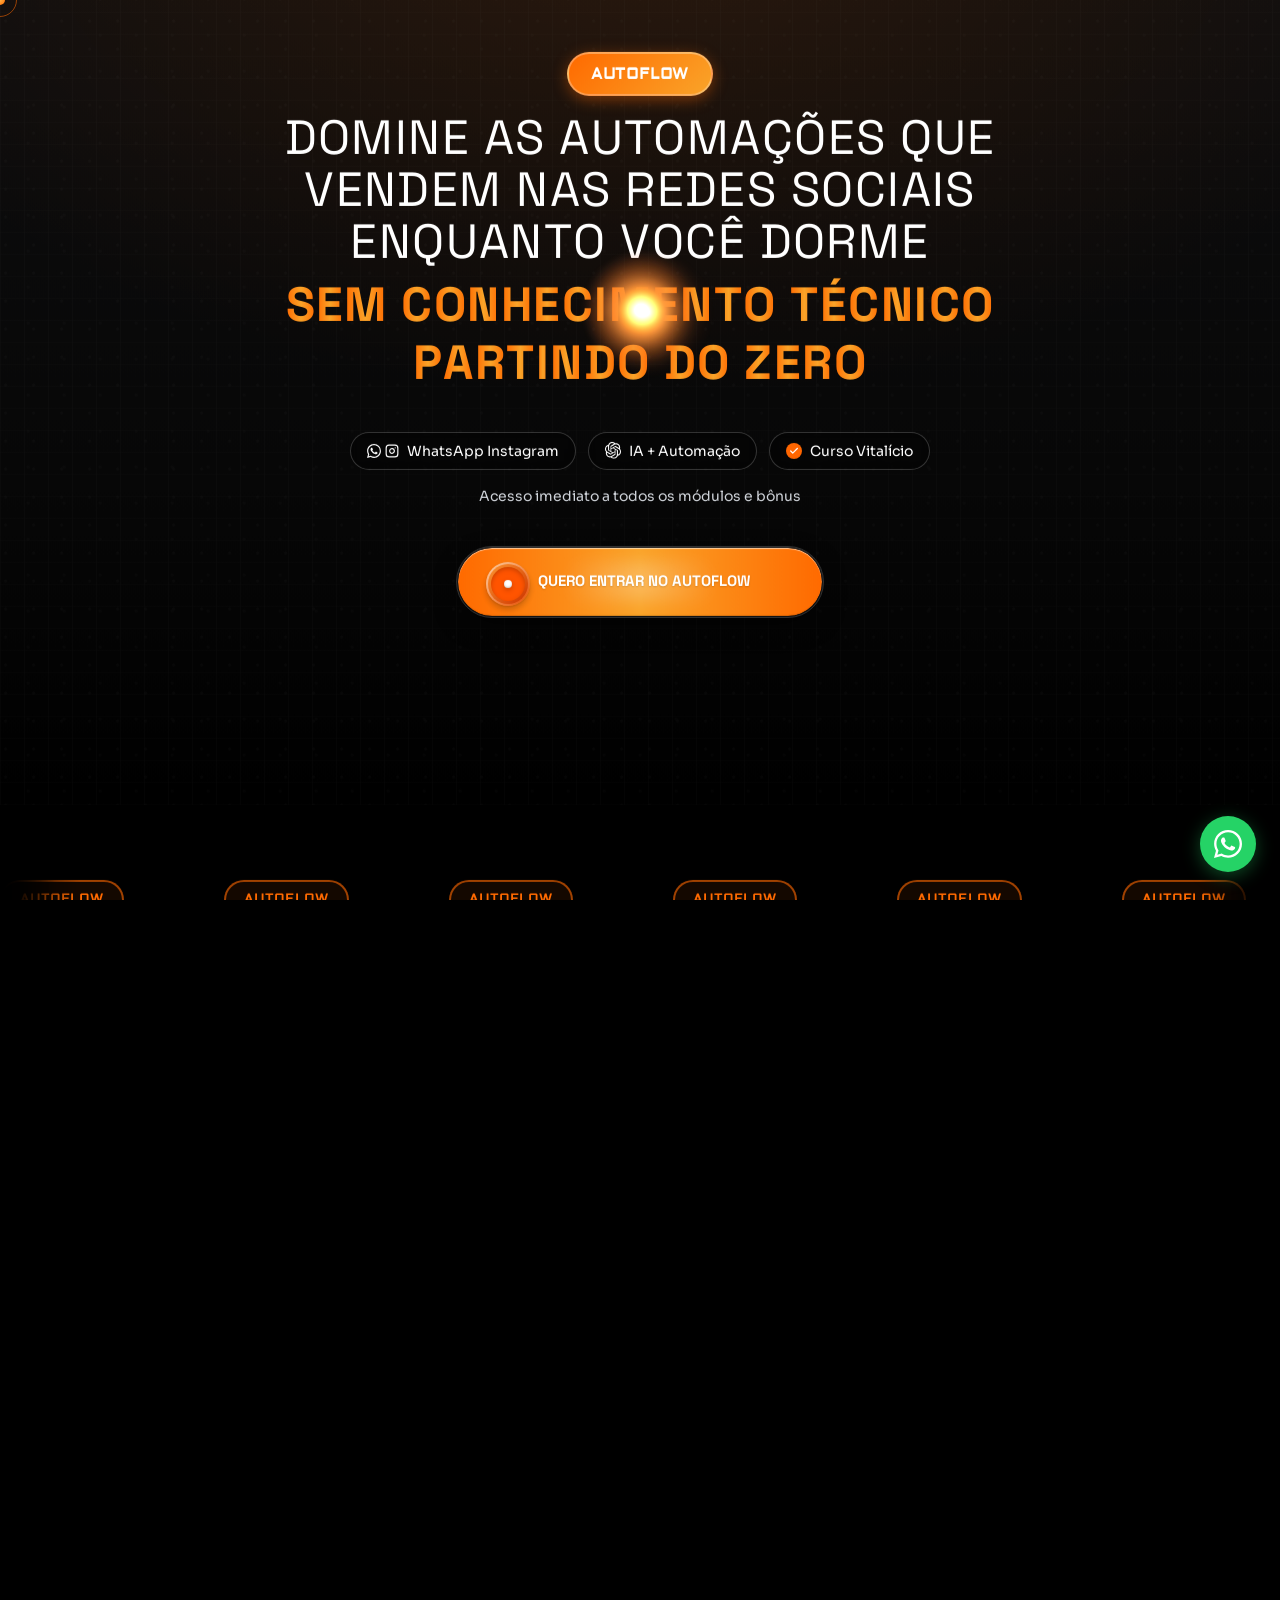
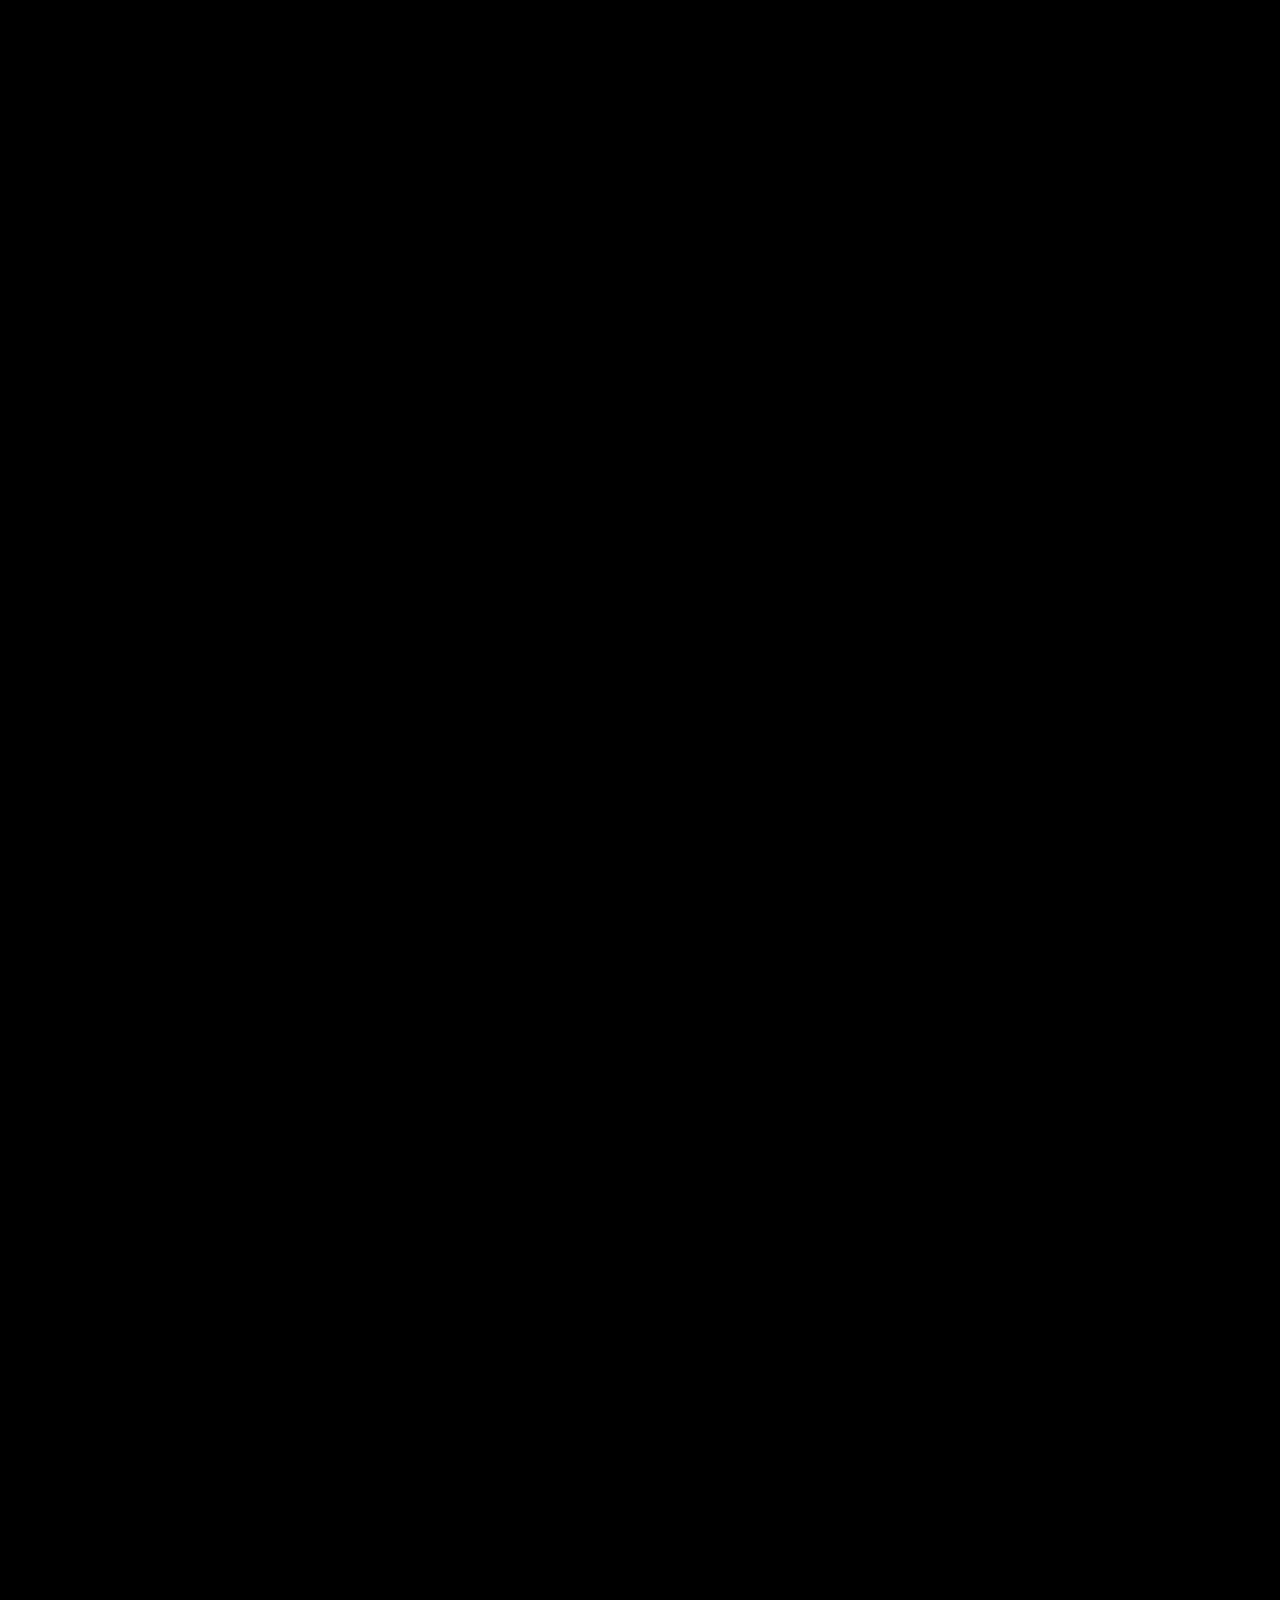
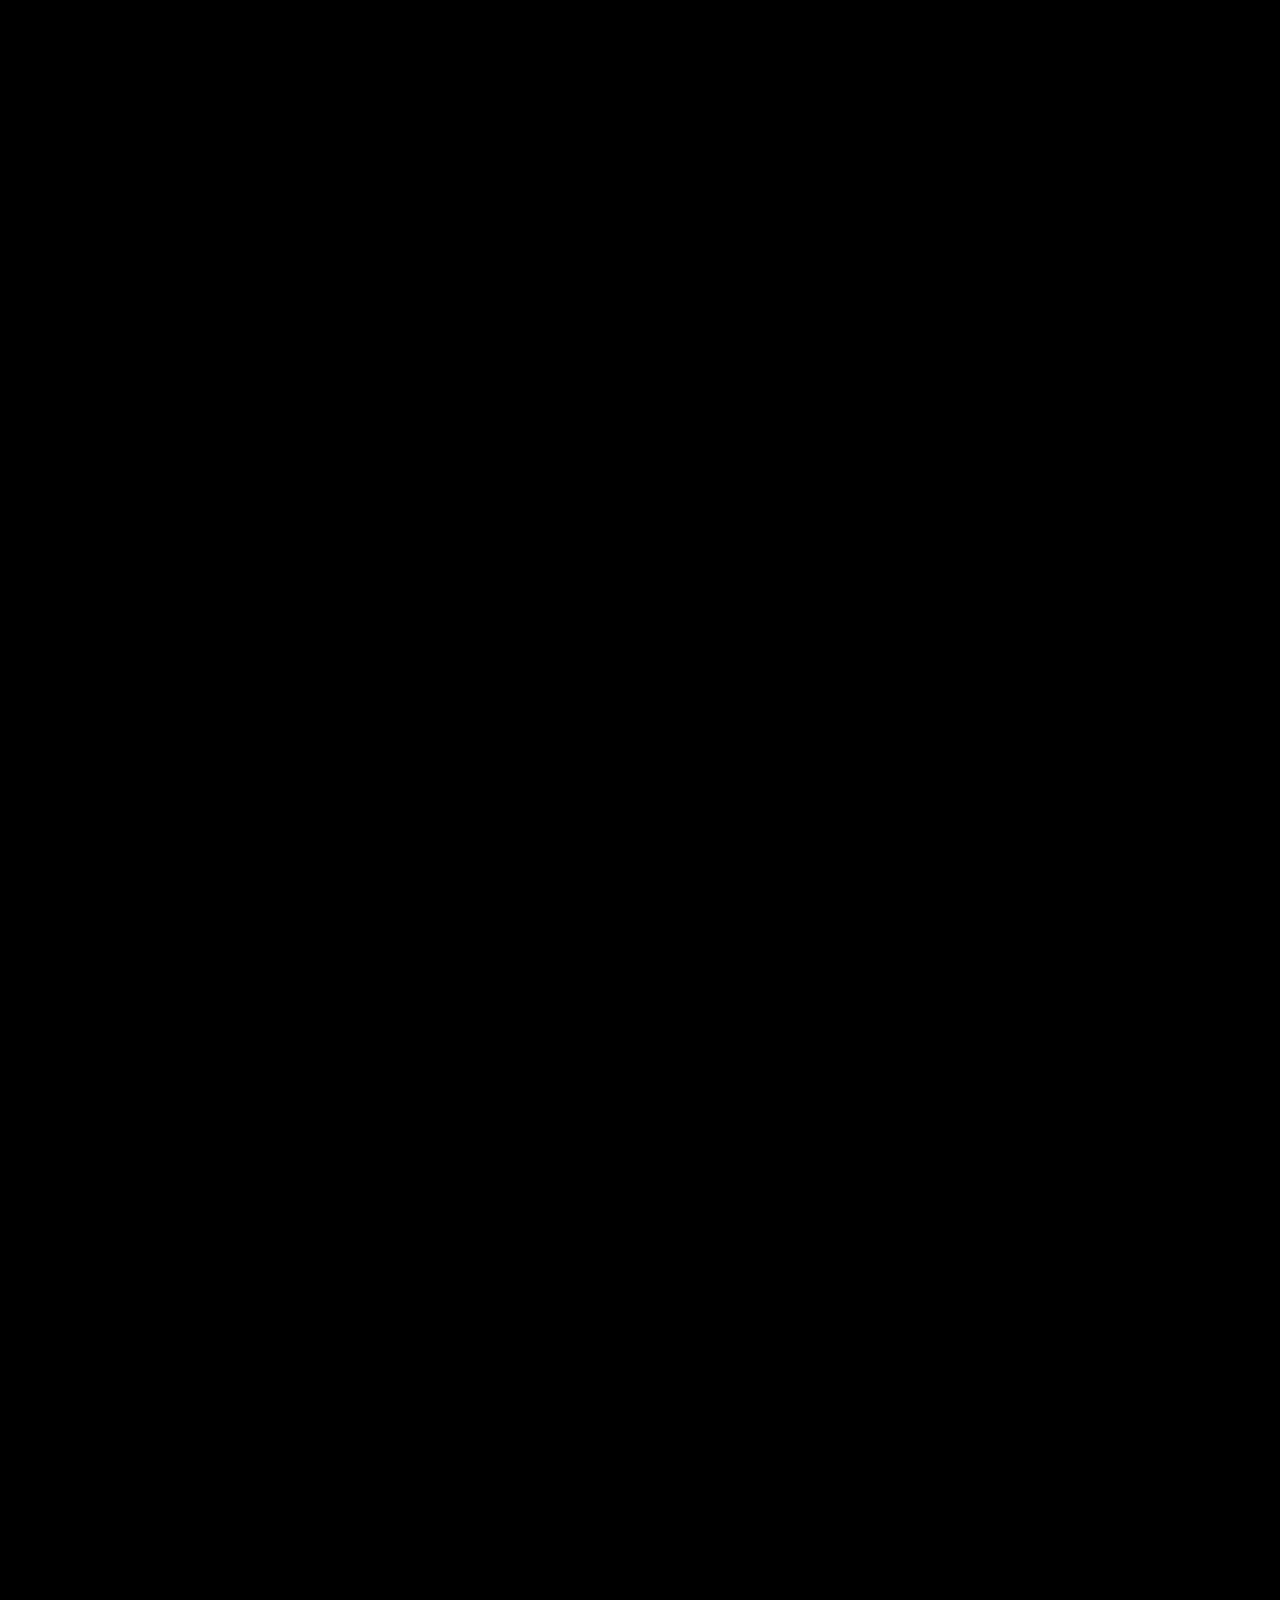
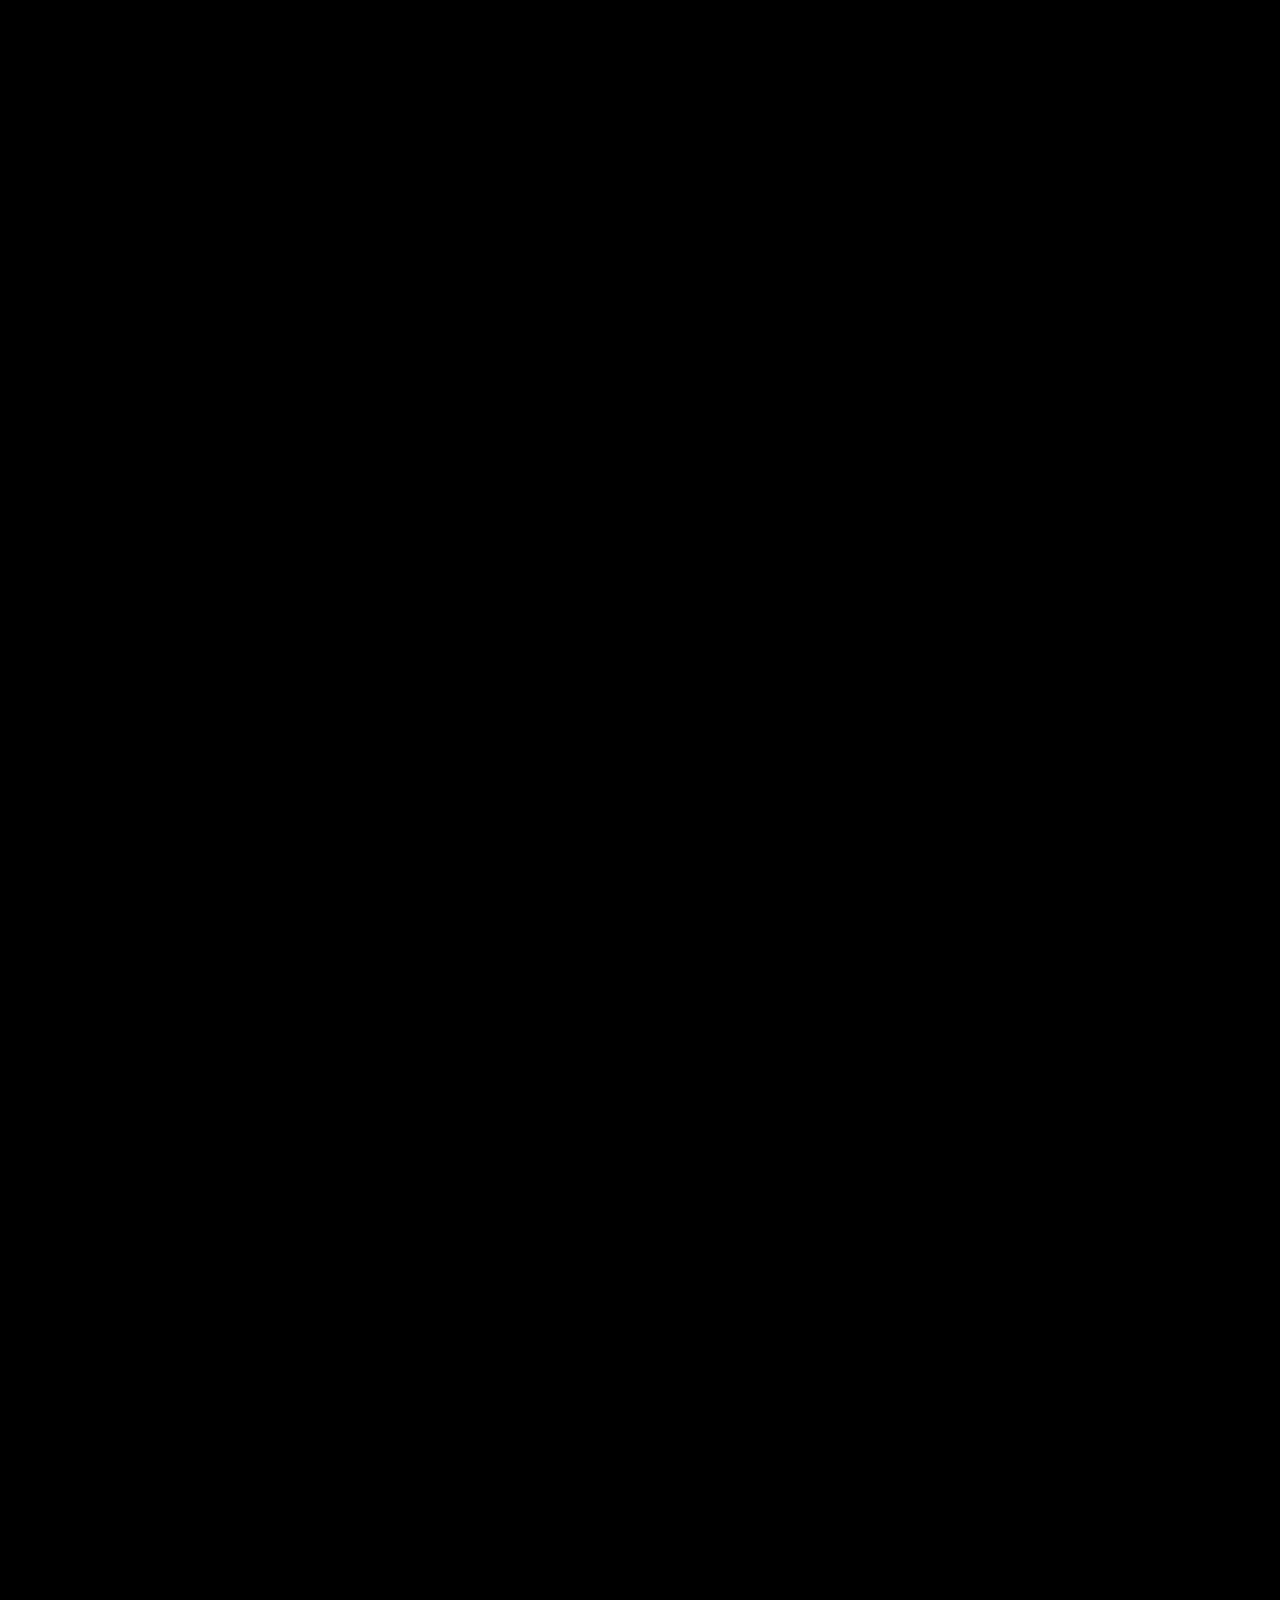
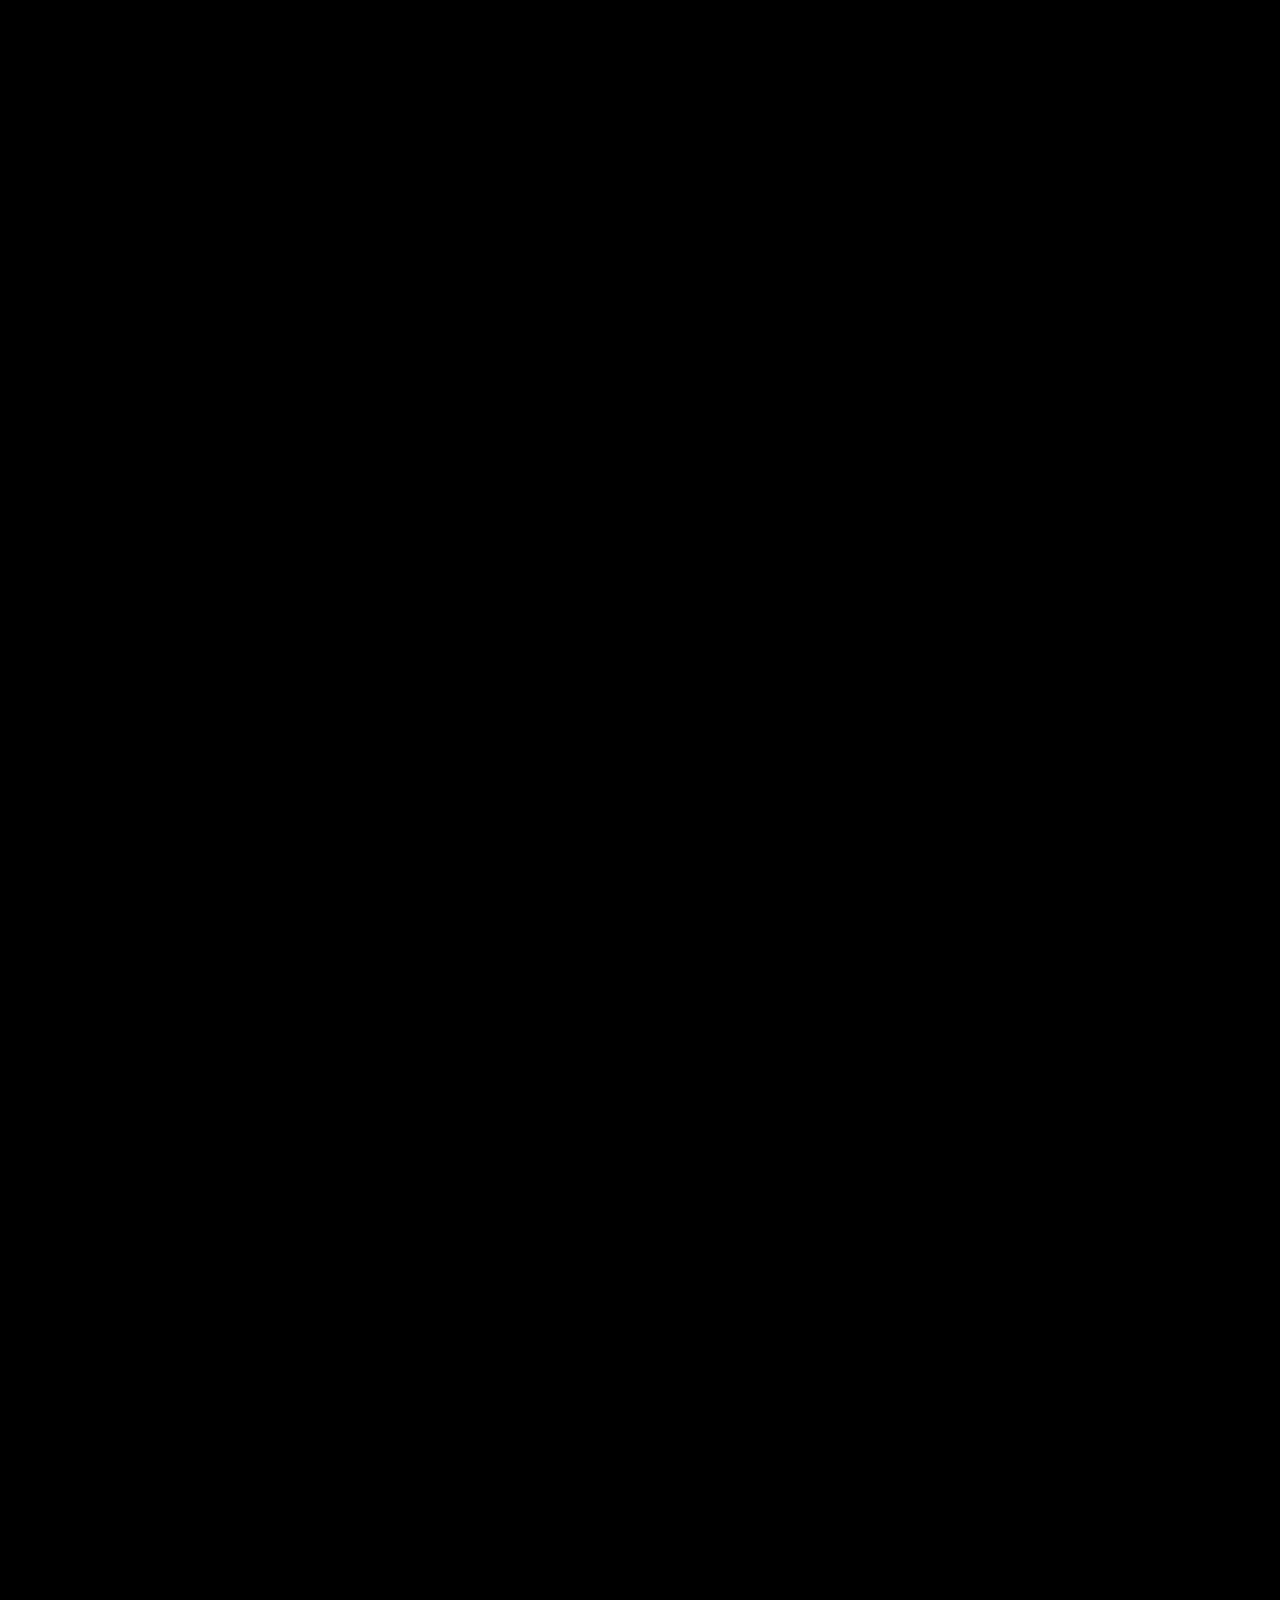
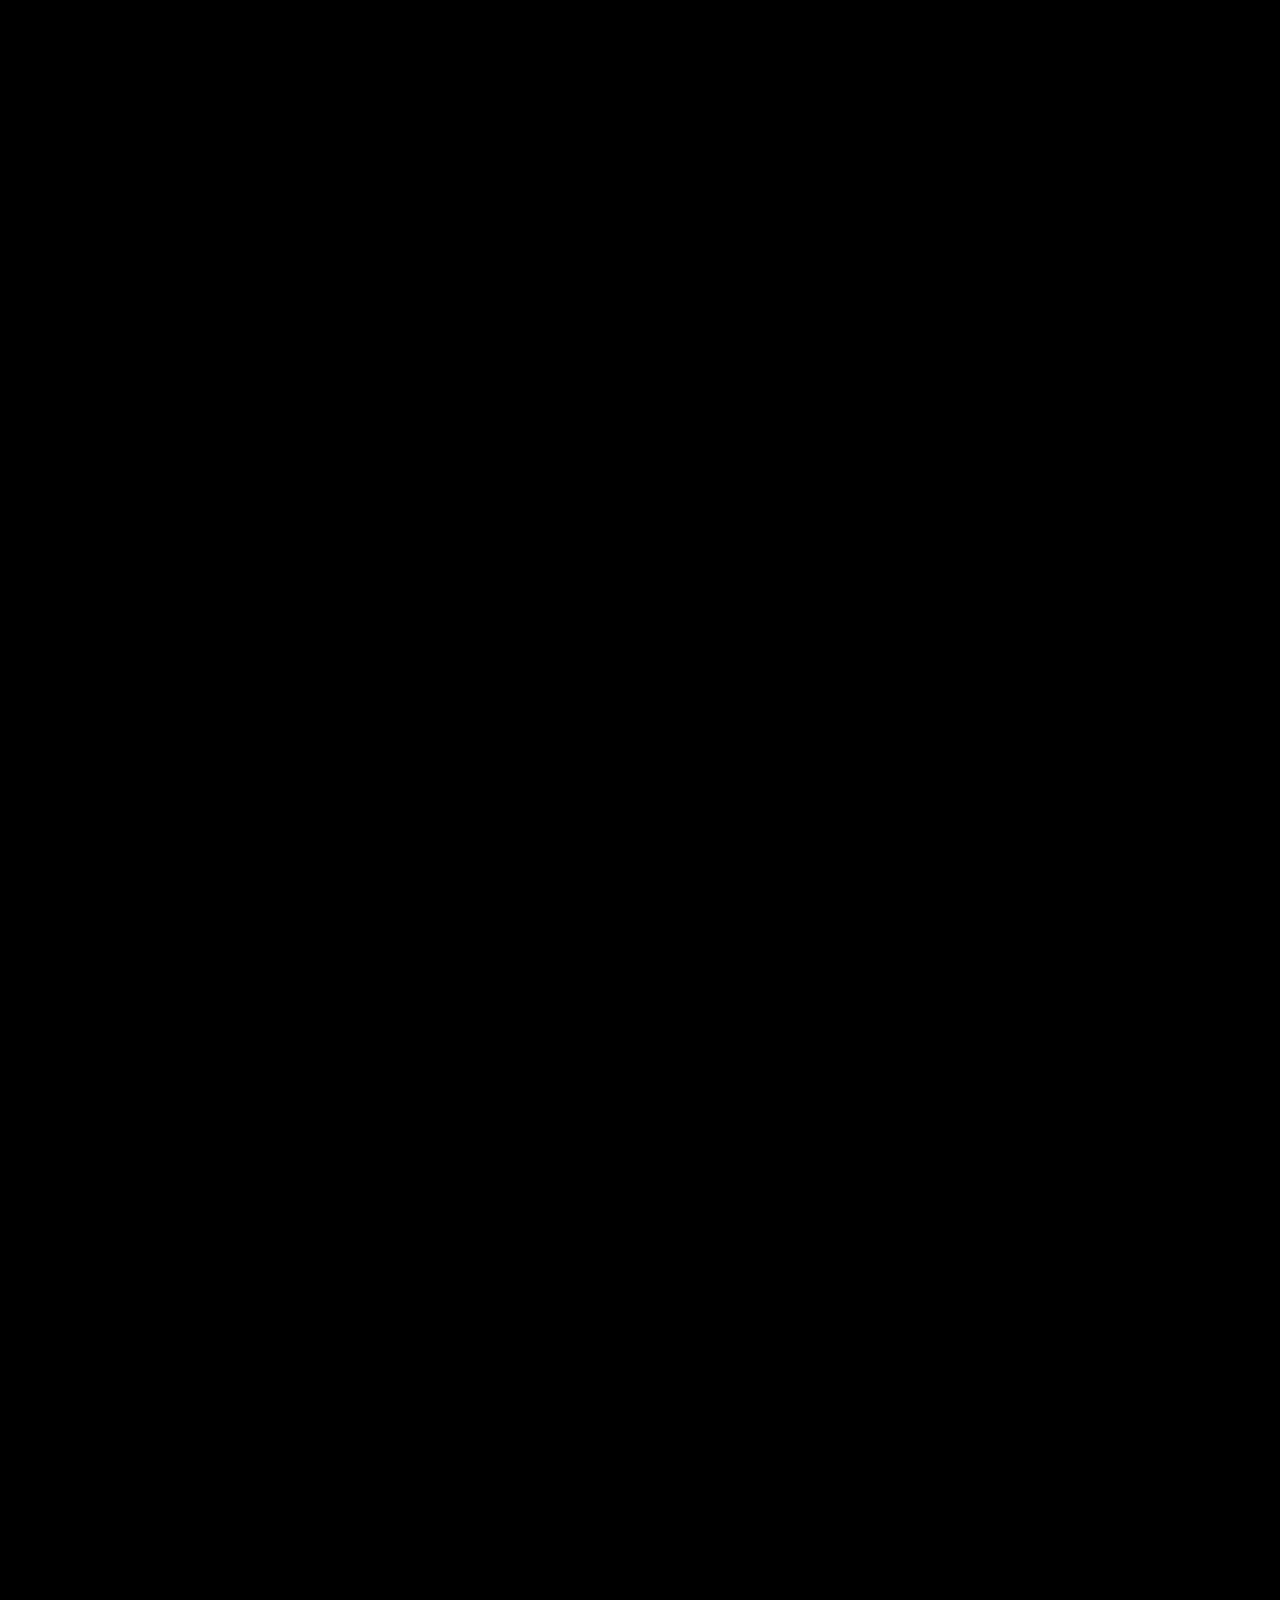
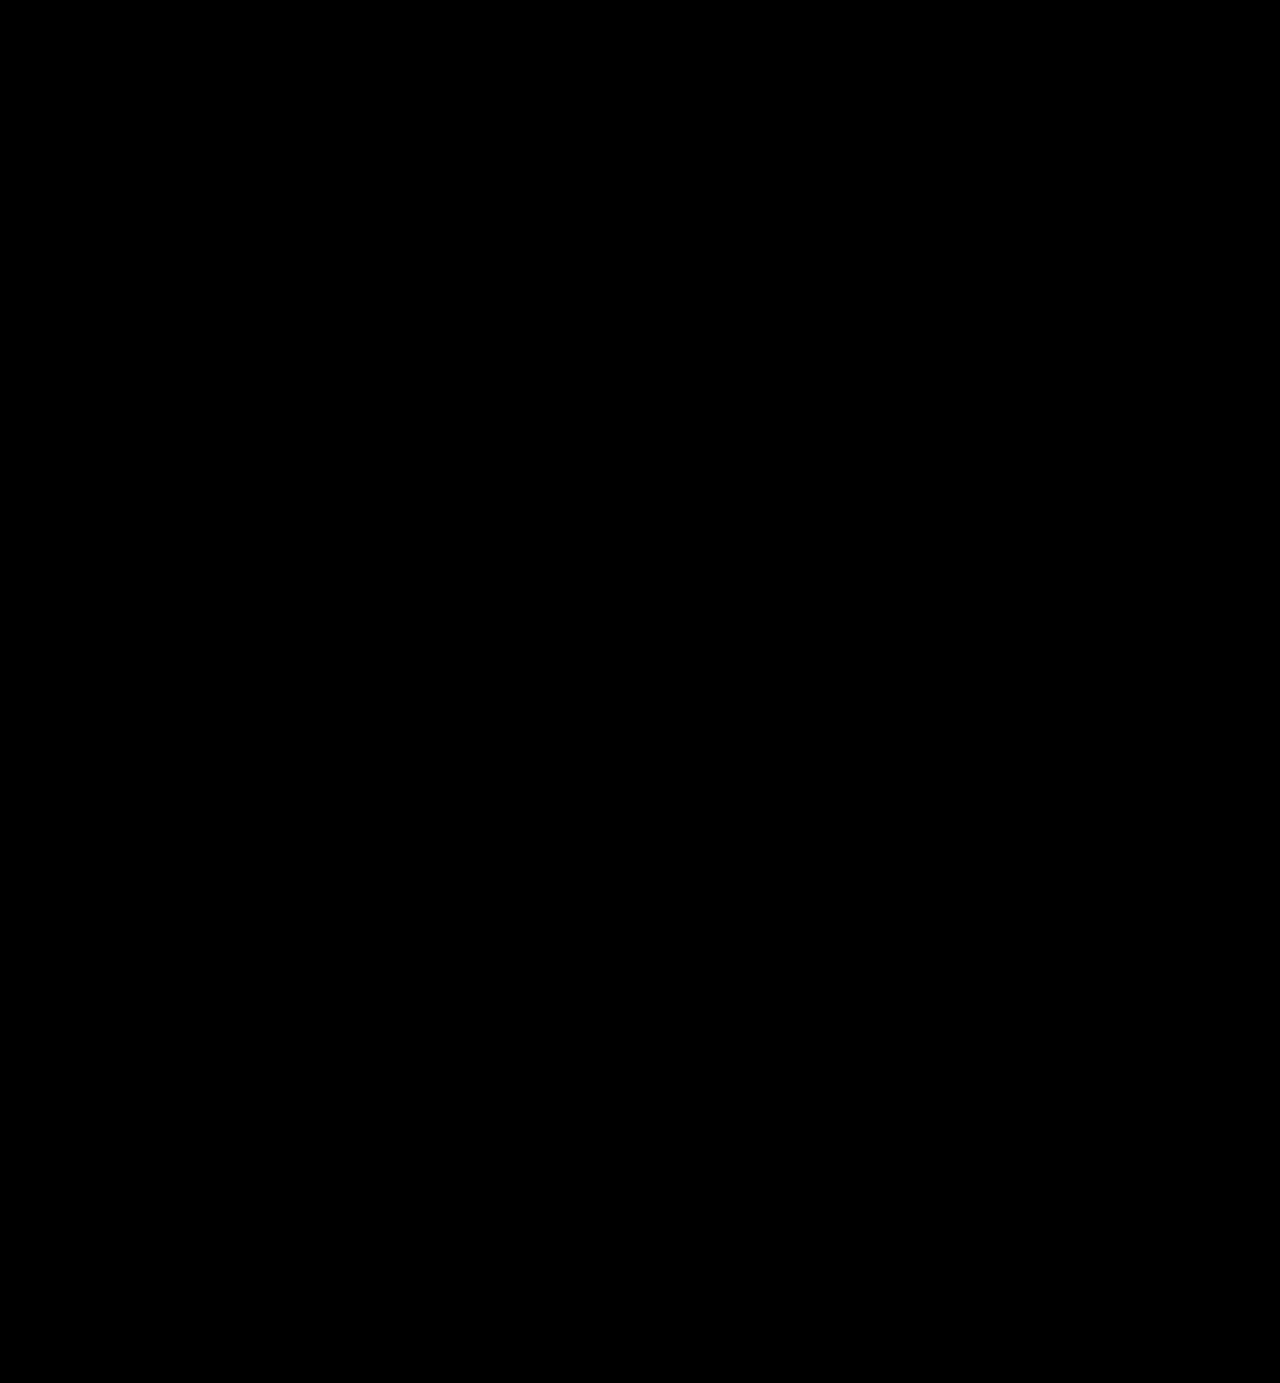
<file: index.html>
<!doctype html>
<html lang="pt-BR">
  <head>
    <base href="./" />
    <meta charset="UTF-8" />
    <meta name="viewport" content="width=device-width, initial-scale=1.0" />

    <title>AutoFlow Automação de Vendas com IA</title>
    <meta
      name="description"
      content="Domine as automações que vendem nas redes sociais enquanto você dorme. Sem conhecimento técnico, partindo do zero esse é o AutoFlow."
    />
    <meta name="theme-color" content="#000000" />
    <meta name="autoflow-release" content="20260620-02" />
    <link rel="icon" type="image/png" href="assets/images/logos/favicon.png?v=20260620-02" />

    <!-- Social -->
    <meta property="og:image" content="assets/placeholders/og-image.svg" />
    <meta property="twitter:image" content="assets/placeholders/og-image.svg" />

    <!-- Preload de fontes prioritárias -->
    <link
      rel="preload"
      href="assets/fonts/30a9f599069b49e4.woff2"
      as="font"
      type="font/woff2"
      crossorigin
    />
    <link
      rel="preload"
      href="assets/fonts/bf444c56a814a25c.woff2"
      as="font"
      type="font/woff2"
      crossorigin
    />
    <link
      rel="preload"
      href="assets/fonts/0f40c7ca5319a30c.woff2"
      as="font"
      type="font/woff2"
      crossorigin
    />
    <link
      rel="preload"
      href="assets/fonts/98dee2bacc112c12.woff2"
      as="font"
      type="font/woff2"
      crossorigin
    />
    <link rel="preload" href="assets/images/logos/preloader.webp?v=20260620-02" as="image" />
    <!-- Estilos: base (reset/fontes) -> utilit?rios -> se??es -->
    <link rel="stylesheet" href="assets/css/preloader.css?v=20260620-02" />
    <link rel="stylesheet" href="assets/css/styles.css?v=20260620-02" />
    <link rel="stylesheet" href="assets/css/inline-utilities.css?v=20260620-02" />

    <!-- GSAP: animacoes, scroll suave e revelacoes por scroll -->
    <script src="assets/js/vendor/gsap.min.js?v=20260620-02" defer></script>
    <script src="assets/js/vendor/ScrollTrigger.min.js?v=20260620-02" defer></script>
    <script src="assets/js/vendor/ScrollSmoother.min.js?v=20260620-02" defer></script>
    <script src="assets/js/vendor/SplitText.min.js?v=20260620-02" defer></script>

    <!-- Comportamento da página -->
    <script src="assets/js/main.js?v=20260620-02" defer></script>
  </head>

  <body class="preloader-active">
    <div
      id="site-preloader"
      class="site-preloader"
      role="status"
      aria-live="polite"
      aria-label="Carregando página"
    >
      <div class="preloader-content">
        <div class="preloader-mark" aria-hidden="true">
          <img src="assets/images/logos/preloader.webp?v=20260620-02" alt="" />
          <svg class="preloader-ring" viewBox="0 0 120 120" focusable="false">
            <circle
              class="preloader-ring-track"
              cx="60"
              cy="60"
              r="54"
            ></circle>
            <circle
              class="preloader-ring-progress"
              cx="60"
              cy="60"
              r="54"
            ></circle>
          </svg>
        </div>
        <div id="preloader-percent" class="preloader-percent">0%</div>
      </div>
    </div>
    <script src="assets/js/preloader.js?v=20260620-02"></script>
    <div id="smooth-wrapper">
      <div id="smooth-content">
        <div id="root">
          <main id="main-content" class="min-h-screen relative">
            <!-- SECTION: S01 -->
            <section class="hero-section relative z-20 overflow-hidden pt-0 pb-0 lg:py-0 bg-black u-style-001" >
              <div class="block relative w-full z-20 hero-interactive-bg">
                <div class="hero-base-texture" aria-hidden="true"></div>
                <canvas id="global-snake-canvas" aria-hidden="true"  class="u-style-002"></canvas>
                <div
                  class="absolute inset-0 z-10 w-full h-full pointer-events-none"
                >
                  <div
                    class="hero-desktop-container flex items-center justify-center h-full pointer-events-auto"
                  >
                    <div
                      class="w-full max-w-[920px] mx-auto px-4 text-center relative z-10"
                    >
                      <div class="mb-4">
                        <div  class="u-style-003">
                          AUTOFLOW
                        </div>
                      </div>
                      <h1 class="w-full font-aldrich uppercase text-center mb-10 md:mb-12 lg:mb-14 tracking-wide text-white u-style-004" >
                        <span class="block text-2xl md:text-3xl lg:text-[48px] u-style-005" >DOMINE AS AUTOMAÇÕES QUE</span
                        ><span class="block text-2xl md:text-3xl lg:text-[48px] u-style-005" >VENDEM NAS REDES SOCIAIS</span
                        ><span class="block text-2xl md:text-3xl lg:text-[48px] u-style-005" >ENQUANTO VOCÊ DORME</span
                        ><span class="block text-2xl md:text-3xl lg:text-[48px] text-gradient-orange font-bold u-style-006" >SEM CONHECIMENTO TÉCNICO</span
                        ><span class="block text-2xl md:text-3xl lg:text-[48px] text-gradient-orange font-bold u-style-004" >PARTINDO DO ZERO</span
                        >
                      </h1>
                      <div class="flex flex-col items-center gap-4 mb-10 hero-pills-gap">
                        <div class="flex justify-center flex-wrap gap-3">
                          <div
                            class="pill-animated inline-flex items-center gap-2 px-4 py-2 rounded-full border border-white/20 bg-black/30 backdrop-blur-sm relative overflow-hidden text-sm"
                          >
                            <div class="flex gap-1">
                              <img
                                loading="lazy"
                                data-edit="IMG_003"
                                src="assets/images/icons/whatsapp.svg"
                                width="14"
                                height="14"
                                alt=""
                              /><img
                                loading="lazy"
                                data-edit="IMG_004"
                                src="assets/images/icons/instagram.svg"
                                width="14"
                                height="14"
                                alt=""
                              />
                            </div>
                            <span class="text-white text-sm"
                              >WhatsApp Instagram</span
                            >
                          </div>
                          <div
                            class="pill-animated inline-flex items-center gap-2 px-4 py-2 rounded-full border border-white/20 bg-black/30 backdrop-blur-sm relative overflow-hidden text-sm"
                          >
                            <img
                              loading="lazy"
                              data-edit="IMG_005"
                              src="assets/images/icons/cc64729169de5b66.svg"
                              width="16"
                              height="16"
                              alt=""
                            /><span class="text-white text-sm"
                              >IA + Automação</span
                            >
                          </div>
                          <div
                            class="pill-animated inline-flex items-center gap-2 px-4 py-2 rounded-full border border-white/20 bg-black/30 backdrop-blur-sm relative overflow-hidden text-sm"
                          >
                            <div class="p-0.5 rounded-full bg-[#f60] w-4 h-4 flex items-center justify-center u-style-007" >
                              <svg data-edit="ICON_001" class="w-2.5 h-2.5 text-white u-style-008" viewBox="0 0 24 24" fill="none" >
                                <path
                                  d="M20 6L9 17l-5-5"
                                  stroke="currentColor"
                                  stroke-width="3"
                                  stroke-linecap="round"
                                  stroke-linejoin="round"
                                ></path>
                              </svg>
                            </div>
                            <span class="text-white text-sm"
                              >Curso Vitalício</span
                            >
                          </div>
                        </div>
                        <p class="text-gray-300 text-sm">
                          Acesso imediato a todos os módulos e bônus
                        </p>
                        <div class="mt-6">
                          <a href="https://nextautomatik.com" target="_blank" rel="noopener noreferrer" class="framer-btn-container u-style-009" ><div class="framer-btn-bevel">
                              <div class="framer-btn-cap">
                                <div class="absolute top-0 left-[-150%] w-[150%] h-full bg-gradient-to-r from-transparent via-white/40 to-transparent skew-x-[-25deg] animate-shine pointer-events-none u-style-010" ></div>
                                <div class="framer-btn-border"></div>
                                <div class="framer-text-container">
                                  <p class="framer-text u-style-011" >
                                    QUERO ENTRAR NO AUTOFLOW
                                  </p>
                                </div>
                                <div class="framer-glow-wrap">
                                  <div class="framer-glow"></div>
                                </div>
                                <div class="framer-metal-button">
                                  <div class="framer-metal-bevel">
                                    <div class="framer-metal-cap">
                                      <div class="framer-metal-dot"></div>
                                      <div class="framer-arrow-icon">
                                        <svg
                                          data-edit="ICON_033"
                                          xmlns="http://www.w3.org/2000/svg"
                                          width="20"
                                          height="20"
                                          viewBox="0 0 24 24"
                                          fill="none"
                                          stroke="currentColor"
                                          stroke-width="3"
                                          stroke-linecap="round"
                                          stroke-linejoin="round"
                                          class="lucide lucide-arrow-up-right"
                                          aria-hidden="true"
                                        >
                                          <path d="M7 7h10v10"></path>
                                          <path d="M7 17 17 7"></path>
                                        </svg>
                                      </div>
                                    </div>
                                  </div>
                                </div>
                              </div></div
                          ></a>
                        </div>
                      </div>
                    </div>
                  </div>
                </div>
              </div>
            </section>
            <!-- SECTION: S02 -->
            <section
              class="logos-ticker-section w-full overflow-hidden py-5 lg:py-[50px] bg-transparent"
            >
              <div class="hidden md:block logo-ticker-desktop">
                <div class="logo-ticker-track-desktop">
                  <div class="logo-ticker-row-desktop">
                    <div
                      class="logo-ticker-item flex items-center justify-center flex-shrink-0 desktop-item-large"
                    >
                      <div  class="u-style-012">
                        AUTOFLOW
                      </div>
                    </div>
                    <div
                      class="logo-ticker-item flex items-center justify-center flex-shrink-0 desktop-item-large"
                    >
                      <div  class="u-style-012">
                        AUTOFLOW
                      </div>
                    </div>
                    <div
                      class="logo-ticker-item flex items-center justify-center flex-shrink-0 desktop-item-large"
                    >
                      <div  class="u-style-012">
                        AUTOFLOW
                      </div>
                    </div>
                    <div
                      class="logo-ticker-item flex items-center justify-center flex-shrink-0 desktop-item-large"
                    >
                      <div  class="u-style-012">
                        AUTOFLOW
                      </div>
                    </div>
                    <div
                      class="logo-ticker-item flex items-center justify-center flex-shrink-0 desktop-item-large"
                    >
                      <div  class="u-style-012">
                        AUTOFLOW
                      </div>
                    </div>
                    <div
                      class="logo-ticker-item flex items-center justify-center flex-shrink-0 desktop-item-large"
                    >
                      <div  class="u-style-012">
                        AUTOFLOW
                      </div>
                    </div>
                    <div
                      class="logo-ticker-item flex items-center justify-center flex-shrink-0 desktop-item-large"
                    >
                      <div  class="u-style-012">
                        AUTOFLOW
                      </div>
                    </div>
                    <div
                      class="logo-ticker-item flex items-center justify-center flex-shrink-0 desktop-item-large"
                    >
                      <div  class="u-style-012">
                        AUTOFLOW
                      </div>
                    </div>
                    <div
                      class="logo-ticker-item flex items-center justify-center flex-shrink-0 desktop-item-large"
                    >
                      <div  class="u-style-012">
                        AUTOFLOW
                      </div>
                    </div>
                    <div
                      class="logo-ticker-item flex items-center justify-center flex-shrink-0 desktop-item-large"
                    >
                      <div  class="u-style-012">
                        AUTOFLOW
                      </div>
                    </div>
                    <div
                      class="logo-ticker-item flex items-center justify-center flex-shrink-0 desktop-item-large"
                    >
                      <div  class="u-style-012">
                        AUTOFLOW
                      </div>
                    </div>
                    <div
                      class="logo-ticker-item flex items-center justify-center flex-shrink-0 desktop-item-large"
                    >
                      <div  class="u-style-012">
                        AUTOFLOW
                      </div>
                    </div>
                    <div
                      class="logo-ticker-item flex items-center justify-center flex-shrink-0 desktop-item-large"
                    >
                      <div  class="u-style-012">
                        AUTOFLOW
                      </div>
                    </div>
                    <div
                      class="logo-ticker-item flex items-center justify-center flex-shrink-0 desktop-item-large"
                    >
                      <div  class="u-style-012">
                        AUTOFLOW
                      </div>
                    </div>
                    <div
                      class="logo-ticker-item flex items-center justify-center flex-shrink-0 desktop-item-large"
                    >
                      <div  class="u-style-012">
                        AUTOFLOW
                      </div>
                    </div>
                    <div
                      class="logo-ticker-item flex items-center justify-center flex-shrink-0 desktop-item-large"
                    >
                      <div  class="u-style-012">
                        AUTOFLOW
                      </div>
                    </div>
                  </div>
                  <div class="logo-ticker-row-desktop" aria-hidden="true">
                    <div
                      class="logo-ticker-item flex items-center justify-center flex-shrink-0 desktop-item-large"
                    >
                      <div  class="u-style-012">
                        AUTOFLOW
                      </div>
                    </div>
                    <div
                      class="logo-ticker-item flex items-center justify-center flex-shrink-0 desktop-item-large"
                    >
                      <div  class="u-style-012">
                        AUTOFLOW
                      </div>
                    </div>
                    <div
                      class="logo-ticker-item flex items-center justify-center flex-shrink-0 desktop-item-large"
                    >
                      <div  class="u-style-012">
                        AUTOFLOW
                      </div>
                    </div>
                    <div
                      class="logo-ticker-item flex items-center justify-center flex-shrink-0 desktop-item-large"
                    >
                      <div  class="u-style-012">
                        AUTOFLOW
                      </div>
                    </div>
                    <div
                      class="logo-ticker-item flex items-center justify-center flex-shrink-0 desktop-item-large"
                    >
                      <div  class="u-style-012">
                        AUTOFLOW
                      </div>
                    </div>
                    <div
                      class="logo-ticker-item flex items-center justify-center flex-shrink-0 desktop-item-large"
                    >
                      <div  class="u-style-012">
                        AUTOFLOW
                      </div>
                    </div>
                    <div
                      class="logo-ticker-item flex items-center justify-center flex-shrink-0 desktop-item-large"
                    >
                      <div  class="u-style-012">
                        AUTOFLOW
                      </div>
                    </div>
                    <div
                      class="logo-ticker-item flex items-center justify-center flex-shrink-0 desktop-item-large"
                    >
                      <div  class="u-style-012">
                        AUTOFLOW
                      </div>
                    </div>
                    <div
                      class="logo-ticker-item flex items-center justify-center flex-shrink-0 desktop-item-large"
                    >
                      <div  class="u-style-012">
                        AUTOFLOW
                      </div>
                    </div>
                    <div
                      class="logo-ticker-item flex items-center justify-center flex-shrink-0 desktop-item-large"
                    >
                      <div  class="u-style-012">
                        AUTOFLOW
                      </div>
                    </div>
                    <div
                      class="logo-ticker-item flex items-center justify-center flex-shrink-0 desktop-item-large"
                    >
                      <div  class="u-style-012">
                        AUTOFLOW
                      </div>
                    </div>
                    <div
                      class="logo-ticker-item flex items-center justify-center flex-shrink-0 desktop-item-large"
                    >
                      <div  class="u-style-012">
                        AUTOFLOW
                      </div>
                    </div>
                    <div
                      class="logo-ticker-item flex items-center justify-center flex-shrink-0 desktop-item-large"
                    >
                      <div  class="u-style-012">
                        AUTOFLOW
                      </div>
                    </div>
                    <div
                      class="logo-ticker-item flex items-center justify-center flex-shrink-0 desktop-item-large"
                    >
                      <div  class="u-style-012">
                        AUTOFLOW
                      </div>
                    </div>
                    <div
                      class="logo-ticker-item flex items-center justify-center flex-shrink-0 desktop-item-large"
                    >
                      <div  class="u-style-012">
                        AUTOFLOW
                      </div>
                    </div>
                    <div
                      class="logo-ticker-item flex items-center justify-center flex-shrink-0 desktop-item-large"
                    >
                      <div  class="u-style-012">
                        AUTOFLOW
                      </div>
                    </div>
                  </div>
                </div>
                <div
                  class="absolute inset-y-0 left-0 w-20 bg-gradient-to-r from-black to-transparent pointer-events-none z-10"
                ></div>
                <div
                  class="absolute inset-y-0 right-0 w-20 bg-gradient-to-l from-black to-transparent pointer-events-none z-10"
                ></div>
              </div>
              <div class="md:hidden logo-ticker-mobile">
                <div class="logo-ticker-track-mobile">
                  <div class="logo-ticker-row-mobile">
                    <div class="logo-ticker-item flex items-center justify-center flex-shrink-0 u-style-013" >
                      <div  class="u-style-014">
                        AUTOFLOW
                      </div>
                    </div>
                    <div class="logo-ticker-item flex items-center justify-center flex-shrink-0 u-style-013" >
                      <div  class="u-style-014">
                        AUTOFLOW
                      </div>
                    </div>
                    <div class="logo-ticker-item flex items-center justify-center flex-shrink-0 u-style-013" >
                      <div  class="u-style-014">
                        AUTOFLOW
                      </div>
                    </div>
                    <div class="logo-ticker-item flex items-center justify-center flex-shrink-0 u-style-013" >
                      <div  class="u-style-014">
                        AUTOFLOW
                      </div>
                    </div>
                    <div class="logo-ticker-item flex items-center justify-center flex-shrink-0 u-style-013" >
                      <div  class="u-style-014">
                        AUTOFLOW
                      </div>
                    </div>
                    <div class="logo-ticker-item flex items-center justify-center flex-shrink-0 u-style-013" >
                      <div  class="u-style-014">
                        AUTOFLOW
                      </div>
                    </div>
                    <div class="logo-ticker-item flex items-center justify-center flex-shrink-0 u-style-013" >
                      <div  class="u-style-014">
                        AUTOFLOW
                      </div>
                    </div>
                    <div class="logo-ticker-item flex items-center justify-center flex-shrink-0 u-style-013" >
                      <div  class="u-style-014">
                        AUTOFLOW
                      </div>
                    </div>
                    <div class="logo-ticker-item flex items-center justify-center flex-shrink-0 u-style-013" >
                      <div  class="u-style-014">
                        AUTOFLOW
                      </div>
                    </div>
                    <div class="logo-ticker-item flex items-center justify-center flex-shrink-0 u-style-013" >
                      <div  class="u-style-014">
                        AUTOFLOW
                      </div>
                    </div>
                    <div class="logo-ticker-item flex items-center justify-center flex-shrink-0 u-style-013" >
                      <div  class="u-style-014">
                        AUTOFLOW
                      </div>
                    </div>
                    <div class="logo-ticker-item flex items-center justify-center flex-shrink-0 u-style-013" >
                      <div  class="u-style-014">
                        AUTOFLOW
                      </div>
                    </div>
                  </div>
                  <div class="logo-ticker-row-mobile" aria-hidden="true">
                    <div class="logo-ticker-item flex items-center justify-center flex-shrink-0 u-style-013" >
                      <div  class="u-style-014">
                        AUTOFLOW
                      </div>
                    </div>
                    <div class="logo-ticker-item flex items-center justify-center flex-shrink-0 u-style-013" >
                      <div  class="u-style-014">
                        AUTOFLOW
                      </div>
                    </div>
                    <div class="logo-ticker-item flex items-center justify-center flex-shrink-0 u-style-013" >
                      <div  class="u-style-014">
                        AUTOFLOW
                      </div>
                    </div>
                    <div class="logo-ticker-item flex items-center justify-center flex-shrink-0 u-style-013" >
                      <div  class="u-style-014">
                        AUTOFLOW
                      </div>
                    </div>
                    <div class="logo-ticker-item flex items-center justify-center flex-shrink-0 u-style-013" >
                      <div  class="u-style-014">
                        AUTOFLOW
                      </div>
                    </div>
                    <div class="logo-ticker-item flex items-center justify-center flex-shrink-0 u-style-013" >
                      <div  class="u-style-014">
                        AUTOFLOW
                      </div>
                    </div>
                    <div class="logo-ticker-item flex items-center justify-center flex-shrink-0 u-style-013" >
                      <div  class="u-style-014">
                        AUTOFLOW
                      </div>
                    </div>
                    <div class="logo-ticker-item flex items-center justify-center flex-shrink-0 u-style-013" >
                      <div  class="u-style-014">
                        AUTOFLOW
                      </div>
                    </div>
                    <div class="logo-ticker-item flex items-center justify-center flex-shrink-0 u-style-013" >
                      <div  class="u-style-014">
                        AUTOFLOW
                      </div>
                    </div>
                    <div class="logo-ticker-item flex items-center justify-center flex-shrink-0 u-style-013" >
                      <div  class="u-style-014">
                        AUTOFLOW
                      </div>
                    </div>
                    <div class="logo-ticker-item flex items-center justify-center flex-shrink-0 u-style-013" >
                      <div  class="u-style-014">
                        AUTOFLOW
                      </div>
                    </div>
                    <div class="logo-ticker-item flex items-center justify-center flex-shrink-0 u-style-013" >
                      <div  class="u-style-014">
                        AUTOFLOW
                      </div>
                    </div>
                  </div>
                </div>
                <div
                  class="absolute inset-y-0 left-0 w-12 bg-gradient-to-r from-black to-transparent pointer-events-none z-10"
                ></div>
                <div
                  class="absolute inset-y-0 right-0 w-12 bg-gradient-to-l from-black to-transparent pointer-events-none z-10"
                ></div>
              </div>
            </section>
            <!-- SECTION: S05 -->
            <section data-edit="BG_018" class="clients-section relative overflow-hidden py-10 lg:py-[80px] u-style-015" >
              <div class="mx-auto mobile-container-standard u-style-016" >
                <div
                  class="clients-card-container group relative overflow-hidden rounded-[32px] border border-[#333333] bg-[#0A0A0A]"
                >
                  <div data-edit="BG_019" class="absolute top-0 left-1/2 transform -translate-x-1/2 transition-all ease-in-out group-hover:w-[75%] w-[35%] u-style-017" ></div>
                  <div class="relative z-20 py-12 md:py-16 px-4">
                    <div class="hidden md:block text-center mb-12">
                      <h2 class="uppercase leading-snug tracking-wide mobile-title-standard u-style-018" >
                        <span class="text-white">FECHE CONTRATOS </span
                        ><span class="text-gradient-orange u-style-019" >EM MENOS DE 7 DIAS</span
                        >
                      </h2>
                      <p  class="u-style-020">
                        O método validado que já ajudou +2.000 alunos a criar
                        automações que vendem todos os dias
                      </p>
                    </div>
                    <div class="md:hidden mb-12">
                      <h2
                        class="section-title-standard text-white clients-mobile-pad"
                      >
                        FECHE CONTRATOS
                        <span class="text-gradient-orange u-style-019" >EM MENOS DE 7 DIAS</span
                        >
                      </h2>
                      <p class="section-subtitle-standard clients-mobile-pad">
                        O método validado que já ajudou +2.000 alunos a criar
                        automações que vendem todos os dias
                      </p>
                    </div>
                    <div class="testimonials-grid u-style-021" >
                      <div class="testimonial-card u-style-022" >
                        <div  class="u-style-023">
                          <img src="assets/images/depoimentos/ana-souza.webp" alt="Depoimento" loading="lazy" class="u-style-024" />
                          <div>
                            <p class="u-style-025">
                              Ana Souza
                            </p>
                            <p class="u-style-026">
                              Social Media
                            </p>
                          </div>
                        </div>
                        <p class="u-style-027">
                          Nunca imaginei que configurar automação fosse tão
                          simples. Em uma semana fechei 3 contratos e parei de
                          ficar grudada no celular esperando resposta.
                        </p>
                      </div>
                      <div class="testimonial-card u-style-022" >
                        <div  class="u-style-023">
                          <img src="assets/images/depoimentos/carlos-lima.webp" alt="Depoimento" loading="lazy" class="u-style-024" />
                          <div>
                            <p class="u-style-025">
                              Carlos Lima
                            </p>
                            <p class="u-style-026">
                              Gestor de Tráfego
                            </p>
                          </div>
                        </div>
                        <p class="u-style-027">
                          O AutoFlow mudou minha operação por completo. Hoje
                          meus leads chegam pré-qualificados e eu só entro para
                          assinar o contrato.
                        </p>
                      </div>
                      <div class="testimonial-card u-style-022" >
                        <div  class="u-style-023">
                          <img src="assets/images/depoimentos/juliana-rocha.webp" alt="Depoimento" loading="lazy" class="u-style-024" />
                          <div>
                            <p class="u-style-025">
                              Juliana Rocha
                            </p>
                            <p class="u-style-026">
                              Infoprodutora
                            </p>
                          </div>
                        </div>
                        <p class="u-style-027">
                          Tinha medo de não entender a parte técnica, mas o
                          passo a passo do Rodrigo é incrivelmente claro. Em 30
                          dias aumentei meu faturamento em mais de 40%.
                        </p>
                      </div>
                      <div class="testimonial-card u-style-022" >
                        <div  class="u-style-023">
                          <img src="assets/images/depoimentos/roberto-martins.webp" alt="Depoimento" loading="lazy" class="u-style-024" />
                          <div>
                            <p class="u-style-025">
                              Roberto Martins
                            </p>
                            <p class="u-style-026">
                              Empreendedor
                            </p>
                          </div>
                        </div>
                        <p class="u-style-027">
                          Configurei tudo em um final de semana. Na
                          segunda-feira já tinha 5 leads qualificados me
                          aguardando. Isso é vender no automático de verdade.
                        </p>
                      </div>
                    </div>
                  </div>
                </div>
              </div>
            </section>

            <section data-edit="BG_009" id="independence-section" class="overflow-hidden before-after-tools-section py-10 lg:py-[50px] relative u-style-028" >
              <div class="mx-auto mobile-container-standard u-style-029" >
                <div
                  class="hidden md:flex text-center mb-12 relative flex-col items-center"
                >
                  <h2 class="mobile-title-standard u-style-030" >
                    SE VOCÊ ACHA QUE VENDER <br class="hidden md:block" />
                    <span class="text-gradient-orange u-style-019" >NAS REDES SOCIAIS</span
                    >
                    É
                    <span class="text-gradient-orange u-style-019" >DIFÍCIL</span
                    >
                  </h2>
                  <p class="mobile-subtitle-standard u-style-031" >
                    é porque ainda não conhece automação.
                  </p>
                  <div class="md:hidden w-full max-w-[90%] mx-auto mt-6 mb-8 text-center rounded-[12px] border border-[#333333] bg-[#111] p-4 relative overflow-hidden u-style-032" >
                    <p  class="u-style-033">
                      Você não precisa ficar <br />
                      on-line o dia todo para
                    </p>
                    <div
                      class="bg-[#1a1a1a] rounded-[12px] p-2 border border-[#333]"
                    >
                      <p
                        class="text-gradient-orange font-bold uppercase text-lg"
                      >
                        vender nas redes sociais
                      </p>
                    </div>
                  </div>
                </div>
                <div class="md:hidden mb-8">
                  <h2 class="section-title-standard text-white">
                    SE VOCÊ ACHA QUE VENDER
                    <span class="text-gradient-orange font-bold"
                      >NAS REDES SOCIAIS</span
                    >
                    É
                    <span class="text-gradient-orange font-bold">DIFÍCIL</span>
                  </h2>
                  <p class="section-subtitle-standard">
                    é porque ainda não conhece automação.
                  </p>
                </div>
                <div class="md:px-0">
                  <div class="tools-cards-grid mt-4 u-style-034" >
                    <div class="tools-card flex flex-col">
                      <div class="text-center mb-4 md:mb-6">
                        <span class="premium-badge">VOCÊ VAI CONQUISTAR!</span>
                      </div>
                      <div class="flex flex-row items-center justify-start gap-4 mb-2 md:mb-8 px-[6px] md:px-2 tool-header-row u-style-035" >
                        <h3  class="u-style-036">
                          Vender usando automação é mais simples do que você
                          imagina
                        </h3>
                      </div>
                      <ul class="space-y-4 md:space-y-6">
                        <li class="flex items-start">
                          <div  class="u-style-037"></div>
                          <div class="u-style-038">
                            <div class="text-gradient-orange u-style-039" >
                              Automação funciona para qualquer nicho
                            </div>
                            <div  class="u-style-040">
                              Já usamos o método em e-commerce, serviços,
                              infoprodutos e muito mais
                            </div>
                          </div>
                        </li>
                        <li class="flex items-start">
                          <div  class="u-style-037"></div>
                          <div class="u-style-038">
                            <div class="text-gradient-orange u-style-039" >
                              Configure uma vez, venda sempre
                            </div>
                            <div  class="u-style-040">
                              Seu fluxo trabalha 24h por dia enquanto você
                              descansa ou faz outras coisas
                            </div>
                          </div>
                        </li>
                        <li class="flex items-start">
                          <div  class="u-style-037"></div>
                          <div class="u-style-038">
                            <div class="text-gradient-orange u-style-039" >
                              Resposta imediata = mais conversão
                            </div>
                            <div  class="u-style-040">
                              Quem responde primeiro, vende mais. Sua automação
                              nunca deixa um lead esperando
                            </div>
                          </div>
                        </li>
                        <li class="flex items-start">
                          <div  class="u-style-037"></div>
                          <div class="u-style-038">
                            <div class="text-gradient-orange u-style-039" >
                              Sem precisar de programação
                            </div>
                            <div  class="u-style-040">
                              Se você sabe mexer no celular, consegue montar e
                              rodar seu primeiro fluxo hoje
                            </div>
                          </div>
                        </li>
                        <li class="flex items-start">
                          <div  class="u-style-037"></div>
                          <div class="u-style-038">
                            <div class="text-gradient-orange u-style-039" >
                              Escale sem aumentar custos
                            </div>
                            <div  class="u-style-040">
                              Uma automação bem feita substitui 3 atendentes e
                              custa menos de R/mês
                            </div>
                          </div>
                        </li>
                      </ul>
                    </div>
                  </div>
                  <div  class="u-style-041">
                    <a href="https://nextautomatik.com" target="_blank" rel="noopener noreferrer" class="framer-btn-container u-style-009" ><div class="framer-btn-bevel">
                        <div class="framer-btn-cap">
                          <div class="absolute top-0 left-[-150%] w-[150%] h-full bg-gradient-to-r from-transparent via-white/40 to-transparent skew-x-[-25deg] animate-shine pointer-events-none u-style-010" ></div>
                          <div class="framer-btn-border"></div>
                          <div class="framer-text-container">
                            <p class="framer-text u-style-011" >
                              QUERO COMEÇAR AGORA
                            </p>
                          </div>
                          <div class="framer-glow-wrap">
                            <div class="framer-glow"></div>
                          </div>
                          <div class="framer-metal-button">
                            <div class="framer-metal-bevel">
                              <div class="framer-metal-cap">
                                <div class="framer-metal-dot"></div>
                                <div class="framer-arrow-icon">
                                  <svg
                                    xmlns="http://www.w3.org/2000/svg"
                                    width="20"
                                    height="20"
                                    viewBox="0 0 24 24"
                                    fill="none"
                                    stroke="currentColor"
                                    stroke-width="3"
                                    stroke-linecap="round"
                                    stroke-linejoin="round"
                                    class="lucide lucide-arrow-up-right"
                                    aria-hidden="true"
                                  >
                                    <path d="M7 7h10v10"></path>
                                    <path d="M7 17 17 7"></path>
                                  </svg>
                                </div>
                              </div>
                            </div>
                          </div>
                        </div></div
                    ></a>
                  </div>
                </div>
              </div>
            </section>
            <!-- SECTION: S09 -->
            <section
              class="steps-section py-16 md:py-24 bg-black relative overflow-hidden"
            >
              <div
                class="absolute top-0 left-0 w-full h-full overflow-hidden pointer-events-none"
              >
                <div
                  class="absolute top-[10%] left-[20%] w-[50%] h-[50%] bg-[#f60] opacity-[0.04] blur-[150px] rounded-full"
                ></div>
              </div>
              <div
                class="container mx-auto px-0 md:px-6 max-w-[1200px] relative z-10"
              >
                <div
                  class="hidden md:block text-center mb-8 md:mb-16 max-w-4xl mx-auto"
                >
                  <h2
                    class="text-white font-aldrich text-3xl md:text-5xl uppercase leading-tight mb-2"
                  >
                    EXISTE UM MÉTODO QUE QUEM APRENDE,
                    <span class="text-gradient-orange font-bold"
                      >VAI VENDER TODO DIA EM 2026</span
                    >
                  </h2>
                  <p
                    class="text-gray-300 font-inter text-[14px] md:text-lg leading-relaxed max-w-3xl mx-auto"
                  >
                    O AutoFlow é o método validado que te ensina, passo a passo,
                    a montar automações que vendem nas redes sociais no piloto
                    automático. Do zero à máquina de vendas que trabalha por
                    você 24 horas por dia.
                  </p>
                </div>
                <div class="md:hidden mb-8">
                  <div class="pt-4 px-[6px] text-center">
                    <h2 class="section-title-standard text-white">
                      EXISTE UM
                      <span class="text-gradient-orange font-bold">MÉTODO</span>
                      QUE QUEM <br />APRENDE,
                      <span class="text-gradient-orange font-bold"
                        >VAI VENDER TODO <br /><span
                          class="text-gradient-orange font-bold"
                          >DIA EM 2026</span
                        ></span
                      >
                    </h2>
                    <p class="section-subtitle-standard">
                      O AutoFlow é o método validado que te ensina, passo a
                      passo, a montar automações que vendem nas redes sociais no
                      piloto automático. Do zero à máquina de vendas que
                      trabalha por você 24 horas por dia.
                    </p>
                  </div>
                </div>
                <div class="px-5 md:px-0">
                  <div class="grid grid-cols-1 md:grid-cols-3 gap-6 md:gap-8">
                    <div class="group relative rounded-[12px] overflow-hidden border border-[#333333] hover:border-[#f60] transition-colors duration-500 h-[450px] md:h-[550px] u-style-042" >
                      <img
                        src="assets/images/metodo/configure-sua-automacao.webp"
                        alt="Configure Sua Automação"
                        class="absolute inset-0 w-full h-full object-cover object-center"
                        loading="lazy"
                      />
                      <div class="absolute top-0 left-0">
                        <div
                          class="bg-gradient-to-br from-[#FF8F3F] to-[#FF5500] w-14 h-14 md:w-16 md:h-16 flex items-center justify-center rounded-br-2xl shadow-lg z-30"
                        >
                          <span
                            class="text-white font-aldrich text-3xl md:text-4xl font-bold"
                            >1</span
                          >
                        </div>
                      </div>
                      <div class="absolute inset-0 flex items-center justify-center pointer-events-none u-style-043" >
                        <svg
                          xmlns="http://www.w3.org/2000/svg"
                          width="220"
                          height="220"
                          viewBox="0 0 24 24"
                          fill="none"
                          stroke="#FF6A00"
                          stroke-width="0.8"
                          stroke-linecap="round"
                          stroke-linejoin="round"
                        >
                          <circle cx="12" cy="12" r="3"></circle>
                          <path
                            d="M19.07 4.93a10 10 0 0 1 0 14.14M4.93 4.93a10 10 0 0 0 0 14.14"
                          ></path>
                          <path
                            d="M15.54 8.46a5 5 0 0 1 0 7.07M8.46 8.46a5 5 0 0 0 0 7.07"
                          ></path>
                        </svg>
                      </div>
                      <div
                        class="absolute bottom-0 left-0 w-full h-[70%] bg-gradient-to-t from-black via-black/80 to-transparent pointer-events-none"
                      ></div>
                      <div
                        class="absolute bottom-0 left-0 w-full p-6 md:p-8 z-20 flex flex-col items-center justify-end h-full text-center"
                      >
                        <div
                          class="w-full max-w-[200px] h-[1px] bg-white/20 mb-5"
                        ></div>
                        <h3
                          class="text-gradient-orange font-aldrich text-xl md:text-2xl font-bold uppercase mb-3 leading-none whitespace-nowrap overflow-hidden text-ellipsis w-full"
                        >
                          Configure Sua Automação
                        </h3>
                        <p
                          class="text-gray-200 font-inter text-xs md:text-sm leading-relaxed opacity-90 w-full px-1"
                        >
                          Monte seu primeiro fluxo usando ManyChat, Zapier e IA.
                          Sem código. Em menos de 1 hora você já tem sua máquina
                          rodando.
                        </p>
                      </div>
                    </div>
                    <div class="group relative rounded-[12px] overflow-hidden border border-[#333333] hover:border-[#f60] transition-colors duration-500 h-[450px] md:h-[550px] u-style-042" >
                      <img
                        src="assets/images/metodo/programe-publique.webp"
                        alt="Programe e Publique"
                        class="absolute inset-0 w-full h-full object-cover object-center"
                        loading="lazy"
                      />
                      <div class="absolute top-0 left-0">
                        <div
                          class="bg-gradient-to-br from-[#FF8F3F] to-[#FF5500] w-14 h-14 md:w-16 md:h-16 flex items-center justify-center rounded-br-2xl shadow-lg z-30"
                        >
                          <span
                            class="text-white font-aldrich text-3xl md:text-4xl font-bold"
                            >2</span
                          >
                        </div>
                      </div>
                      <div class="absolute inset-0 flex items-center justify-center pointer-events-none u-style-043" >
                        <svg
                          xmlns="http://www.w3.org/2000/svg"
                          width="220"
                          height="220"
                          viewBox="0 0 24 24"
                          fill="none"
                          stroke="#FF6A00"
                          stroke-width="0.8"
                          stroke-linecap="round"
                          stroke-linejoin="round"
                        >
                          <rect
                            x="3"
                            y="4"
                            width="18"
                            height="18"
                            rx="2"
                            ry="2"
                          ></rect>
                          <line x1="16" y1="2" x2="16" y2="6"></line>
                          <line x1="8" y1="2" x2="8" y2="6"></line>
                          <line x1="3" y1="10" x2="21" y2="10"></line>
                          <path
                            d="M8 14h.01M12 14h.01M16 14h.01M8 18h.01M12 18h.01M16 18h.01"
                          ></path>
                        </svg>
                      </div>
                      <div
                        class="absolute bottom-0 left-0 w-full h-[70%] bg-gradient-to-t from-black via-black/80 to-transparent pointer-events-none"
                      ></div>
                      <div
                        class="absolute bottom-0 left-0 w-full p-6 md:p-8 z-20 flex flex-col items-center justify-end h-full text-center"
                      >
                        <div
                          class="w-full max-w-[200px] h-[1px] bg-white/20 mb-5"
                        ></div>
                        <h3
                          class="text-gradient-orange font-aldrich text-xl md:text-2xl font-bold uppercase mb-3 leading-none whitespace-nowrap overflow-hidden text-ellipsis w-full"
                        >
                          Programe e Publique
                        </h3>
                        <p
                          class="text-gray-200 font-inter text-xs md:text-sm leading-relaxed opacity-90 w-full px-1"
                        >
                          Crie e agende conteúdo em lote usando IA + automação.
                          Publique uma semana inteira de posts em 30 minutos.
                        </p>
                      </div>
                    </div>
                    <div class="group relative rounded-[12px] overflow-hidden border border-[#333333] hover:border-[#f60] transition-colors duration-500 h-[450px] md:h-[550px] u-style-042" >
                      <img
                        src="assets/images/metodo/feche-vendas-automatico.webp"
                        alt="Feche Vendas no Automático"
                        class="absolute inset-0 w-full h-full object-cover object-center"
                        loading="lazy"
                      />
                      <div class="absolute top-0 left-0">
                        <div
                          class="bg-gradient-to-br from-[#FF8F3F] to-[#FF5500] w-14 h-14 md:w-16 md:h-16 flex items-center justify-center rounded-br-2xl shadow-lg z-30"
                        >
                          <span
                            class="text-white font-aldrich text-3xl md:text-4xl font-bold"
                            >3</span
                          >
                        </div>
                      </div>
                      <div class="absolute inset-0 flex items-center justify-center pointer-events-none u-style-043" >
                        <svg
                          xmlns="http://www.w3.org/2000/svg"
                          width="220"
                          height="220"
                          viewBox="0 0 24 24"
                          fill="none"
                          stroke="#FF6A00"
                          stroke-width="0.8"
                          stroke-linecap="round"
                          stroke-linejoin="round"
                        >
                          <polyline
                            points="22 7 13.5 15.5 8.5 10.5 2 17"
                          ></polyline>
                          <polyline points="16 7 22 7 22 13"></polyline>
                        </svg>
                      </div>
                      <div
                        class="absolute bottom-0 left-0 w-full h-[70%] bg-gradient-to-t from-black via-black/80 to-transparent pointer-events-none"
                      ></div>
                      <div
                        class="absolute bottom-0 left-0 w-full p-6 md:p-8 z-20 flex flex-col items-center justify-end h-full text-center"
                      >
                        <div
                          class="w-full max-w-[200px] h-[1px] bg-white/20 mb-5"
                        ></div>
                        <h3
                          class="text-gradient-orange font-aldrich text-xl md:text-2xl font-bold uppercase mb-3 leading-none whitespace-nowrap overflow-hidden text-ellipsis w-full"
                        >
                          Feche Vendas no Automático
                        </h3>
                        <p
                          class="text-gray-200 font-inter text-xs md:text-sm leading-relaxed opacity-90 w-full px-1"
                        >
                          Configure respostas automáticas que qualificam leads,
                          enviam propostas e fecham vendas sem você precisar
                          estar online.
                        </p>
                      </div>
                    </div>
                  </div>
                </div>
              </div>
            </section>
            <!-- SECTION: S06 -->
            <section class="modules-section py-10 lg:py-[50px]">
              <div class="modules-container mobile-container-standard md:px-6">
                <div class="hidden md:block">
                  <h2 class="modules-title mobile-title-standard">
                    <span class="modules-title-line"
                      >MÓDULOS E
                      <span class="text-gradient-orange font-bold"
                        >AULAS</span
                      ></span
                    ><span class="modules-title-line"
                      >QUE VOCÊ
                      <span class="text-gradient-orange font-bold"
                        >TERÁ ACESSO</span
                      ></span
                    >
                  </h2>
                </div>
                <div class="md:hidden mb-8">
                  <h2 class="section-title-standard text-white">
                    MÓDULOS E AULAS QUE <br /><span
                      class="text-gradient-orange font-bold"
                      >VOCÊ TERÁ ACESSO</span
                    >
                  </h2>
                </div>
                <div class="md:px-0">
                  <div class="modules-cards-area">
                    <div class="modules-cards-grid">
                      <div class="modules-card">
                        <div class="modules-card-bar"></div>
                        <button type="button" class="modules-card-header u-style-009" >
                          <div class="modules-card-info u-style-044" >
                            <div class="modules-card-number">MÓDULO 01</div>
                            <h3 class="modules-card-title">
                              FUNDAMENTOS DAS AUTOMAÇÕES
                            </h3>
                          </div>
                          <svg
                            data-edit="ICON_008"
                            xmlns="http://www.w3.org/2000/svg"
                            width="24"
                            height="24"
                            viewBox="0 0 24 24"
                            fill="none"
                            stroke="currentColor"
                            stroke-width="2"
                            stroke-linecap="round"
                            stroke-linejoin="round"
                            class="lucide lucide-chevron-down modules-accordion-toggle"
                            aria-hidden="true"
                          >
                            <path d="m6 9 6 6 6-6"></path>
                          </svg>
                        </button>
                        <div class="modules-lessons-panel">
                          <ul class="modules-lessons-list">
                            <li class="modules-lesson-item">
                              <span
                                class="modules-lesson-number text-gradient-orange font-bold"
                                >AULA 01</span
                              ><span class="modules-lesson-title"
                                >O que é automação e por que ela muda tudo</span
                              >
                            </li>
                            <li class="modules-lesson-item">
                              <span
                                class="modules-lesson-number text-gradient-orange font-bold"
                                >AULA 02</span
                              ><span class="modules-lesson-title"
                                >Ferramentas essenciais: ManyChat, Zapier e
                                Make</span
                              >
                            </li>
                            <li class="modules-lesson-item">
                              <span
                                class="modules-lesson-number text-gradient-orange font-bold"
                                >AULA 03</span
                              ><span class="modules-lesson-title"
                                >Sua primeira automação em 30 minutos</span
                              >
                            </li>
                            <li class="modules-lesson-item">
                              <span
                                class="modules-lesson-number text-gradient-orange font-bold"
                                >AULA 04</span
                              ><span class="modules-lesson-title"
                                >Conectando Instagram, WhatsApp e e-mail</span
                              >
                            </li>
                            <li class="modules-lesson-item">
                              <span
                                class="modules-lesson-number text-gradient-orange font-bold"
                                >AULA 05</span
                              ><span class="modules-lesson-title"
                                >Criando seu primeiro fluxo de vendas
                                completo</span
                              >
                            </li>
                          </ul>
                        </div>
                      </div>
                      <div class="modules-card">
                        <div class="modules-card-bar"></div>
                        <button type="button" class="modules-card-header u-style-009" >
                          <div class="modules-card-info u-style-044" >
                            <div class="modules-card-number">MÓDULO 02</div>
                            <h3 class="modules-card-title">
                              IA APLICADA ÀS VENDAS
                            </h3>
                          </div>
                          <svg
                            data-edit="ICON_009"
                            xmlns="http://www.w3.org/2000/svg"
                            width="24"
                            height="24"
                            viewBox="0 0 24 24"
                            fill="none"
                            stroke="currentColor"
                            stroke-width="2"
                            stroke-linecap="round"
                            stroke-linejoin="round"
                            class="lucide lucide-chevron-down modules-accordion-toggle"
                            aria-hidden="true"
                          >
                            <path d="m6 9 6 6 6-6"></path>
                          </svg>
                        </button>
                        <div class="modules-lessons-panel">
                          <ul class="modules-lessons-list">
                            <li class="modules-lesson-item">
                              <span
                                class="modules-lesson-number text-gradient-orange font-bold"
                                >AULA 01</span
                              ><span class="modules-lesson-title"
                                >IA para criar copy que converte</span
                              >
                            </li>
                            <li class="modules-lesson-item">
                              <span
                                class="modules-lesson-number text-gradient-orange font-bold"
                                >AULA 02</span
                              ><span class="modules-lesson-title"
                                >Gerando até 30 posts em 10 minutos com IA</span
                              >
                            </li>
                            <li class="modules-lesson-item">
                              <span
                                class="modules-lesson-number text-gradient-orange font-bold"
                                >AULA 03</span
                              ><span class="modules-lesson-title"
                                >Chatbot de vendas com GPT do zero</span
                              >
                            </li>
                            <li class="modules-lesson-item">
                              <span
                                class="modules-lesson-number text-gradient-orange font-bold"
                                >AULA 04</span
                              ><span class="modules-lesson-title"
                                >Respostas automáticas que vendem no DM</span
                              >
                            </li>
                            <li class="modules-lesson-item">
                              <span
                                class="modules-lesson-number text-gradient-orange font-bold"
                                >AULA 05</span
                              ><span class="modules-lesson-title"
                                >Funil de DM: de seguidor a cliente em 5
                                mensagens</span
                              >
                            </li>
                          </ul>
                        </div>
                      </div>
                      <div class="modules-card">
                        <div class="modules-card-bar"></div>
                        <button type="button" class="modules-card-header u-style-009" >
                          <div class="modules-card-info u-style-044" >
                            <div class="modules-card-number">MÓDULO 03</div>
                            <h3 class="modules-card-title">
                              AUTOMAÇÃO NA PRÁTICA
                            </h3>
                          </div>
                          <svg
                            data-edit="ICON_010"
                            xmlns="http://www.w3.org/2000/svg"
                            width="24"
                            height="24"
                            viewBox="0 0 24 24"
                            fill="none"
                            stroke="currentColor"
                            stroke-width="2"
                            stroke-linecap="round"
                            stroke-linejoin="round"
                            class="lucide lucide-chevron-down modules-accordion-toggle"
                            aria-hidden="true"
                          >
                            <path d="m6 9 6 6 6-6"></path>
                          </svg>
                        </button>
                        <div class="modules-lessons-panel">
                          <ul class="modules-lessons-list">
                            <li class="modules-lesson-item">
                              <span
                                class="modules-lesson-number text-gradient-orange font-bold"
                                >AULA 01</span
                              ><span class="modules-lesson-title"
                                >Automação de agendamento e publicação</span
                              >
                            </li>
                            <li class="modules-lesson-item">
                              <span
                                class="modules-lesson-number text-gradient-orange font-bold"
                                >AULA 02</span
                              ><span class="modules-lesson-title"
                                >Case prático: do zero a R/mês em
                                automação</span
                              >
                            </li>
                            <li class="modules-lesson-item">
                              <span
                                class="modules-lesson-number text-gradient-orange font-bold"
                                >AULA 03</span
                              ><span class="modules-lesson-title"
                                >Integração com WhatsApp Business e
                                Instagram</span
                              >
                            </li>
                            <li class="modules-lesson-item">
                              <span
                                class="modules-lesson-number text-gradient-orange font-bold"
                                >AULA 04</span
                              ><span class="modules-lesson-title"
                                >Automação de respostas e qualificação de
                                leads</span
                              >
                            </li>
                            <li class="modules-lesson-item">
                              <span
                                class="modules-lesson-number text-gradient-orange font-bold"
                                >AULA 05</span
                              ><span class="modules-lesson-title"
                                >Métricas, otimização e escalada de
                                resultados</span
                              >
                            </li>
                          </ul>
                        </div>
                      </div>
                    </div>
                  </div>
                </div>
              </div>
            </section>
            <!-- SECTION: S07 -->
            <section data-edit="BG_020" class="new-banner-section py-5 lg:py-[50px] u-style-045" >
              <div  class="u-style-046">
                <p  class="u-style-047">
                  Ainda não acabou
                </p>
              </div>
            </section>
            <!-- SECTION: S11 -->
            <section data-edit="BG_021" id="bonus-section" class="bonus-section section pt-[10px] pb-10 md:py-10 lg:py-[50px] u-style-015" >
              <div class="container mobile-container-standard u-style-048" >
                <h2 class="hidden md:block bonus-title-desktop">
                  <span class="bonus-title-line"
                    >ADQUIRINDO O NOSSO CURSO HOJE,<br />VOCÊ LEVA
                    <span class="text-gradient-orange font-bold u-style-049" >3 SUPER BÔNUS</span
                    ></span
                  >
                </h2>
                <div class="hidden md:block bonus-subtitle-desktop u-style-050" >
                  Que vão escalar suas vendas ainda mais
                </div>
                <div class="md:hidden mb-8">
                  <h2 class="text-white bonus-mobile-pad text-center u-style-051" >
                    ADQUIRINDO O NOSSO <br />CURSO HOJE, VOCÊ LEVA <br /><span
                      class="mobile-green-highlight text-gradient-orange font-bold"
                      >3 SUPER BÔNUS</span
                    >
                  </h2>
                  <p class="section-subtitle-standard bonus-mobile-pad u-style-052" >
                    Que vão escalar suas vendas ainda mais
                  </p>
                </div>
                <div class="bonus-cards-container u-style-053" >
                  <div
                    class="group bonus-card bonus-card-refined w-full max-w-[1000px] mx-auto p-8 rounded-[12px] cursor-pointer transition-all duration-300 ease-out mb-[clamp(32px,5vw,40px)]"
                  >
                    <div class="hidden md:flex items-center u-style-054">
                      <div class="bonus-image-area flex-shrink-0 u-style-055" >
                        <img data-edit="IMG_206" src="assets/images/bonus/acesso-vitalicio.webp" alt="Bônus 01 - ACESSO VITALÍCIO" loading="lazy" decoding="async" class="bonus-image u-style-056" />
                      </div>
                      <div class="bonus-content-area flex-1 u-style-057" >
                        <div class="bonus-pill u-style-058">
                          <span  class="u-style-059"><span class="u-style-060">BÔNUS 01</span></span
                          >
                        </div>
                        <h3 class="bonus-title-card u-style-061" >
                          ACESSO VITALÍCIO AO MÉTODO
                        </h3>
                        <p class="bonus-description u-style-062" >
                          Tenha acesso vitalício ao treinamento e as
                          atualizações sem custo adicional.
                        </p>
                      </div>
                    </div>
                    <div class="md:hidden">
                      <div class="bonus-pill-mobile absolute left-1/2 transform -translate-x-1/2 z-20 u-style-063" >
                        <span  class="u-style-064">BÔNUS 01</span
                        >
                      </div>
                      <div class="bonus-image-area mb-8 u-style-065" >
                        <img data-edit="IMG_209" src="assets/images/bonus/acesso-vitalicio.webp" alt="Bônus 01 - ACESSO VITALÍCIO" loading="lazy" decoding="async" class="bonus-image u-style-066" />
                      </div>
                      <div class="bonus-content-area u-style-067" >
                        <h3 class="bonus-title-card u-style-068" >
                          ACESSO VITALÍCIO AO MÉTODO
                        </h3>
                        <p class="bonus-description u-style-069" >
                          Tenha acesso vitalício ao treinamento e as
                          atualizações sem custo adicional.
                        </p>
                      </div>
                    </div>
                  </div>
                  <div
                    class="group bonus-card bonus-card-refined w-full max-w-[1000px] mx-auto p-8 rounded-[12px] cursor-pointer transition-all duration-300 ease-out mb-[clamp(32px,5vw,40px)]"
                  >
                    <div class="hidden md:flex items-center u-style-054">
                      <div class="bonus-image-area flex-shrink-0 u-style-055" >
                        <img data-edit="IMG_210" src="assets/images/bonus/biblioteca-fluxos-prontos.webp" alt="Bônus 02 - BIBLIOTECA DE FLUXOS PRONTOS" loading="lazy" decoding="async" class="bonus-image u-style-056" />
                      </div>
                      <div class="bonus-content-area flex-1 u-style-057" >
                        <div class="bonus-pill u-style-058">
                          <span  class="u-style-059"><span class="u-style-060">BÔNUS 02</span></span
                          >
                        </div>
                        <h3 class="bonus-title-card u-style-061" >
                          BIBLIOTECA DE AUTOMAÇÕES PRONTAS
                        </h3>
                        <p class="bonus-description u-style-062" >
                          +50 fluxos de automação prontos para WhatsApp e
                          Instagram copie, cole e comece a vender em minutos.
                        </p>
                      </div>
                    </div>
                    <div class="md:hidden">
                      <div class="bonus-pill-mobile absolute left-1/2 transform -translate-x-1/2 z-20 u-style-063" >
                        <span  class="u-style-064">BÔNUS 02</span
                        >
                      </div>
                      <div class="bonus-image-area mb-8 u-style-065" >
                        <img data-edit="IMG_213" src="assets/images/bonus/biblioteca-fluxos-prontos.webp" alt="Bônus 02 - BIBLIOTECA DE FLUXOS PRONTOS" loading="lazy" decoding="async" class="bonus-image u-style-066" />
                      </div>
                      <div class="bonus-content-area u-style-067" >
                        <h3 class="bonus-title-card u-style-068" >
                          BIBLIOTECA DE AUTOMAÇÕES PRONTAS
                        </h3>
                        <p class="bonus-description u-style-069" >
                          +50 fluxos de automação prontos para WhatsApp e
                          Instagram copie, cole e comece a vender em minutos.
                        </p>
                      </div>
                    </div>
                  </div>
                  <div
                    class="group bonus-card bonus-card-refined w-full max-w-[1000px] mx-auto p-8 rounded-[12px] cursor-pointer transition-all duration-300 ease-out mb-[clamp(32px,5vw,40px)]"
                  >
                    <div class="hidden md:flex items-center u-style-054">
                      <div class="bonus-image-area flex-shrink-0 u-style-055" >
                        <img data-edit="IMG_214" src="assets/images/bonus/bot-vendas-dm.webp" alt="Bônus 03 - BOT DE VENDAS NO DM" loading="lazy" decoding="async" class="bonus-image u-style-056" />
                      </div>
                      <div class="bonus-content-area flex-1 u-style-057" >
                        <div class="bonus-pill u-style-058">
                          <span  class="u-style-059"><span class="u-style-060">BÔNUS 03</span></span
                          >
                        </div>
                        <h3 class="bonus-title-card u-style-061" >
                          BOT DE VENDAS NO DM
                        </h3>
                        <p class="bonus-description u-style-062" >
                          Template completo de bot de atendimento e fechamento
                          automatizado que converte leads enquanto você dorme.
                        </p>
                      </div>
                    </div>
                    <div class="md:hidden">
                      <div class="bonus-pill-mobile absolute left-1/2 transform -translate-x-1/2 z-20 u-style-063" >
                        <span  class="u-style-064">BÔNUS 03</span
                        >
                      </div>
                      <div class="bonus-image-area mb-8 u-style-065" >
                        <img data-edit="IMG_217" src="assets/images/bonus/bot-vendas-dm.webp" alt="Bônus 03 - BOT DE VENDAS NO DM" loading="lazy" decoding="async" class="bonus-image u-style-066" />
                      </div>
                      <div class="bonus-content-area u-style-067" >
                        <h3 class="bonus-title-card u-style-068" >
                          BOT DE VENDAS NO DM
                        </h3>
                        <p class="bonus-description u-style-069" >
                          Template completo de bot de atendimento e fechamento
                          automatizado que converte leads enquanto você dorme.
                        </p>
                      </div>
                    </div>
                  </div>
                  <div
                    class="group bonus-card bonus-card-refined w-full max-w-[1000px] mx-auto p-8 rounded-[12px] cursor-pointer transition-all duration-300 ease-out mb-[clamp(32px,5vw,40px)]"
                  >
                    <div class="hidden md:flex items-center u-style-054">
                      <div class="bonus-image-area flex-shrink-0 u-style-055" >
                        <img data-edit="IMG_218" src="assets/images/bonus/certificado-autoflow.webp" alt="Bônus 04 - CERTIFICADO AUTOFLOW" loading="lazy" decoding="async" class="bonus-image u-style-056" />
                      </div>
                      <div class="bonus-content-area flex-1 u-style-057" >
                        <div class="bonus-pill u-style-058">
                          <span  class="u-style-059"><span class="u-style-060">BÔNUS 04</span></span
                          >
                        </div>
                        <h3 class="bonus-title-card u-style-061" >
                          CERTIFICADO AUTOFLOW
                        </h3>
                        <p class="bonus-description u-style-062" >
                          Ao concluir o AutoFlow, você recebe seu certificado
                          oficial de especialista em automação de vendas com IA,
                          reconhecimento que comprova seu domínio sobre a
                          ferramenta que está transformando negócios digitais.
                        </p>
                      </div>
                    </div>
                    <div class="md:hidden">
                      <div class="bonus-pill-mobile absolute left-1/2 transform -translate-x-1/2 z-20 u-style-063" >
                        <span  class="u-style-064">BÔNUS 04</span
                        >
                      </div>
                      <div class="bonus-image-area mb-8 u-style-065" >
                        <img data-edit="IMG_219" src="assets/images/bonus/certificado-autoflow.webp" alt="Bônus 04 - CERTIFICADO AUTOFLOW" loading="lazy" decoding="async" class="bonus-image u-style-066" />
                      </div>
                      <div class="bonus-content-area u-style-067" >
                        <h3 class="bonus-title-card u-style-068" >
                          CERTIFICADO AUTOFLOW
                        </h3>
                        <p class="bonus-description u-style-069" >
                          Ao concluir o AutoFlow, você recebe seu certificado
                          oficial de especialista em automação de vendas com IA,
                          reconhecimento que comprova seu domínio sobre a
                          ferramenta que está transformando negócios digitais.
                        </p>
                      </div>
                    </div>
                  </div>
                </div>
              </div>
            </section>
            <!-- SECTION: S12 -->
            <section data-edit="BG_022" class="certificado-section relative overflow-hidden py-5 lg:py-[50px] u-style-070" >
              <div class="mx-auto mobile-container-standard u-style-071" >
                <div class="lg:hidden">
                  <div class="certificate-container-mobile u-style-072" >
                    <img data-edit="IMG_243" src="assets/images/a8edd64ba06892f4.avif" alt="Certificado de Conclusão de Curso" loading="lazy" decoding="async" width="100%" height="auto" class="certificate-image-mobile u-style-073" />
                  </div>
                  <div class="mobile-text-section u-style-074" >
                    <a href="https://nextautomatik.com" class="seta-centralizada-mobile u-style-075" ><svg data-edit="ICON_014" width="28" height="28" viewBox="0 0 24 24" fill="none" xmlns="http://www.w3.org/2000/svg"  class="u-style-076">
                        <path
                          d="M12 5V19M12 19L19 12M12 19L5 12"
                          stroke="#FFFFFF"
                          stroke-width="2.5"
                          stroke-linecap="round"
                          stroke-linejoin="round"
                        ></path></svg
                    ></a>
                  </div>
                </div>
              </div>
            </section>
            <div class="section-divider-orange" aria-hidden="true"></div>
            <!-- SECTION: S13 -->
            <section data-edit="BG_023" id="promo-card-section" class="promo-card-section mobile-container-standard u-style-077" >
              <div class="promo-card-container">
                <div class="plans-grid">
                  <div class="card-vitalicio">
                    <div data-edit="BG_024" class="absolute z-[100] font-space-grotesk tracking-wider text-white font-bold text-[14px] px-5 py-2 animate-float u-style-078" >
                      70% OFF
                    </div>
                    <div class="plan-title-section u-style-079">
                      <h3 class="plan-subtitle-vitalicio">PLANO</h3>
                      <h3 class="plan-name-vitalicio">VITALÍCIO</h3>
                    </div>
                    <div class="plan-content-vitalicio">
                      <div
                        class="investment-block mb-4 p-4 rounded-2xl bg-transparent border border-[#888888]/30 text-center relative overflow-hidden"
                      >
                        <div
                          class="absolute top-0 left-0 w-full h-[1px] bg-gradient-to-r from-transparent via-[#888888]/30 to-transparent"
                        ></div>
                        <div class="mx-auto flex justify-center w-full">
                          <p id="recupere-text" class="text-[13px] md:text-[15px] u-style-080" >
                            Recupere
                            <span
                              class="text-[#00D930] font-extrabold uppercase tracking-wide"
                              >todo o seu investimento</span
                            >
                            <br />
                            logo no primeiro projeto.
                          </p>
                        </div>
                        <div
                          class="absolute bottom-0 left-0 w-full h-[1px] bg-gradient-to-r from-transparent via-[#888888]/30 to-transparent"
                        ></div>
                      </div>
                      <div class="plan-items-vitalicio">
                        <div class="plan-item-vitalicio">
                          <span class="text-[16px]">✓</span
                          ><span class="plan-item-text-vitalicio"
                            >Acesso vitalício</span
                          >
                        </div>
                        <div class="plan-item-vitalicio">
                          <span class="text-[16px]">✓</span
                          ><span class="plan-item-text-vitalicio"
                            >Acesso a todos os fluxos de automação</span
                          >
                        </div>
                        <div class="plan-item-vitalicio">
                          <span class="text-[16px]">✓</span
                          ><span class="plan-item-text-vitalicio"
                            >Método para criar chatbots de vendas</span
                          >
                        </div>
                        <div class="plan-item-vitalicio">
                          <span class="text-[16px]">✓</span
                          ><span class="plan-item-text-vitalicio"
                            >IA aplicada às vendas nas redes sociais</span
                          >
                        </div>
                        <div class="plan-item-vitalicio">
                          <span class="text-[16px]">✓</span
                          ><span class="plan-item-text-vitalicio"
                            >Estratégia de automação e escala</span
                          >
                        </div>
                        <div class="plan-item-vitalicio">
                          <span class="text-[16px]">✓</span
                          ><span class="plan-item-text-vitalicio"
                            >Prospecção automática de clientes</span
                          >
                        </div>
                        <div class="plan-item-vitalicio">
                          <span class="text-[16px]">✓</span
                          ><span class="plan-item-text-vitalicio"
                            >Pack de +500 Fontes</span
                          >
                        </div>
                        <div class="plan-item-vitalicio">
                          <span class="text-[16px]">✓</span
                          ><span class="plan-item-text-vitalicio"
                            >Pack de Capas de impacto</span
                          >
                        </div>
                        <div class="plan-item-vitalicio">
                          <span class="text-[16px]">✓</span
                          ><span class="plan-item-text-vitalicio"
                            >Meus agentes de IA</span
                          >
                        </div>
                        <div class="plan-item-vitalicio">
                          <span class="text-[16px]">✓</span
                          ><span class="plan-item-text-vitalicio"
                            >Comunidade exclusiva de alunos</span
                          >
                        </div>
                        <div class="plan-item-vitalicio">
                          <span class="text-[16px]">✓</span
                          ><span class="plan-item-text-vitalicio"
                            >Atualizações constantes</span
                          >
                        </div>
                        <div class="plan-item-vitalicio">
                          <span class="text-[16px]">✓</span
                          ><span class="plan-item-text-vitalicio"
                            >Todos os Bônus</span
                          >
                        </div>
                      </div>
                    </div>
                    <div class="price-block-vitalicio">
                      <div class="price-strike-vitalicio">De R$497</div>
                      <div class="price-note-vitalicio">Por apenas 12x de</div>
                      <div class="price-main-vitalicio">
                        <span class="currency-vitalicio">R$</span>6,93
                      </div>
                      <div class="price-footnote-vitalicio">
                        ou R$67,00 à vista
                      </div>
                    </div>
                    <div class="plan-button-area-vitalicio">
                      <a href="https://nextautomatik.com" target="_blank" rel="noopener noreferrer" class="framer-btn-container u-style-009" ><div class="framer-btn-bevel">
                          <div class="framer-btn-cap">
                            <div class="absolute top-0 left-[-150%] w-[150%] h-full bg-gradient-to-r from-transparent via-white/40 to-transparent skew-x-[-25deg] animate-shine pointer-events-none u-style-010" ></div>
                            <div class="framer-btn-border"></div>
                            <div class="framer-text-container">
                              <p class="framer-text u-style-011" >
                                QUERO ENTRAR NO AUTOFLOW
                              </p>
                            </div>
                            <div class="framer-glow-wrap">
                              <div class="framer-glow"></div>
                            </div>
                            <div class="framer-metal-button">
                              <div class="framer-metal-bevel">
                                <div class="framer-metal-cap">
                                  <div class="framer-metal-dot"></div>
                                  <div class="framer-arrow-icon">
                                    <svg
                                      data-edit="ICON_015"
                                      xmlns="http://www.w3.org/2000/svg"
                                      width="20"
                                      height="20"
                                      viewBox="0 0 24 24"
                                      fill="none"
                                      stroke="currentColor"
                                      stroke-width="3"
                                      stroke-linecap="round"
                                      stroke-linejoin="round"
                                      class="lucide lucide-arrow-up-right"
                                      aria-hidden="true"
                                    >
                                      <path d="M7 7h10v10"></path>
                                      <path d="M7 17 17 7"></path>
                                    </svg>
                                  </div>
                                </div>
                              </div>
                            </div>
                          </div></div
                      ></a>
                    </div>
                    <div
                      class="kiwify-logo-vitalicio flex flex-col items-center mt-8"
                    >
                      <div class="flex items-center justify-center mb-4">
                        <img
                          data-edit="IMG_244"
                          src="assets/images/92a0bbca2510de44.svg"
                          alt="Formas de Pagamento"
                          loading="lazy"
                          decoding="async"
                          class="mx-auto opacity-80 w-[200px] md:w-[280px]"
                          height="auto"
                        />
                      </div>
                      <div
                        class="flex items-center gap-2 bg-[#1A1A1A] px-4 py-2 rounded-full border border-white/10"
                      >
                        <svg
                          data-edit="ICON_016"
                          xmlns="http://www.w3.org/2000/svg"
                          width="14"
                          height="14"
                          viewBox="0 0 24 24"
                          fill="none"
                          stroke="currentColor"
                          stroke-width="2"
                          stroke-linecap="round"
                          stroke-linejoin="round"
                          class="lucide lucide-users text-[#FF6A00]"
                          aria-hidden="true"
                        >
                          <path
                            d="M16 21v-2a4 4 0 0 0-4-4H6a4 4 0 0 0-4 4v2"
                          ></path>
                          <path d="M16 3.128a4 4 0 0 1 0 7.744"></path>
                          <path d="M22 21v-2a4 4 0 0 0-3-3.87"></path>
                          <circle cx="9" cy="7" r="4"></circle></svg
                        ><span class="text-[12px] text-gray-300 font-medium"
                          >Junte-se aos
                          <span class="text-white font-bold">+ de 2.000</span>
                          alunos</span
                        >
                      </div>
                    </div>
                  </div>
                </div>
              </div>
            </section>
            <!-- SECTION: S14 -->
            <section data-edit="BG_025" class="relative overflow-hidden py-5 lg:py-[50px] px-4 lg:px-12 u-style-070" >
              <div class="mx-auto mobile-container-standard u-style-071" >
                <div
                  class="hidden md:flex justify-center items-center w-full max-w-[1000px] mx-auto bg-[#0e0e10] rounded-[80px_30px] border border-[#333333] p-12 gap-12"
                >
                  <div class="flex justify-center items-center">
                    <div
                      class="relative flex items-center justify-center w-[300px] h-[300px]"
                    >
                      <img
                        data-edit="IMG_245"
                        src="assets/images/6b8e9ec333dc8102.svg"
                        alt="Garantia Incondicional de 7 Dias"
                        class="w-full h-full object-contain drop-shadow-[0_0_50px_rgba(255,102,0,0.3)]"
                        loading="eager"
                      />
                    </div>
                  </div>
                  <div class="flex flex-col justify-center">
                    <h2  class="u-style-081">
                      <span class="text-gradient-orange u-style-082" >GARANTIA TOTAL</span
                      ><span  class="u-style-083">SEM RISCOS</span
                      >
                    </h2>
                  </div>
                </div>
                <div class="md:hidden flex justify-center w-full mb-8">
                  <div
                    class="w-full bg-[#0e0e10] rounded-[40px_15px] border border-[#333333] p-8 flex flex-col items-center shadow-[0_0_40px_rgba(0,0,0,0.5)] relative overflow-hidden"
                  >
                    <div
                      class="absolute top-0 left-0 w-full h-[1px] bg-gradient-to-r from-transparent via-[#f60]/30 to-transparent"
                    ></div>
                    <div class="relative mb-4 flex justify-center items-center u-style-084" >
                      <div
                        class="absolute inset-0 bg-[#f60]/10 blur-[40px] rounded-full"
                      ></div>
                      <div
                        class="relative z-10 w-[160px] h-[160px] drop-shadow-[0_10px_20px_rgba(0,0,0,0.4)]"
                      >
                        <img
                          loading="lazy"
                          data-edit="IMG_246"
                          src="assets/images/6b8e9ec333dc8102.svg"
                          alt="Garantia Incondicional 7 Dias"
                          width="160"
                          height="160"
                          class="w-full h-full object-contain"
                        />
                      </div>
                    </div>
                    <div class="mb-0">
                      <h2
                        class="section-title-standard text-white guarantee-mobile-pad"
                      >
                        <span class="text-gradient-orange font-bold block"
                          >GARANTIA TOTAL</span
                        >SEM RISCOS
                      </h2>
                    </div>
                  </div>
                </div>
              </div>
            </section>
            <!-- SECTION: S15 -->
            <section data-edit="BG_026" class="relative overflow-hidden py-5 lg:py-[50px] u-style-085" >
              <div class="mx-auto relative z-10 mobile-container-standard u-style-071" >
                <div class="hidden lg:grid lg:grid-cols-12 gap-14 items-center">
                  <div class="lg:col-span-6">
                    <h2 class="mobile-title-standard u-style-086" >
                      <span class="u-style-082">QUEM ESTÁ POR TRÁS DO</span
                      ><span class="text-gradient-orange font-bold u-style-087" >AUTOFLOW?</span
                      >
                    </h2>
                    <div class="u-style-088">
                      <p  class="u-style-089">
                        Sou Rodrigo Matos, especialista em automação de vendas
                        com IA. Nos últimos 3 anos, ajudei mais de 2.000
                        profissionais a vender nas redes sociais sem depender de
                        atendimento manual.
                      </p>
                      <p  class="u-style-089">
                        Hoje opero 100% com fluxos que captam, qualificam e
                        fecham clientes todos os dias sem precisar estar online
                        o tempo todo.
                      </p>
                      <p  class="u-style-090">
                        Minha missão com o AutoFlow é simples: entregar o método
                        que me levou da correria do DM manual para uma máquina
                        de vendas que trabalha por mim 24 horas por dia.
                      </p>
                    </div>
                  </div>
                  <div class="lg:col-span-6 flex justify-center lg:justify-end">
                    <img src="assets/images/profissional/rodrigo-matos.webp" alt="Rodrigo Matos - Especialista em Automação com IA" loading="lazy" decoding="async" class="u-style-091" />
                  </div>
                </div>
                <div class="lg:hidden text-center">
                  <div class="mb-6">
                    <h2
                      class="section-title-standard text-white about-mobile-pad"
                    >
                      QUEM ESTÁ POR TRÁS DO
                      <span class="mobile-green-highlight font-bold"
                        >AUTOFLOW?</span
                      >
                    </h2>
                  </div>
                  <img data-edit="IMG_247" src="assets/images/profissional/rodrigo-matos.webp" alt="Rodrigo Matos - Especialista em Automação com IA" loading="lazy" decoding="async" class="u-style-092" />
                  <div class="mobile-text-section about-mobile-description u-style-093" >
                    <p  class="u-style-094">
                      Sou Rodrigo Matos, especialista em automações e fundador
                      do AutoFlow, com foco em ajudar alunos e negócios a vender
                      no automático com processos simples e eficientes.
                    </p>
                    <p  class="u-style-094">
                      Hoje vivo 100% do mercado de automações, implementando
                      fluxos que captam, qualificam e fecham clientes todos os
                      dias.
                    </p>
                    <p  class="u-style-095">
                      Minha missão? Ensinar você a dominar um método prático de
                      automações com IA para escalar vendas com previsibilidade,
                      sem depender de atendimento manual o dia inteiro.
                    </p>
                  </div>
                </div>
              </div>
            </section>
            <!-- SECTION: S16 -->
            <section class="faq-section py-5 lg:py-[50px]">
              <div class="container-custom mx-auto mobile-container-standard">
                <div class="md:hidden mb-8">
                  <h2 class="faq-main-title text-gradient-orange faq-mobile-pad text-center u-style-096" >
                    PERGUNTAS FREQUENTES
                  </h2>
                </div>
                <div class="hidden md:block text-center mb-12">
                  <h2 class="faq-main-title text-gradient-orange u-style-097" >
                    PERGUNTAS FREQUENTES
                  </h2>
                </div>
                <div class="faq-grid">
                  <div class="faq-item">
                    <button type="button" class="faq-button u-style-009" >
                      <span class="faq-question">O que é o AutoFlow?</span
                      ><svg
                        data-edit="ICON_017"
                        xmlns="http://www.w3.org/2000/svg"
                        width="24"
                        height="24"
                        viewBox="0 0 24 24"
                        fill="none"
                        stroke="currentColor"
                        stroke-width="2"
                        stroke-linecap="round"
                        stroke-linejoin="round"
                        class="lucide lucide-chevron-down faq-chevron"
                        aria-hidden="true"
                      >
                        <path d="m6 9 6 6 6-6"></path>
                      </svg>
                    </button>
                    <div class="faq-answer u-style-098">
                      <p>
                        É o método completo que ensina a criar automações nas
                        redes sociais usando IA e ferramentas no-code. Você
                        aprende a montar fluxos que respondem, qualificam e
                        vendem para clientes automaticamente, sem precisar estar
                        online.
                      </p>
                    </div>
                  </div>
                  <div class="faq-item">
                    <button type="button" class="faq-button u-style-009" >
                      <span class="faq-question"
                        >Preciso saber programar para fazer automações?</span
                      ><svg
                        data-edit="ICON_018"
                        xmlns="http://www.w3.org/2000/svg"
                        width="24"
                        height="24"
                        viewBox="0 0 24 24"
                        fill="none"
                        stroke="currentColor"
                        stroke-width="2"
                        stroke-linecap="round"
                        stroke-linejoin="round"
                        class="lucide lucide-chevron-down faq-chevron"
                        aria-hidden="true"
                      >
                        <path d="m6 9 6 6 6-6"></path>
                      </svg>
                    </button>
                    <div class="faq-answer u-style-098">
                      <p>
                        Não! Todas as ferramentas ensinadas são no-code ou
                        low-code. Se você sabe usar WhatsApp e Instagram,
                        consegue seguir o método. Não precisa de programação,
                        código ou conhecimento técnico avançado.
                      </p>
                    </div>
                  </div>
                  <div class="faq-item">
                    <button type="button" class="faq-button u-style-009" >
                      <span class="faq-question"
                        >E se eu já tenho um negócio? Serve para mim?</span
                      ><svg
                        data-edit="ICON_019"
                        xmlns="http://www.w3.org/2000/svg"
                        width="24"
                        height="24"
                        viewBox="0 0 24 24"
                        fill="none"
                        stroke="currentColor"
                        stroke-width="2"
                        stroke-linecap="round"
                        stroke-linejoin="round"
                        class="lucide lucide-chevron-down faq-chevron"
                        aria-hidden="true"
                      >
                        <path d="m6 9 6 6 6-6"></path>
                      </svg>
                    </button>
                    <div class="faq-answer u-style-098">
                      <p>
                        Sim! O método foi desenvolvido para quem já tem negócio
                        e quer escalar vendas usando automação. Independente do
                        seu nicho e-commerce, serviços, infoproduto você vai
                        encontrar aplicações práticas imediatamente.
                      </p>
                    </div>
                  </div>
                  <div class="faq-item">
                    <button type="button" class="faq-button u-style-009" >
                      <span class="faq-question"
                        >Quando verei os primeiros resultados?</span
                      ><svg
                        data-edit="ICON_020"
                        xmlns="http://www.w3.org/2000/svg"
                        width="24"
                        height="24"
                        viewBox="0 0 24 24"
                        fill="none"
                        stroke="currentColor"
                        stroke-width="2"
                        stroke-linecap="round"
                        stroke-linejoin="round"
                        class="lucide lucide-chevron-down faq-chevron"
                        aria-hidden="true"
                      >
                        <path d="m6 9 6 6 6-6"></path>
                      </svg>
                    </button>
                    <div class="faq-answer u-style-098">
                      <p>
                        Nossos alunos costumam implementar a primeira automação
                        no dia 1 e ver aumento nas mensagens e vendas já na
                        primeira semana. Os resultados mais expressivos aparecem
                        entre 15 e 30 dias de uso consistente.
                      </p>
                    </div>
                  </div>
                  <div class="faq-item">
                    <button type="button" class="faq-button u-style-009" >
                      <span class="faq-question"
                        >Quais ferramentas são usadas no método?</span
                      ><svg
                        data-edit="ICON_021"
                        xmlns="http://www.w3.org/2000/svg"
                        width="24"
                        height="24"
                        viewBox="0 0 24 24"
                        fill="none"
                        stroke="currentColor"
                        stroke-width="2"
                        stroke-linecap="round"
                        stroke-linejoin="round"
                        class="lucide lucide-chevron-down faq-chevron"
                        aria-hidden="true"
                      >
                        <path d="m6 9 6 6 6-6"></path>
                      </svg>
                    </button>
                    <div class="faq-answer u-style-098">
                      <p>
                        Ensinamos ManyChat, Zapier, Make (ex-Integromat),
                        ChatGPT, Instagram API e ferramentas de agendamento. A
                        maioria tem plano gratuito para você começar sem custo
                        extra.
                      </p>
                    </div>
                  </div>
                </div>
              </div>
            </section>
            <!-- SECTION: S17 -->
            <section
              class="final-call-section py-10 lg:py-20 bg-black relative overflow-hidden"
            >
              <div class="container mx-auto px-4 max-w-lg final-call-container">
                <div class="relative bg-[#0A0A0A] border border-[#333333] rounded-3xl p-8 lg:p-12 text-center overflow-hidden u-style-099" >
                  <div
                    class="absolute top-0 left-1/2 -translate-x-1/2 w-full h-full bg-[radial-gradient(circle_at_top,_rgba(255,106,0,0.08)_0%,_transparent_50%)] pointer-events-none"
                  ></div>
                  <h2 class="text-3xl lg:text-4xl font-bold mb-3 leading-tight uppercase u-style-100" >
                    Sua concorrência já está
                    <span class="text-gradient-orange font-bold u-style-101">
                      vendendo no automático</span
                    >
                  </h2>
                  <p class="text-gray-400 text-sm lg:text-base mb-8 u-style-102" >
                    Enquanto você não toma uma decisão:
                  </p>
                  <div
                    class="flex flex-col gap-4 mb-10 text-left mx-auto max-w-xs"
                  >
                    <div class="flex items-center gap-3">
                      <div class="flex-shrink-0 w-5 h-5 lg:w-6 lg:h-6 rounded bg-gradient-to-r from-[#FF6A00] via-[#FAA429] to-[#FF6A00] flex items-center justify-center text-black u-style-103" >
                        <svg
                          data-edit="ICON_027"
                          xmlns="http://www.w3.org/2000/svg"
                          width="24"
                          height="24"
                          viewBox="0 0 24 24"
                          fill="none"
                          stroke="currentColor"
                          stroke-width="4"
                          stroke-linecap="round"
                          stroke-linejoin="round"
                          class="lucide lucide-check w-3.5 h-3.5 lg:w-4 lg:h-4"
                          aria-hidden="true"
                        >
                          <path d="M20 6 9 17l-5-5"></path>
                        </svg>
                      </div>
                      <span class="text-gray-200 font-medium text-sm lg:text-base u-style-102" >Seu concorrente já configurou a automação</span
                      >
                    </div>
                    <div class="flex items-center gap-3">
                      <div class="flex-shrink-0 w-5 h-5 lg:w-6 lg:h-6 rounded bg-gradient-to-r from-[#FF6A00] via-[#FAA429] to-[#FF6A00] flex items-center justify-center text-black u-style-103" >
                        <svg
                          data-edit="ICON_028"
                          xmlns="http://www.w3.org/2000/svg"
                          width="24"
                          height="24"
                          viewBox="0 0 24 24"
                          fill="none"
                          stroke="currentColor"
                          stroke-width="4"
                          stroke-linecap="round"
                          stroke-linejoin="round"
                          class="lucide lucide-check w-3.5 h-3.5 lg:w-4 lg:h-4"
                          aria-hidden="true"
                        >
                          <path d="M20 6 9 17l-5-5"></path>
                        </svg>
                      </div>
                      <span class="text-gray-200 font-medium text-sm lg:text-base u-style-102" >Está vendendo 24h por dia</span
                      >
                    </div>
                    <div class="flex items-center gap-3">
                      <div class="flex-shrink-0 w-5 h-5 lg:w-6 lg:h-6 rounded bg-gradient-to-r from-[#FF6A00] via-[#FAA429] to-[#FF6A00] flex items-center justify-center text-black u-style-103" >
                        <svg
                          data-edit="ICON_029"
                          xmlns="http://www.w3.org/2000/svg"
                          width="24"
                          height="24"
                          viewBox="0 0 24 24"
                          fill="none"
                          stroke="currentColor"
                          stroke-width="4"
                          stroke-linecap="round"
                          stroke-linejoin="round"
                          class="lucide lucide-check w-3.5 h-3.5 lg:w-4 lg:h-4"
                          aria-hidden="true"
                        >
                          <path d="M20 6 9 17l-5-5"></path>
                        </svg>
                      </div>
                      <span class="text-gray-200 font-medium text-sm lg:text-base u-style-102" >Cobrando R$150 por Arte</span
                      >
                    </div>
                    <div class="flex items-center gap-3">
                      <div class="flex-shrink-0 w-5 h-5 lg:w-6 lg:h-6 rounded bg-gradient-to-r from-[#FF6A00] via-[#FAA429] to-[#FF6A00] flex items-center justify-center text-black u-style-103" >
                        <svg
                          data-edit="ICON_030"
                          xmlns="http://www.w3.org/2000/svg"
                          width="24"
                          height="24"
                          viewBox="0 0 24 24"
                          fill="none"
                          stroke="currentColor"
                          stroke-width="4"
                          stroke-linecap="round"
                          stroke-linejoin="round"
                          class="lucide lucide-check w-3.5 h-3.5 lg:w-4 lg:h-4"
                          aria-hidden="true"
                        >
                          <path d="M20 6 9 17l-5-5"></path>
                        </svg>
                      </div>
                      <span class="text-gray-200 font-medium text-sm lg:text-base u-style-102" >Com a agenda lotada de clientes</span
                      >
                    </div>
                    <div class="flex items-center gap-3">
                      <div class="flex-shrink-0 w-5 h-5 lg:w-6 lg:h-6 rounded bg-gradient-to-r from-[#FF6A00] via-[#FAA429] to-[#FF6A00] flex items-center justify-center text-black u-style-103" >
                        <svg
                          data-edit="ICON_031"
                          xmlns="http://www.w3.org/2000/svg"
                          width="24"
                          height="24"
                          viewBox="0 0 24 24"
                          fill="none"
                          stroke="currentColor"
                          stroke-width="4"
                          stroke-linecap="round"
                          stroke-linejoin="round"
                          class="lucide lucide-check w-3.5 h-3.5 lg:w-4 lg:h-4"
                          aria-hidden="true"
                        >
                          <path d="M20 6 9 17l-5-5"></path>
                        </svg>
                      </div>
                      <span class="text-gray-200 font-medium text-sm lg:text-base u-style-102" >E você ainda respondendo DM manualmente</span
                      >
                    </div>
                  </div>
                  <a href="https://nextautomatik.com" target="_self" class="group relative w-full flex items-center justify-center gap-2 bg-gradient-to-r from-[#FF6A00] via-[#FAA429] to-[#FF6A00] hover:brightness-110 text-white hover:text-black font-black py-4 px-6 rounded-xl transition-all duration-300 transform hover:scale-[1.02] hover:shadow-[0_0_25px_rgba(255,106,0,0.5)] overflow-hidden u-style-104" ><div
                      class="absolute top-0 left-[-150%] w-[150%] h-full bg-gradient-to-r from-transparent via-white/40 to-transparent skew-x-[-25deg] animate-shine pointer-events-none"
                    ></div>
                    <span
                      class="uppercase tracking-wide text-sm lg:text-lg relative z-10"
                      >QUERO VENDER NO AUTOMÁTICO</span
                    ><svg
                      data-edit="ICON_032"
                      xmlns="http://www.w3.org/2000/svg"
                      width="24"
                      height="24"
                      viewBox="0 0 24 24"
                      fill="none"
                      stroke="currentColor"
                      stroke-width="2"
                      stroke-linecap="round"
                      stroke-linejoin="round"
                      class="lucide lucide-arrow-up-right w-4 h-4 lg:w-5 lg:h-5 transition-transform group-hover:translate-x-1 group-hover:-translate-y-1 relative z-10"
                      aria-hidden="true"
                    >
                      <path d="M7 7h10v10"></path>
                      <path d="M7 17 17 7"></path></svg
                  ></a>
                </div>
              </div>
            </section>
            <!-- SECTION: S18 -->
            <footer class="footer-section py-5 lg:py-[50px]">
              <div class="container-custom px-4">
                <div  class="u-style-105">
                  Copyright 2026 - Todos os direitos reservados
                </div>
                <div  class="u-style-106">
                  <a href="html/politica-de-privacidade.html"  class="u-style-107">Política de Privacidade</a
                  ><span class="u-style-108">|</span
                  ><a href="html/termos-de-uso.html"  class="u-style-107">Termos de Uso</a
                  >
                </div>
                <div  class="u-style-106">
                  Feito por
                  <a href="https://nextautomatik.com" target="_blank" rel="noopener noreferrer"  class="u-style-107">Next Automatik</a
                  >
                </div>
              </div>
            </footer>
          </main>
        </div>
      </div>
    </div>

    <a
      id="whatsapp-float"
      href="https://wa.me/5511972060622"
      target="_blank"
      rel="noopener noreferrer"
      aria-label="Falar no WhatsApp - Ainda tem dúvidas?"
    >
      <img
        src="assets/images/icons/0c3ee1417537752e.svg"
        alt=""
        width="28"
        height="28"
        loading="eager"
        decoding="async"
      />
      <span class="wf-text">Ainda tem dúvidas?</span>
    </a>

    <div id="cursor-dot" aria-hidden="true"></div>
    <div id="cursor-ring" aria-hidden="true"></div>
  </body>
</html>
</file>
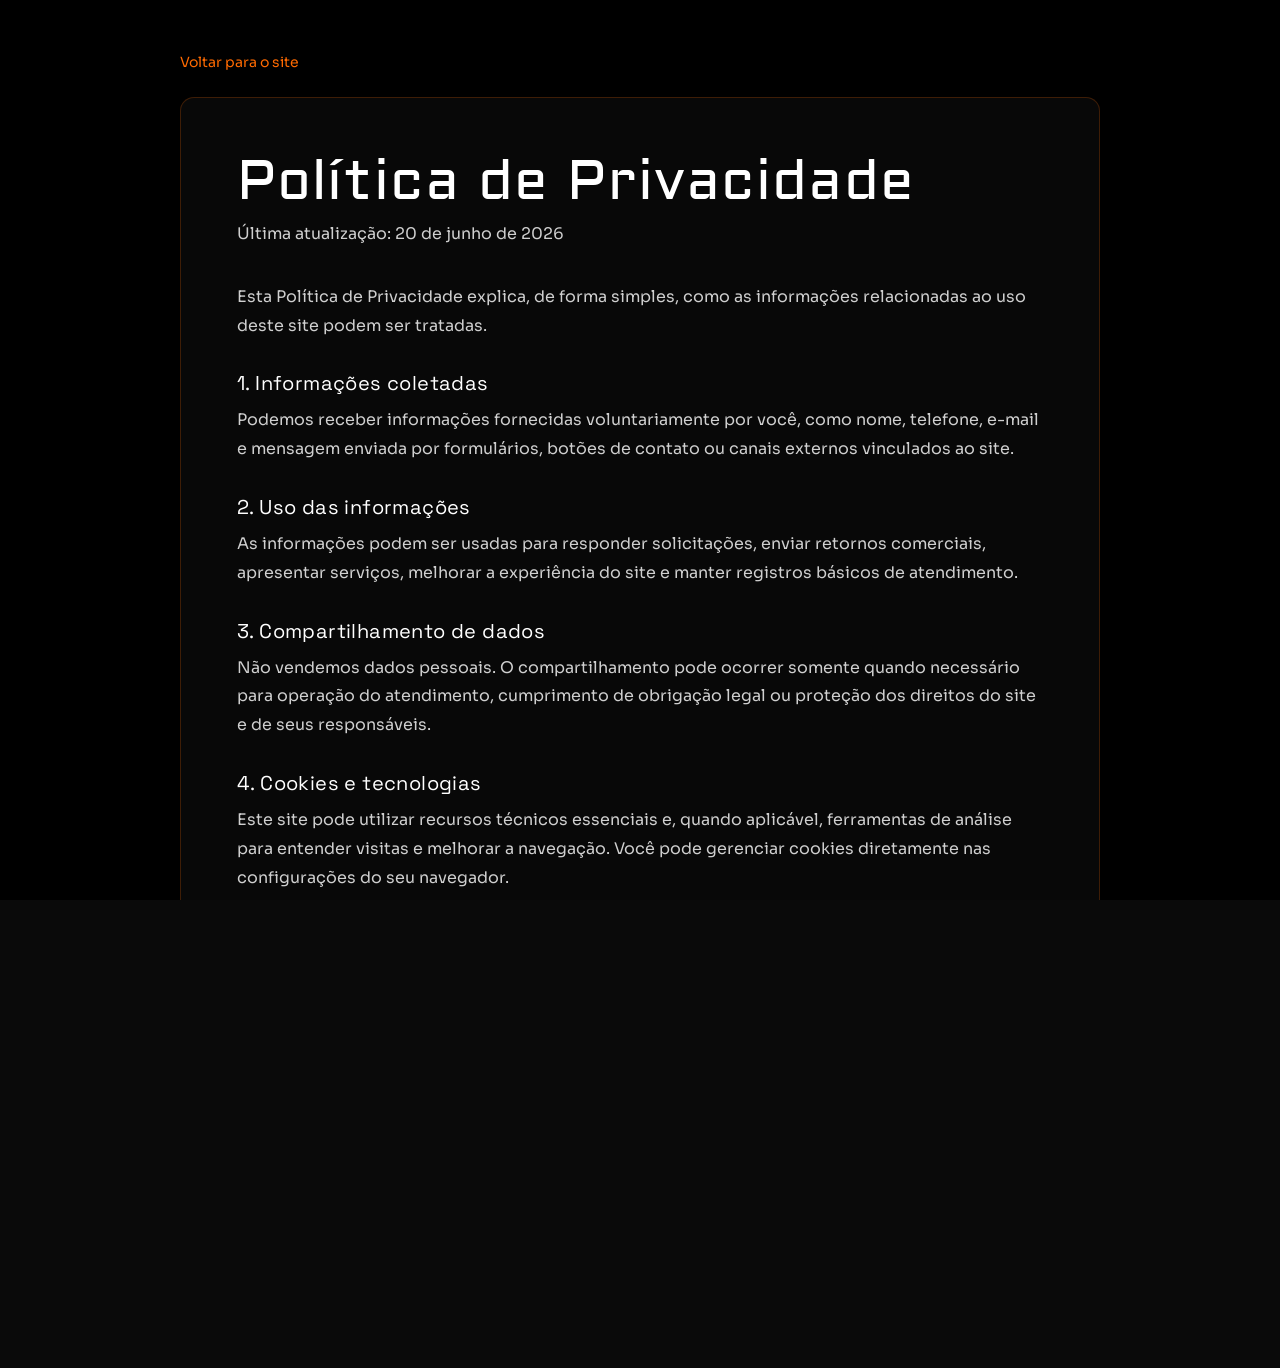
<file: politica-de-privacidade.html>
<!DOCTYPE html>
<html lang="pt-BR">
<head>
  <meta charset="UTF-8">
  <meta name="viewport" content="width=device-width, initial-scale=1.0">
  <title>Política de Privacidade | AutoFlow</title>
  <meta name="description" content="Política de Privacidade do site AutoFlow.">
  <meta name="theme-color" content="#000000">
  <link rel="icon" type="image/png" href="assets/images/logos/favicon.png?v=20260620-01">
  <link rel="stylesheet" href="assets/css/styles.css?v=20260620-01">
  <style>
    body.legal-page {
      min-height: 100vh;
      margin: 0;
      background: #000;
      color: #f5f5f5;
      font-family: var(--font-sora, Sora, Arial, sans-serif);
    }

    .legal-shell {
      width: min(920px, calc(100% - 32px));
      margin: 0 auto;
      padding: 48px 0;
    }

    .legal-back {
      display: inline-flex;
      align-items: center;
      gap: 8px;
      margin-bottom: 24px;
      color: #ff6a00;
      font-size: 14px;
      font-weight: 700;
      text-decoration: none;
    }

    .legal-card {
      border: 1px solid rgba(255, 106, 0, 0.22);
      border-radius: 14px;
      background: #080808;
      padding: clamp(24px, 5vw, 56px);
      box-shadow: 0 24px 80px rgba(0, 0, 0, 0.45);
    }

    .legal-card h1 {
      margin: 0 0 10px;
      color: #fff;
      font-family: var(--font-aldrich, Aldrich, Arial, sans-serif);
      font-size: clamp(32px, 6vw, 56px);
      line-height: 1;
    }

    .legal-date {
      margin: 0 0 34px;
      color: #ff6a00;
      font-size: 14px;
      font-weight: 700;
    }

    .legal-card h2 {
      margin: 30px 0 10px;
      color: #fff;
      font-size: 20px;
      line-height: 1.3;
    }

    .legal-card p,
    .legal-card li {
      color: #cfcfcf;
      font-size: 16px;
      line-height: 1.8;
    }

    .legal-card ul {
      margin: 10px 0 0;
      padding-left: 22px;
    }

    .legal-card a {
      color: #ff6a00;
      font-weight: 700;
      text-decoration: none;
    }
  </style>
</head>
<body class="legal-page">
  <main class="legal-shell">
    <a class="legal-back" href="index.html">Voltar para o site</a>

    <article class="legal-card">
      <h1>Política de Privacidade</h1>
      <p class="legal-date">Última atualização: 20 de junho de 2026</p>

      <p>Esta Política de Privacidade explica, de forma simples, como as informações relacionadas ao uso deste site podem ser tratadas.</p>

      <h2>1. Informações coletadas</h2>
      <p>Podemos receber informações fornecidas voluntariamente por você, como nome, telefone, e-mail e mensagem enviada por formulários, botões de contato ou canais externos vinculados ao site.</p>

      <h2>2. Uso das informações</h2>
      <p>As informações podem ser usadas para responder solicitações, enviar retornos comerciais, apresentar serviços, melhorar a experiência do site e manter registros básicos de atendimento.</p>

      <h2>3. Compartilhamento de dados</h2>
      <p>Não vendemos dados pessoais. O compartilhamento pode ocorrer somente quando necessário para operação do atendimento, cumprimento de obrigação legal ou proteção dos direitos do site e de seus responsáveis.</p>

      <h2>4. Cookies e tecnologias</h2>
      <p>Este site pode utilizar recursos técnicos essenciais e, quando aplicável, ferramentas de análise para entender visitas e melhorar a navegação. Você pode gerenciar cookies diretamente nas configurações do seu navegador.</p>

      <h2>5. Segurança e retenção</h2>
      <p>Adotamos medidas razoáveis para proteger as informações recebidas. Os dados são mantidos apenas pelo tempo necessário para as finalidades descritas ou conforme exigido por lei.</p>

      <h2>6. Direitos do titular</h2>
      <p>Você pode solicitar acesso, correção, atualização ou exclusão dos seus dados pessoais, conforme previsto pela Lei Geral de Proteção de Dados (LGPD).</p>

      <h2>7. Contato</h2>
      <p>Para dúvidas sobre esta política, entre em contato pelos canais oficiais apresentados neste site ou acesse <a href="https://nextautomatik.com" target="_blank" rel="noopener noreferrer">nextautomatik.com</a>.</p>
    </article>
  </main>
</body>
</html>
</file>
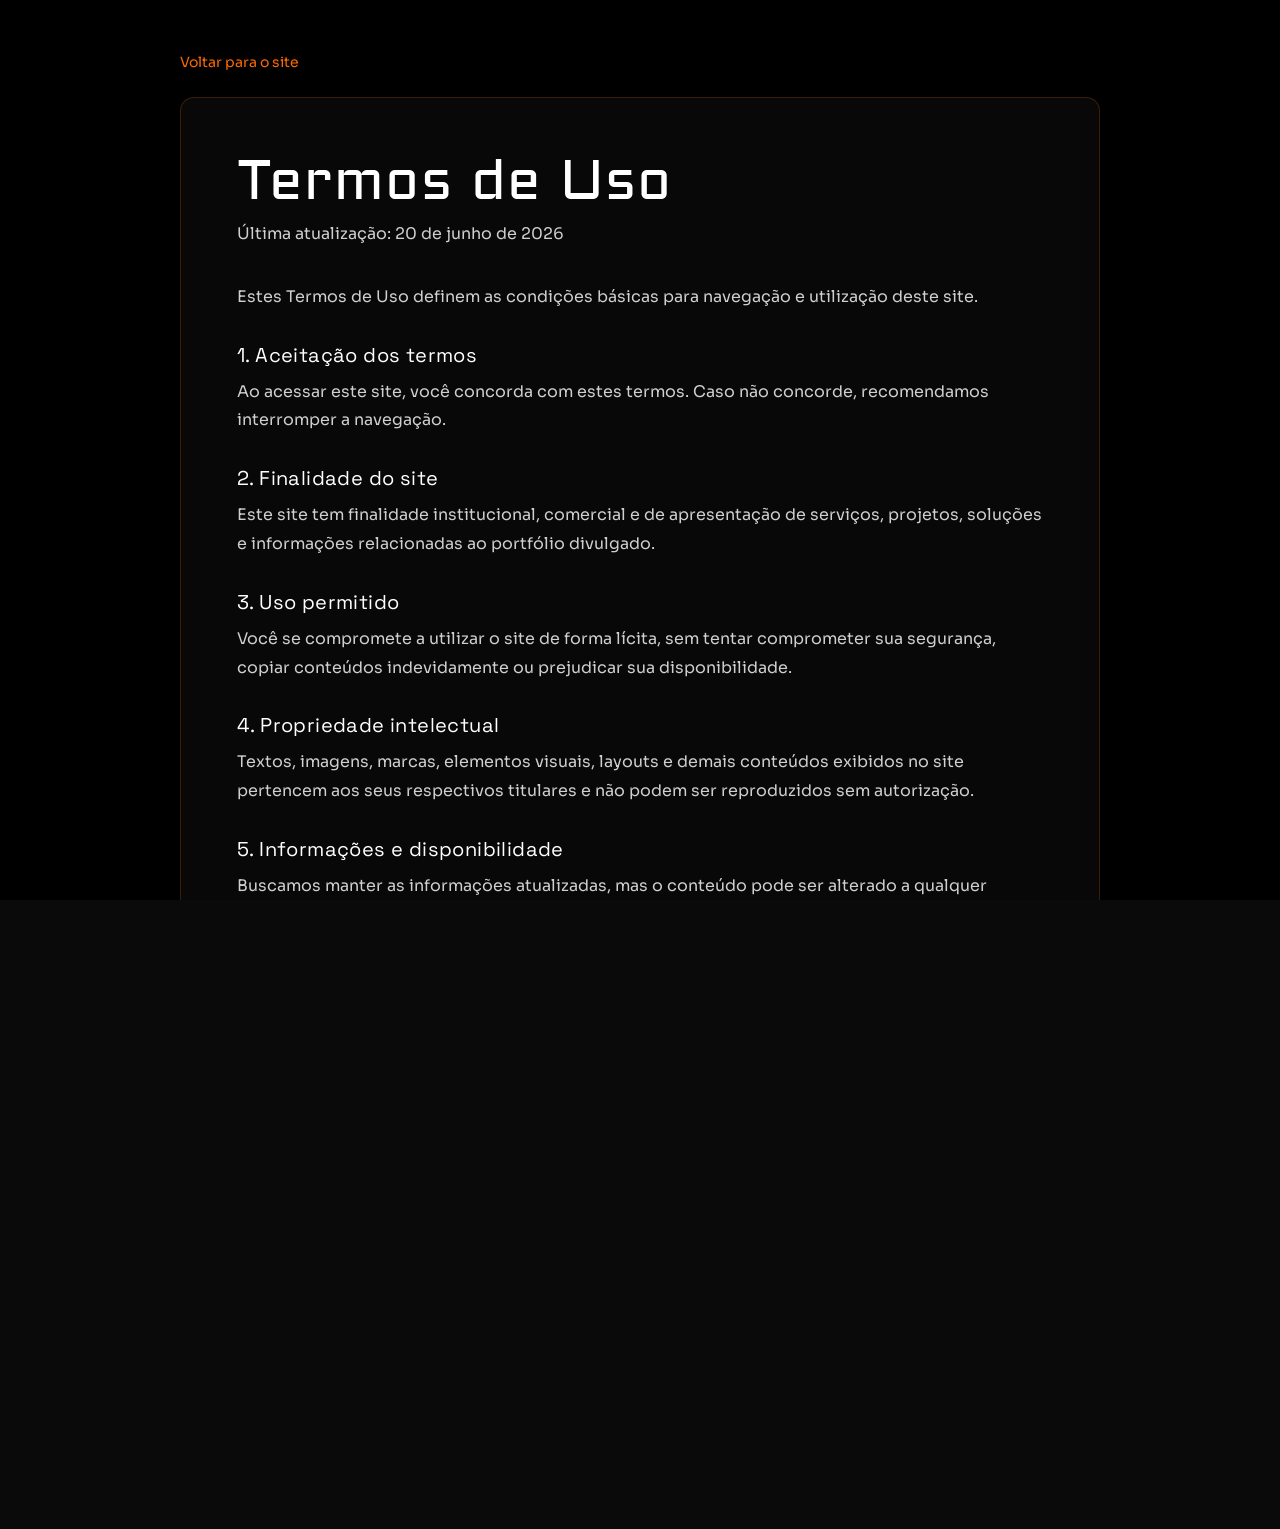
<file: termos-de-uso.html>
<!DOCTYPE html>
<html lang="pt-BR">
<head>
  <meta charset="UTF-8">
  <meta name="viewport" content="width=device-width, initial-scale=1.0">
  <title>Termos de Uso | AutoFlow</title>
  <meta name="description" content="Termos de Uso do site AutoFlow.">
  <meta name="theme-color" content="#000000">
  <link rel="icon" type="image/png" href="assets/images/logos/favicon.png?v=20260620-01">
  <link rel="stylesheet" href="assets/css/styles.css?v=20260620-01">
  <style>
    body.legal-page {
      min-height: 100vh;
      margin: 0;
      background: #000;
      color: #f5f5f5;
      font-family: var(--font-sora, Sora, Arial, sans-serif);
    }

    .legal-shell {
      width: min(920px, calc(100% - 32px));
      margin: 0 auto;
      padding: 48px 0;
    }

    .legal-back {
      display: inline-flex;
      align-items: center;
      gap: 8px;
      margin-bottom: 24px;
      color: #ff6a00;
      font-size: 14px;
      font-weight: 700;
      text-decoration: none;
    }

    .legal-card {
      border: 1px solid rgba(255, 106, 0, 0.22);
      border-radius: 14px;
      background: #080808;
      padding: clamp(24px, 5vw, 56px);
      box-shadow: 0 24px 80px rgba(0, 0, 0, 0.45);
    }

    .legal-card h1 {
      margin: 0 0 10px;
      color: #fff;
      font-family: var(--font-aldrich, Aldrich, Arial, sans-serif);
      font-size: clamp(32px, 6vw, 56px);
      line-height: 1;
    }

    .legal-date {
      margin: 0 0 34px;
      color: #ff6a00;
      font-size: 14px;
      font-weight: 700;
    }

    .legal-card h2 {
      margin: 30px 0 10px;
      color: #fff;
      font-size: 20px;
      line-height: 1.3;
    }

    .legal-card p,
    .legal-card li {
      color: #cfcfcf;
      font-size: 16px;
      line-height: 1.8;
    }

    .legal-card ul {
      margin: 10px 0 0;
      padding-left: 22px;
    }

    .legal-card a {
      color: #ff6a00;
      font-weight: 700;
      text-decoration: none;
    }
  </style>
</head>
<body class="legal-page">
  <main class="legal-shell">
    <a class="legal-back" href="index.html">Voltar para o site</a>

    <article class="legal-card">
      <h1>Termos de Uso</h1>
      <p class="legal-date">Última atualização: 20 de junho de 2026</p>

      <p>Estes Termos de Uso definem as condições básicas para navegação e utilização deste site.</p>

      <h2>1. Aceitação dos termos</h2>
      <p>Ao acessar este site, você concorda com estes termos. Caso não concorde, recomendamos interromper a navegação.</p>

      <h2>2. Finalidade do site</h2>
      <p>Este site tem finalidade institucional, comercial e de apresentação de serviços, projetos, soluções e informações relacionadas ao portfólio divulgado.</p>

      <h2>3. Uso permitido</h2>
      <p>Você se compromete a utilizar o site de forma lícita, sem tentar comprometer sua segurança, copiar conteúdos indevidamente ou prejudicar sua disponibilidade.</p>

      <h2>4. Propriedade intelectual</h2>
      <p>Textos, imagens, marcas, elementos visuais, layouts e demais conteúdos exibidos no site pertencem aos seus respectivos titulares e não podem ser reproduzidos sem autorização.</p>

      <h2>5. Informações e disponibilidade</h2>
      <p>Buscamos manter as informações atualizadas, mas o conteúdo pode ser alterado a qualquer momento. O site pode passar por ajustes, pausas ou atualizações sem aviso prévio.</p>

      <h2>6. Links externos</h2>
      <p>O site pode conter links para plataformas externas. Não nos responsabilizamos por políticas, conteúdos ou práticas de sites de terceiros.</p>

      <h2>7. Limitação de responsabilidade</h2>
      <p>O uso das informações do site é de responsabilidade do visitante. Não garantimos resultados específicos a partir da navegação ou do contato realizado por meio deste site.</p>

      <h2>8. Alterações destes termos</h2>
      <p>Estes termos podem ser atualizados periodicamente. A versão mais recente ficará sempre disponível nesta página.</p>

      <h2>9. Contato</h2>
      <p>Para dúvidas sobre estes termos, utilize os canais oficiais apresentados neste site ou acesse <a href="https://nextautomatik.com" target="_blank" rel="noopener noreferrer">nextautomatik.com</a>.</p>
    </article>
  </main>
</body>
</html>
</file>
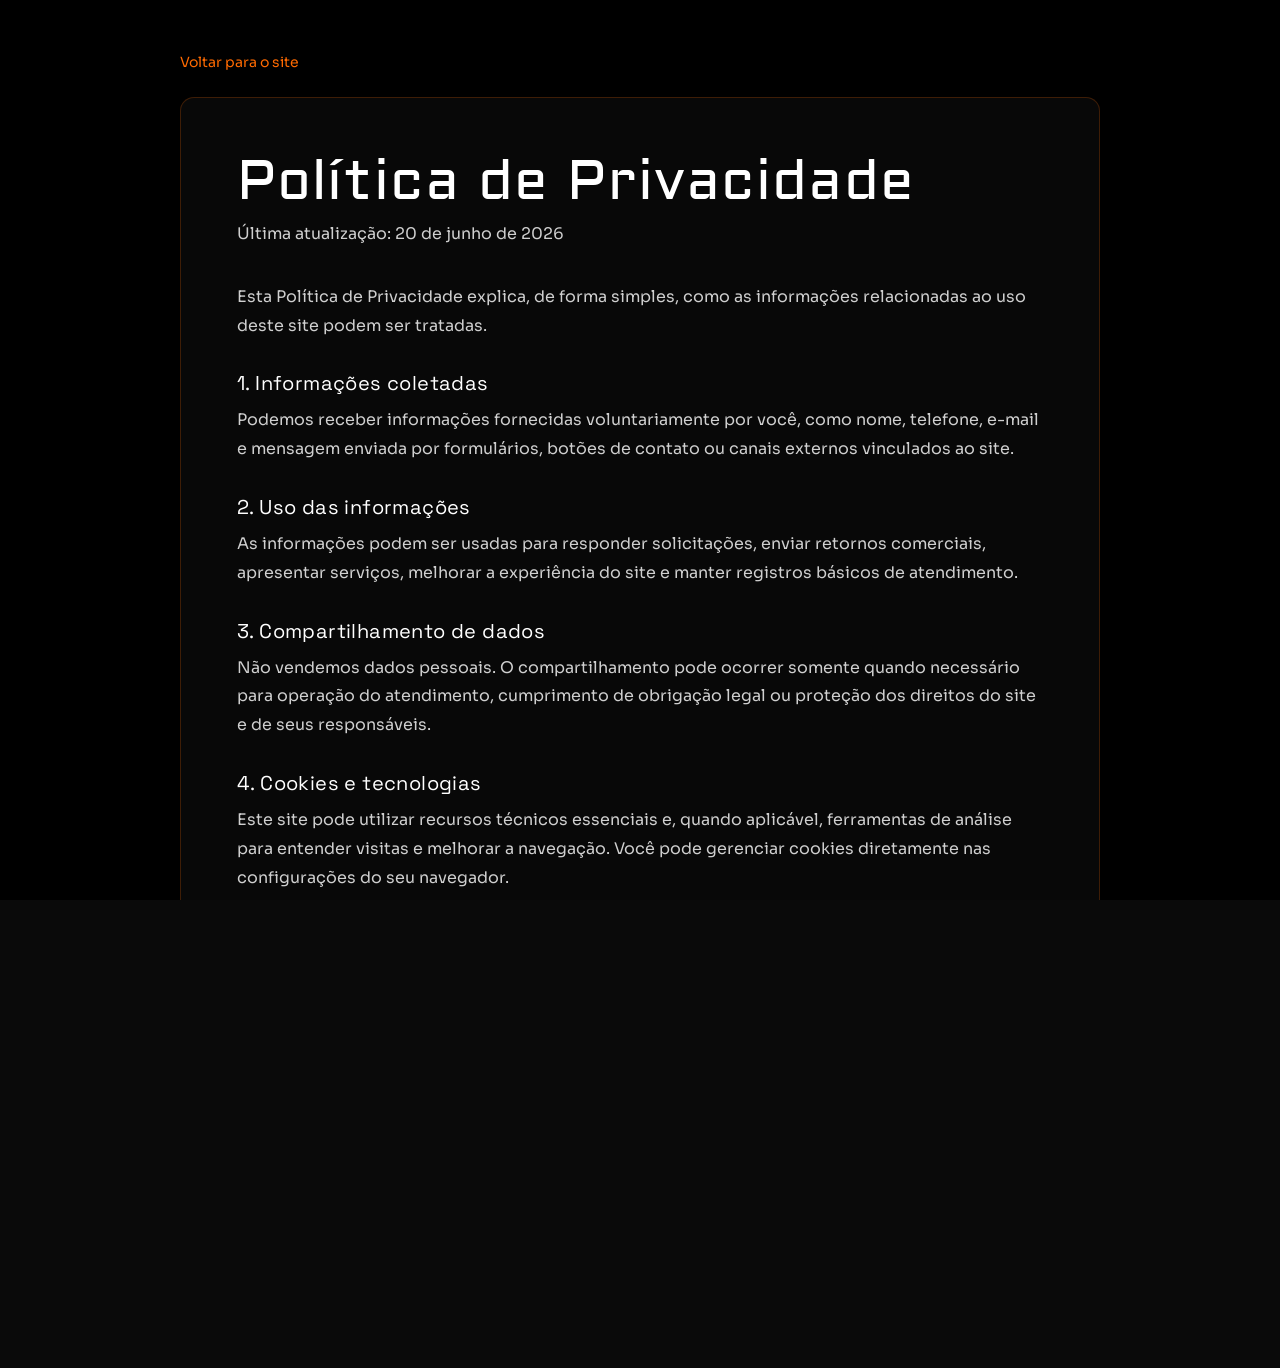
<file: html/politica-de-privacidade.html>
<!DOCTYPE html>
<html lang="pt-BR">
<head>
  <meta charset="UTF-8">
  <meta name="viewport" content="width=device-width, initial-scale=1.0">
  <title>Política de Privacidade | AutoFlow</title>
  <meta name="description" content="Política de Privacidade do site AutoFlow.">
  <meta name="theme-color" content="#000000">
  <link rel="icon" type="image/png" href="../assets/images/logos/favicon.png?v=20260620-02">
  <link rel="stylesheet" href="../assets/css/styles.css?v=20260620-02">
  <link rel="stylesheet" href="../assets/css/legal.css?v=20260620-02">
</head>
<body class="legal-page">
  <main class="legal-shell">
    <a class="legal-back" href="../index.html">Voltar para o site</a>

    <article class="legal-card">
      <h1>Política de Privacidade</h1>
      <p class="legal-date">Última atualização: 20 de junho de 2026</p>

      <p>Esta Política de Privacidade explica, de forma simples, como as informações relacionadas ao uso deste site podem ser tratadas.</p>

      <h2>1. Informações coletadas</h2>
      <p>Podemos receber informações fornecidas voluntariamente por você, como nome, telefone, e-mail e mensagem enviada por formulários, botões de contato ou canais externos vinculados ao site.</p>

      <h2>2. Uso das informações</h2>
      <p>As informações podem ser usadas para responder solicitações, enviar retornos comerciais, apresentar serviços, melhorar a experiência do site e manter registros básicos de atendimento.</p>

      <h2>3. Compartilhamento de dados</h2>
      <p>Não vendemos dados pessoais. O compartilhamento pode ocorrer somente quando necessário para operação do atendimento, cumprimento de obrigação legal ou proteção dos direitos do site e de seus responsáveis.</p>

      <h2>4. Cookies e tecnologias</h2>
      <p>Este site pode utilizar recursos técnicos essenciais e, quando aplicável, ferramentas de análise para entender visitas e melhorar a navegação. Você pode gerenciar cookies diretamente nas configurações do seu navegador.</p>

      <h2>5. Segurança e retenção</h2>
      <p>Adotamos medidas razoáveis para proteger as informações recebidas. Os dados são mantidos apenas pelo tempo necessário para as finalidades descritas ou conforme exigido por lei.</p>

      <h2>6. Direitos do titular</h2>
      <p>Você pode solicitar acesso, correção, atualização ou exclusão dos seus dados pessoais, conforme previsto pela Lei Geral de Proteção de Dados (LGPD).</p>

      <h2>7. Contato</h2>
      <p>Para dúvidas sobre esta política, entre em contato pelos canais oficiais apresentados neste site ou acesse <a href="https://nextautomatik.com" target="_blank" rel="noopener noreferrer">nextautomatik.com</a>.</p>
    </article>
  </main>
</body>
</html>
</file>
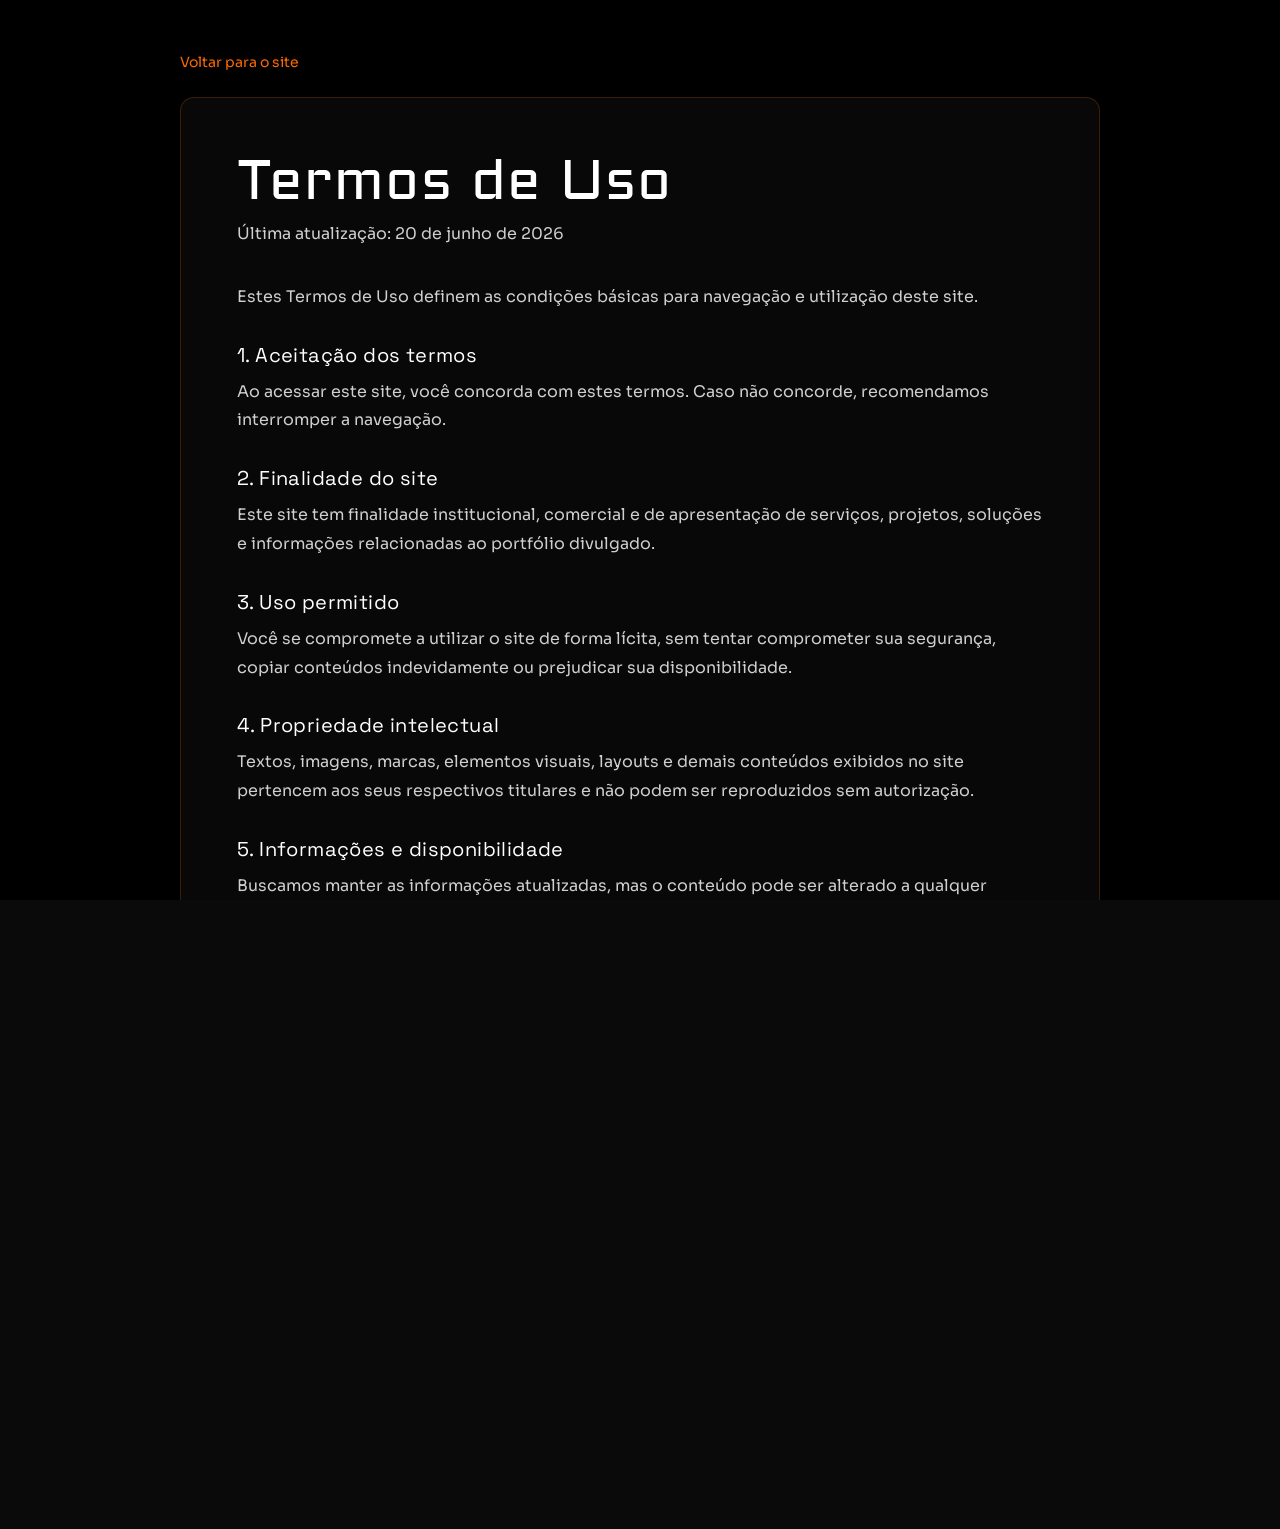
<file: html/termos-de-uso.html>
<!DOCTYPE html>
<html lang="pt-BR">
<head>
  <meta charset="UTF-8">
  <meta name="viewport" content="width=device-width, initial-scale=1.0">
  <title>Termos de Uso | AutoFlow</title>
  <meta name="description" content="Termos de Uso do site AutoFlow.">
  <meta name="theme-color" content="#000000">
  <link rel="icon" type="image/png" href="../assets/images/logos/favicon.png?v=20260620-02">
  <link rel="stylesheet" href="../assets/css/styles.css?v=20260620-02">
  <link rel="stylesheet" href="../assets/css/legal.css?v=20260620-02">
</head>
<body class="legal-page">
  <main class="legal-shell">
    <a class="legal-back" href="../index.html">Voltar para o site</a>

    <article class="legal-card">
      <h1>Termos de Uso</h1>
      <p class="legal-date">Última atualização: 20 de junho de 2026</p>

      <p>Estes Termos de Uso definem as condições básicas para navegação e utilização deste site.</p>

      <h2>1. Aceitação dos termos</h2>
      <p>Ao acessar este site, você concorda com estes termos. Caso não concorde, recomendamos interromper a navegação.</p>

      <h2>2. Finalidade do site</h2>
      <p>Este site tem finalidade institucional, comercial e de apresentação de serviços, projetos, soluções e informações relacionadas ao portfólio divulgado.</p>

      <h2>3. Uso permitido</h2>
      <p>Você se compromete a utilizar o site de forma lícita, sem tentar comprometer sua segurança, copiar conteúdos indevidamente ou prejudicar sua disponibilidade.</p>

      <h2>4. Propriedade intelectual</h2>
      <p>Textos, imagens, marcas, elementos visuais, layouts e demais conteúdos exibidos no site pertencem aos seus respectivos titulares e não podem ser reproduzidos sem autorização.</p>

      <h2>5. Informações e disponibilidade</h2>
      <p>Buscamos manter as informações atualizadas, mas o conteúdo pode ser alterado a qualquer momento. O site pode passar por ajustes, pausas ou atualizações sem aviso prévio.</p>

      <h2>6. Links externos</h2>
      <p>O site pode conter links para plataformas externas. Não nos responsabilizamos por políticas, conteúdos ou práticas de sites de terceiros.</p>

      <h2>7. Limitação de responsabilidade</h2>
      <p>O uso das informações do site é de responsabilidade do visitante. Não garantimos resultados específicos a partir da navegação ou do contato realizado por meio deste site.</p>

      <h2>8. Alterações destes termos</h2>
      <p>Estes termos podem ser atualizados periodicamente. A versão mais recente ficará sempre disponível nesta página.</p>

      <h2>9. Contato</h2>
      <p>Para dúvidas sobre estes termos, utilize os canais oficiais apresentados neste site ou acesse <a href="https://nextautomatik.com" target="_blank" rel="noopener noreferrer">nextautomatik.com</a>.</p>
    </article>
  </main>
</body>
</html>
</file>
<file: assets/css/preloader.css>
body.preloader-active {
        overflow: hidden;
        background: #000;
      }

      body.preloader-active #smooth-wrapper,
      body.preloader-active #root {
        visibility: hidden;
      }

      .site-preloader {
        position: fixed;
        inset: 0;
        z-index: 10000;
        display: flex;
        align-items: center;
        justify-content: center;
        background: #000;
        opacity: 1;
        visibility: visible;
        transition: opacity 0.45s ease, visibility 0.45s ease;
      }

      .site-preloader.is-hidden {
        opacity: 0;
        visibility: hidden;
        pointer-events: none;
      }

      .preloader-content {
        display: flex;
        flex-direction: column;
        align-items: center;
        justify-content: center;
        gap: 18px;
        transform: translateY(-2px);
      }

      .preloader-mark {
        position: relative;
        width: clamp(112px, 20vw, 164px);
        height: clamp(112px, 20vw, 164px);
        display: grid;
        place-items: center;
        filter: drop-shadow(0 0 28px rgba(255, 106, 0, 0.28));
      }

      .preloader-mark img {
        width: 66%;
        height: 66%;
        object-fit: contain;
        border-radius: 24%;
        display: block;
      }

      .preloader-ring {
        position: absolute;
        inset: 0;
        width: 100%;
        height: 100%;
        overflow: visible;
        transform: rotate(90deg);
      }

      .preloader-ring-track,
      .preloader-ring-progress {
        fill: none;
        stroke-width: 4;
        vector-effect: non-scaling-stroke;
      }

      .preloader-ring-track {
        stroke: rgba(255, 106, 0, 0.16);
      }

      .preloader-ring-progress {
        stroke: #ff6a00;
        stroke-linecap: round;
        stroke-dasharray: 339.292;
        stroke-dashoffset: 339.292;
        filter: drop-shadow(0 0 10px rgba(255, 106, 0, 0.8));
        transform-origin: center;
        will-change: stroke-dashoffset;
      }

      .site-preloader.is-loading .preloader-ring-progress {
        animation: preloaderCircleFill 1.88s linear forwards;
      }

      .preloader-percent {
        min-width: 56px;
        text-align: center;
        font-family: var(--font-title, Aldrich, sans-serif);
        font-size: 16px;
        line-height: 1;
        letter-spacing: 0;
        color: #ff6a00;
        text-shadow: 0 0 14px rgba(255, 106, 0, 0.45);
      }

      @keyframes preloaderCircleFill {
        from { stroke-dashoffset: 339.292; }
        to { stroke-dashoffset: 0; }
      }

      @media (max-width: 767px) {
        .preloader-content { gap: 16px; }
        .preloader-percent { font-size: 15px; }
      }
</file>
<file: assets/css/styles.css>
/* ===== BASE: reset, font faces, global variables ===== */
/* ============================================================
   Base — reset, fontes (@font-face) e overlay anti-FOUC.
   Carregado ANTES do utilitário para preservar a cascata.
   ============================================================ */

:root {
      background-color: #0a0a0a;
      color-scheme: dark;
    }

    html,
    body {
      background: #000;
      margin: 0;
      padding: 0;
      min-height: 100vh;
      min-height: 100dvh;
      overflow-x: hidden;
      color: #fff;
      font-family: sans-serif;
      /* Fallback até carregar */
    }

    img {
      max-width: 100%;
      height: auto;
    }

    /* Shield contra FOUC e elementos gigantes no carregamento */
    #root {
      background: transparent;
      min-height: 100vh;
      min-height: 100dvh;
    }

    @media (max-width: 768px) {
      html, body, #root, .min-h-screen {
        margin-top: 0 !important;
        padding-top: 0 !important;
      }

      #initial-overlay,
      .checkout-overlay {
        display: none !important;
      }

      /* Defensive fix: hide unexpected injected fixed bars at the very top on mobile */
      body > div[style*="position: fixed"][style*="top: 0"] {
        display: none !important;
      }
    }

    /* Critical Fonts Definition */
    @font-face {
      font-family: 'Space Grotesk';
      src: url('../fonts/30a9f599069b49e4.woff2') format('woff2');
      font-weight: 700;
      font-display: swap;
    }

    @font-face {
      font-family: 'Space Grotesk';
      src: url('../fonts/bf444c56a814a25c.woff2') format('woff2');
      font-weight: 400;
      font-display: swap;
    }

    @font-face {
      font-family: 'Sora';
      src: url('../fonts/0f40c7ca5319a30c.woff2') format('woff2');
      font-weight: 400;
      font-display: swap;
    }

    @font-face {
      font-family: 'Aldrich';
      src: url('../fonts/98dee2bacc112c12.woff2') format('woff2');
      font-weight: 400;
      font-display: swap;
    }

    /* Fundo Preto Seco e Instantâneo */
    #initial-overlay {
      position: fixed;
      top: 0;
      left: 0;
      width: 100%;
      height: 100%;
      background: #000;
      z-index: 999999;
      pointer-events: none;
    }

/* ===== UTILITIES: exported Tailwind-style utility classes ===== */
*,:before,:after{--tw-border-spacing-x: 0;--tw-border-spacing-y: 0;--tw-translate-x: 0;--tw-translate-y: 0;--tw-rotate: 0;--tw-skew-x: 0;--tw-skew-y: 0;--tw-scale-x: 1;--tw-scale-y: 1;--tw-pan-x: ;--tw-pan-y: ;--tw-pinch-zoom: ;--tw-scroll-snap-strictness: proximity;--tw-gradient-from-position: ;--tw-gradient-via-position: ;--tw-gradient-to-position: ;--tw-ordinal: ;--tw-slashed-zero: ;--tw-numeric-figure: ;--tw-numeric-spacing: ;--tw-numeric-fraction: ;--tw-ring-inset: ;--tw-ring-offset-width: 0px;--tw-ring-offset-color: #fff;--tw-ring-color: rgb(59 130 246 / .5);--tw-ring-offset-shadow: 0 0 #0000;--tw-ring-shadow: 0 0 #0000;--tw-shadow: 0 0 #0000;--tw-shadow-colored: 0 0 #0000;--tw-blur: ;--tw-brightness: ;--tw-contrast: ;--tw-grayscale: ;--tw-hue-rotate: ;--tw-invert: ;--tw-saturate: ;--tw-sepia: ;--tw-drop-shadow: ;--tw-backdrop-blur: ;--tw-backdrop-brightness: ;--tw-backdrop-contrast: ;--tw-backdrop-grayscale: ;--tw-backdrop-hue-rotate: ;--tw-backdrop-invert: ;--tw-backdrop-opacity: ;--tw-backdrop-saturate: ;--tw-backdrop-sepia: ;--tw-contain-size: ;--tw-contain-layout: ;--tw-contain-paint: ;--tw-contain-style: }::backdrop{--tw-border-spacing-x: 0;--tw-border-spacing-y: 0;--tw-translate-x: 0;--tw-translate-y: 0;--tw-rotate: 0;--tw-skew-x: 0;--tw-skew-y: 0;--tw-scale-x: 1;--tw-scale-y: 1;--tw-pan-x: ;--tw-pan-y: ;--tw-pinch-zoom: ;--tw-scroll-snap-strictness: proximity;--tw-gradient-from-position: ;--tw-gradient-via-position: ;--tw-gradient-to-position: ;--tw-ordinal: ;--tw-slashed-zero: ;--tw-numeric-figure: ;--tw-numeric-spacing: ;--tw-numeric-fraction: ;--tw-ring-inset: ;--tw-ring-offset-width: 0px;--tw-ring-offset-color: #fff;--tw-ring-color: rgb(59 130 246 / .5);--tw-ring-offset-shadow: 0 0 #0000;--tw-ring-shadow: 0 0 #0000;--tw-shadow: 0 0 #0000;--tw-shadow-colored: 0 0 #0000;--tw-blur: ;--tw-brightness: ;--tw-contrast: ;--tw-grayscale: ;--tw-hue-rotate: ;--tw-invert: ;--tw-saturate: ;--tw-sepia: ;--tw-drop-shadow: ;--tw-backdrop-blur: ;--tw-backdrop-brightness: ;--tw-backdrop-contrast: ;--tw-backdrop-grayscale: ;--tw-backdrop-hue-rotate: ;--tw-backdrop-invert: ;--tw-backdrop-opacity: ;--tw-backdrop-saturate: ;--tw-backdrop-sepia: ;--tw-contain-size: ;--tw-contain-layout: ;--tw-contain-paint: ;--tw-contain-style: }*,:before,:after{box-sizing:border-box;border-width:0;border-style:solid;border-color:#e5e7eb}:before,:after{--tw-content: ""}html,:host{line-height:1.5;-webkit-text-size-adjust:100%;-moz-tab-size:4;-o-tab-size:4;tab-size:4;font-family:ui-sans-serif,system-ui,sans-serif,"Apple Color Emoji","Segoe UI Emoji",Segoe UI Symbol,"Noto Color Emoji";font-feature-settings:normal;font-variation-settings:normal;-webkit-tap-highlight-color:transparent}body{margin:0;line-height:inherit}hr{height:0;color:inherit;border-top-width:1px}abbr:where([title]){-webkit-text-decoration:underline dotted;text-decoration:underline dotted}h1,h2,h3,h4,h5,h6{font-size:inherit;font-weight:inherit}a{color:inherit;text-decoration:inherit}b,strong{font-weight:bolder}code,kbd,samp,pre{font-family:ui-monospace,SFMono-Regular,Menlo,Monaco,Consolas,Liberation Mono,Courier New,monospace;font-feature-settings:normal;font-variation-settings:normal;font-size:1em}small{font-size:80%}sub,sup{font-size:75%;line-height:0;position:relative;vertical-align:baseline}sub{bottom:-.25em}sup{top:-.5em}table{text-indent:0;border-color:inherit;border-collapse:collapse}button,input,optgroup,select,textarea{font-family:inherit;font-feature-settings:inherit;font-variation-settings:inherit;font-size:100%;font-weight:inherit;line-height:inherit;letter-spacing:inherit;color:inherit;margin:0;padding:0}button,select{text-transform:none}button,input:where([type=button]),input:where([type=reset]),input:where([type=submit]){-webkit-appearance:button;background-color:transparent;background-image:none}:-moz-focusring{outline:auto}:-moz-ui-invalid{box-shadow:none}progress{vertical-align:baseline}::-webkit-inner-spin-button,::-webkit-outer-spin-button{height:auto}[type=search]{-webkit-appearance:textfield;outline-offset:-2px}::-webkit-search-decoration{-webkit-appearance:none}::-webkit-file-upload-button{-webkit-appearance:button;font:inherit}summary{display:list-item}blockquote,dl,dd,h1,h2,h3,h4,h5,h6,hr,figure,p,pre{margin:0}fieldset{margin:0;padding:0}legend{padding:0}ol,ul,menu{list-style:none;margin:0;padding:0}dialog{padding:0}textarea{resize:vertical}input::-moz-placeholder,textarea::-moz-placeholder{opacity:1;color:#9ca3af}input::placeholder,textarea::placeholder{opacity:1;color:#9ca3af}button,[role=button]{cursor:pointer}:disabled{cursor:default}img,svg,video,canvas,audio,iframe,embed,object{display:block;vertical-align:middle}img,video{max-width:100%;height:auto}[hidden]:where(:not([hidden=until-found])){display:none}.container{width:100%}@media (min-width: 640px){.container{max-width:640px}}@media (min-width: 768px){.container{max-width:768px}}@media (min-width: 1024px){.container{max-width:1024px}}@media (min-width: 1280px){.container{max-width:1280px}}@media (min-width: 1536px){.container{max-width:1536px}}.pointer-events-none{pointer-events:none}.pointer-events-auto{pointer-events:auto}.visible{visibility:visible}.fixed{position:fixed}.absolute{position:absolute}.relative{position:relative}.inset-0{top:0;right:0;bottom:0;left:0}.inset-y-0{top:0;bottom:0}.-left-1\.5{left:-.375rem}.bottom-0{bottom:0}.bottom-\[-10\%\]{bottom:-10%}.left-0{left:0}.left-1\/2{left:50%}.left-3{left:.75rem}.left-4{left:1rem}.left-\[-10\%\]{left:-10%}.left-\[-150\%\]{left:-150%}.left-\[10\%\]{left:10%}.left-\[20\%\]{left:20%}.right-0{right:0}.right-3{right:.75rem}.right-4{right:1rem}.right-6{right:1.5rem}.right-\[-5\%\]{right:-5%}.top-0{top:0}.top-1\/2{top:50%}.top-4{top:1rem}.top-6{top:1.5rem}.top-\[-10\%\]{top:-10%}.top-\[10\%\]{top:10%}.top-\[30\%\]{top:30%}.z-10{z-index:10}.z-20{z-index:20}.z-30{z-index:30}.z-\[100\]{z-index:100}.z-\[1\]{z-index:1}.order-1{order:1}.order-2{order:2}.-mx-\[5vw\]{margin-left:-5vw;margin-right:-5vw}.mx-auto{margin-left:auto;margin-right:auto}.mb-0{margin-bottom:0}.mb-10{margin-bottom:2.5rem}.mb-12{margin-bottom:3rem}.mb-16{margin-bottom:4rem}.mb-2{margin-bottom:.5rem}.mb-3{margin-bottom:.75rem}.mb-4{margin-bottom:1rem}.mb-5{margin-bottom:1.25rem}.mb-6{margin-bottom:1.5rem}.mb-8{margin-bottom:2rem}.mb-\[10px\]{margin-bottom:10px}.mb-\[clamp\(32px\,5vw\,40px\)\]{margin-bottom:clamp(32px,5vw,40px)}.ml-0{margin-left:0}.ml-20{margin-left:5rem}.mr-auto{margin-right:auto}.mt-1{margin-top:.25rem}.mt-2{margin-top:.5rem}.mt-3{margin-top:.75rem}.mt-4{margin-top:1rem}.mt-6{margin-top:1.5rem}.mt-8{margin-top:2rem}.mt-\[8\%\]{margin-top:8%}.block{display:block}.inline-block{display:inline-block}.flex{display:flex}.inline-flex{display:inline-flex}.\!grid{display:grid!important}.grid{display:grid}.hidden{display:none}.h-14{height:3.5rem}.h-16{height:4rem}.h-2\.5{height:.625rem}.h-3{height:.75rem}.h-3\.5{height:.875rem}.h-4{height:1rem}.h-5{height:1.25rem}.h-8{height:2rem}.h-\[0\.5px\]{height:.5px}.h-\[160px\]{height:160px}.h-\[1px\]{height:1px}.h-\[24px\]{height:24px}.h-\[300px\]{height:300px}.h-\[450px\]{height:450px}.h-\[50\%\]{height:50%}.h-\[500px\]{height:500px}.h-\[53px\]{height:53px}.h-\[60px\]{height:60px}.h-\[70\%\]{height:70%}.h-auto{height:auto}.h-full{height:100%}.min-h-screen{min-height:100vh}.w-1{width:.25rem}.w-10{width:2.5rem}.w-12{width:3rem}.w-14{width:3.5rem}.w-2\.5{width:.625rem}.w-20{width:5rem}.w-3{width:.75rem}.w-3\.5{width:.875rem}.w-4{width:1rem}.w-5{width:1.25rem}.w-8{width:2rem}.w-\[1\.5px\]{width:1.5px}.w-\[150\%\]{width:150%}.w-\[160px\]{width:160px}.w-\[1px\]{width:1px}.w-\[200px\]{width:200px}.w-\[300px\]{width:300px}.w-\[35\%\]{width:35%}.w-\[40px\]{width:40px}.w-\[50\%\]{width:50%}.w-\[500px\]{width:500px}.w-\[60px\]{width:60px}.w-\[80\%\]{width:80%}.w-auto{width:auto}.w-full{width:100%}.max-w-3xl{max-width:48rem}.max-w-4xl{max-width:56rem}.max-w-5xl{max-width:64rem}.max-w-\[1000px\]{max-width:1000px}.max-w-\[100vw\]{max-width:100vw}.max-w-\[1200px\]{max-width:1200px}.max-w-\[200px\]{max-width:200px}.max-w-\[360px\]{max-width:360px}.max-w-\[800px\]{max-width:800px}.max-w-\[90\%\]{max-width:90%}.max-w-full{max-width:100%}.max-w-lg{max-width:32rem}.max-w-xs{max-width:20rem}.flex-1{flex:1 1 0%}.flex-none{flex:none}.flex-shrink{flex-shrink:1}.flex-shrink-0{flex-shrink:0}.flex-grow{flex-grow:1}.-translate-x-1\/2{--tw-translate-x: -50%;transform:translate(var(--tw-translate-x),var(--tw-translate-y)) rotate(var(--tw-rotate)) skew(var(--tw-skew-x)) skewY(var(--tw-skew-y)) scaleX(var(--tw-scale-x)) scaleY(var(--tw-scale-y))}.-translate-y-1\/2{--tw-translate-y: -50%;transform:translate(var(--tw-translate-x),var(--tw-translate-y)) rotate(var(--tw-rotate)) skew(var(--tw-skew-x)) skewY(var(--tw-skew-y)) scaleX(var(--tw-scale-x)) scaleY(var(--tw-scale-y))}.skew-x-\[-25deg\]{--tw-skew-x: -25deg;transform:translate(var(--tw-translate-x),var(--tw-translate-y)) rotate(var(--tw-rotate)) skew(var(--tw-skew-x)) skewY(var(--tw-skew-y)) scaleX(var(--tw-scale-x)) scaleY(var(--tw-scale-y))}.transform{transform:translate(var(--tw-translate-x),var(--tw-translate-y)) rotate(var(--tw-rotate)) skew(var(--tw-skew-x)) skewY(var(--tw-skew-y)) scaleX(var(--tw-scale-x)) scaleY(var(--tw-scale-y))}.cursor-ew-resize{cursor:ew-resize}.cursor-grab{cursor:grab}.cursor-pointer{cursor:pointer}.select-none{-webkit-user-select:none;-moz-user-select:none;user-select:none}.resize{resize:both}.grid-cols-1{grid-template-columns:repeat(1,minmax(0,1fr))}.flex-row{flex-direction:row}.flex-col{flex-direction:column}.flex-wrap{flex-wrap:wrap}.items-start{align-items:flex-start}.items-end{align-items:flex-end}.items-center{align-items:center}.items-baseline{align-items:baseline}.items-stretch{align-items:stretch}.justify-start{justify-content:flex-start}.justify-end{justify-content:flex-end}.justify-center{justify-content:center}.justify-between{justify-content:space-between}.gap-1{gap:.25rem}.gap-12{gap:3rem}.gap-14{gap:3.5rem}.gap-2{gap:.5rem}.gap-3{gap:.75rem}.gap-4{gap:1rem}.gap-5{gap:1.25rem}.gap-6{gap:1.5rem}.gap-\[10px\]{gap:10px}.space-y-4>:not([hidden])~:not([hidden]){--tw-space-y-reverse: 0;margin-top:calc(1rem * calc(1 - var(--tw-space-y-reverse)));margin-bottom:calc(1rem * var(--tw-space-y-reverse))}.self-center{align-self:center}.overflow-hidden{overflow:hidden}.overflow-x-hidden{overflow-x:hidden}.text-ellipsis{text-overflow:ellipsis}.whitespace-nowrap{white-space:nowrap}.text-wrap{text-wrap:wrap}.rounded{border-radius:.25rem}.rounded-2xl{border-radius:1rem}.rounded-3xl{border-radius:1.5rem}.rounded-\[12px\]{border-radius:12px}.rounded-\[32px\]{border-radius:32px}.rounded-\[40px_15px\]{border-radius:40px 15px}.rounded-\[80px_30px\]{border-radius:80px 30px}.rounded-full{border-radius:9999px}.rounded-xl{border-radius:.75rem}.rounded-br-2xl{border-bottom-right-radius:1rem}.border{border-width:1px}.border-\[\#242424\]{--tw-border-opacity: 1;border-color:rgb(36 36 36 / var(--tw-border-opacity, 1))}.border-\[\#333333\],.border-\[\#333\]{--tw-border-opacity: 1;border-color:rgb(51 51 51 / var(--tw-border-opacity, 1))}.border-\[\#888888\]\/30{border-color:#8888884d}.border-transparent{border-color:transparent}.border-white\/10{border-color:#ffffff1a}.border-white\/20{border-color:#fff3}.bg-\[\#0A0A0A\]{--tw-bg-opacity: 1;background-color:rgb(10 10 10 / var(--tw-bg-opacity, 1))}.bg-\[\#0e0e10\]{--tw-bg-opacity: 1;background-color:rgb(14 14 16 / var(--tw-bg-opacity, 1))}.bg-\[\#111\]{--tw-bg-opacity: 1;background-color:rgb(17 17 17 / var(--tw-bg-opacity, 1))}.bg-\[\#1A1A1A\],.bg-\[\#1a1a1a\]{--tw-bg-opacity: 1;background-color:rgb(26 26 26 / var(--tw-bg-opacity, 1))}.bg-\[\#200d00\]{--tw-bg-opacity: 1;background-color:rgb(32 13 0 / var(--tw-bg-opacity, 1))}.bg-\[\#333333\]{--tw-bg-opacity: 1;background-color:rgb(51 51 51 / var(--tw-bg-opacity, 1))}.bg-\[\#666\]{--tw-bg-opacity: 1;background-color:rgb(102 102 102 / var(--tw-bg-opacity, 1))}.bg-\[\#f60\]{--tw-bg-opacity: 1;background-color:rgb(255 102 0 / var(--tw-bg-opacity, 1))}.bg-\[\#f60\]\/10{background-color:#ff66001a}.bg-black{--tw-bg-opacity: 1;background-color:rgb(0 0 0 / var(--tw-bg-opacity, 1))}.bg-black\/30{background-color:#0000004d}.bg-black\/50{background-color:#00000080}.bg-black\/60{background-color:#0009}.bg-black\/70{background-color:#000000b3}.bg-transparent{background-color:transparent}.bg-white{--tw-bg-opacity: 1;background-color:rgb(255 255 255 / var(--tw-bg-opacity, 1))}.bg-white\/20{background-color:#fff3}.bg-\[radial-gradient\(circle_at_top\,_rgba\(255\,106\,0\,0\.08\)_0\%\,_transparent_50\%\)\]{background-image:radial-gradient(circle at top,rgba(255,106,0,.08) 0%,transparent 50%)}.bg-gradient-to-br{background-image:linear-gradient(to bottom right,var(--tw-gradient-stops))}.bg-gradient-to-l{background-image:linear-gradient(to left,var(--tw-gradient-stops))}.bg-gradient-to-r{background-image:linear-gradient(to right,var(--tw-gradient-stops))}.bg-gradient-to-t{background-image:linear-gradient(to top,var(--tw-gradient-stops))}.from-\[\#FF6A00\]{--tw-gradient-from: #FF6A00 var(--tw-gradient-from-position);--tw-gradient-to: rgb(255 106 0 / 0) var(--tw-gradient-to-position);--tw-gradient-stops: var(--tw-gradient-from), var(--tw-gradient-to)}.from-\[\#FF8F3F\]{--tw-gradient-from: #FF8F3F var(--tw-gradient-from-position);--tw-gradient-to: rgb(255 143 63 / 0) var(--tw-gradient-to-position);--tw-gradient-stops: var(--tw-gradient-from), var(--tw-gradient-to)}.from-black{--tw-gradient-from: #000 var(--tw-gradient-from-position);--tw-gradient-to: rgb(0 0 0 / 0) var(--tw-gradient-to-position);--tw-gradient-stops: var(--tw-gradient-from), var(--tw-gradient-to)}.from-transparent{--tw-gradient-from: transparent var(--tw-gradient-from-position);--tw-gradient-to: rgb(0 0 0 / 0) var(--tw-gradient-to-position);--tw-gradient-stops: var(--tw-gradient-from), var(--tw-gradient-to)}.via-\[\#888888\]\/30{--tw-gradient-to: rgb(136 136 136 / 0) var(--tw-gradient-to-position);--tw-gradient-stops: var(--tw-gradient-from), rgb(136 136 136 / .3) var(--tw-gradient-via-position), var(--tw-gradient-to)}.via-\[\#FAA429\]{--tw-gradient-to: rgb(250 164 41 / 0) var(--tw-gradient-to-position);--tw-gradient-stops: var(--tw-gradient-from), #FAA429 var(--tw-gradient-via-position), var(--tw-gradient-to)}.via-\[\#f60\]\/30{--tw-gradient-to: rgb(255 102 0 / 0) var(--tw-gradient-to-position);--tw-gradient-stops: var(--tw-gradient-from), rgb(255 102 0 / .3) var(--tw-gradient-via-position), var(--tw-gradient-to)}.via-black\/80{--tw-gradient-to: rgb(0 0 0 / 0) var(--tw-gradient-to-position);--tw-gradient-stops: var(--tw-gradient-from), rgb(0 0 0 / .8) var(--tw-gradient-via-position), var(--tw-gradient-to)}.via-white\/40{--tw-gradient-to: rgb(255 255 255 / 0) var(--tw-gradient-to-position);--tw-gradient-stops: var(--tw-gradient-from), rgb(255 255 255 / .4) var(--tw-gradient-via-position), var(--tw-gradient-to)}.to-\[\#FF5500\]{--tw-gradient-to: #FF5500 var(--tw-gradient-to-position)}.to-\[\#FF6A00\]{--tw-gradient-to: #FF6A00 var(--tw-gradient-to-position)}.to-transparent{--tw-gradient-to: transparent var(--tw-gradient-to-position)}.object-contain{-o-object-fit:contain;object-fit:contain}.object-cover{-o-object-fit:cover;object-fit:cover}.p-0\.5{padding:.125rem}.p-12{padding:3rem}.p-2{padding:.5rem}.p-4{padding:1rem}.p-6{padding:1.5rem}.p-8{padding:2rem}.px-0{padding-left:0;padding-right:0}.px-1{padding-left:.25rem;padding-right:.25rem}.px-2\.5{padding-left:.625rem;padding-right:.625rem}.px-3{padding-left:.75rem;padding-right:.75rem}.px-4{padding-left:1rem;padding-right:1rem}.px-5{padding-left:1.25rem;padding-right:1.25rem}.px-6{padding-left:1.5rem;padding-right:1.5rem}.px-\[6px\]{padding-left:6px;padding-right:6px}.py-1{padding-top:.25rem;padding-bottom:.25rem}.py-10{padding-top:2.5rem;padding-bottom:2.5rem}.py-12{padding-top:3rem;padding-bottom:3rem}.py-16{padding-top:4rem;padding-bottom:4rem}.py-2{padding-top:.5rem;padding-bottom:.5rem}.py-20{padding-top:5rem;padding-bottom:5rem}.py-4{padding-top:1rem;padding-bottom:1rem}.py-5{padding-top:1.25rem;padding-bottom:1.25rem}.pb-0{padding-bottom:0}.pb-10{padding-bottom:2.5rem}.pl-1{padding-left:.25rem}.pt-0{padding-top:0}.pt-4{padding-top:1rem}.pt-8{padding-top:2rem}.pt-\[10px\]{padding-top:10px}.pt-\[5\%\]{padding-top:5%}.text-left{text-align:left}.text-center{text-align:center}.align-middle{vertical-align:middle}.font-inter{font-family:Sora,sans-serif}.font-sans{font-family:ui-sans-serif,system-ui,sans-serif,"Apple Color Emoji","Segoe UI Emoji",Segoe UI Symbol,"Noto Color Emoji"}.font-space-grotesk{font-family:Space Grotesk,sans-serif}.text-2xl{font-size:1.5rem;line-height:2rem}.text-3xl{font-size:1.875rem;line-height:2.25rem}.text-\[12px\]{font-size:12px}.text-\[13px\]{font-size:13px}.text-\[14px\]{font-size:14px}.text-\[16px\]{font-size:16px}.text-\[5\.8vw\]{font-size:5.8vw}.text-\[9px\]{font-size:9px}.text-lg{font-size:1.125rem;line-height:1.75rem}.text-sm{font-size:.875rem;line-height:1.25rem}.text-xl{font-size:1.25rem;line-height:1.75rem}.text-xs{font-size:.75rem;line-height:1rem}.font-black{font-weight:900}.font-bold{font-weight:700}.font-extrabold{font-weight:800}.font-medium{font-weight:500}.uppercase{text-transform:uppercase}.leading-none{line-height:1}.leading-relaxed{line-height:1.625}.leading-snug{line-height:1.375}.leading-tight{line-height:1.25}.tracking-wide{letter-spacing:.025em}.tracking-wider{letter-spacing:.05em}.tracking-widest{letter-spacing:.1em}.text-\[\#00D930\]{--tw-text-opacity: 1;color:rgb(0 217 48 / var(--tw-text-opacity, 1))}.text-\[\#CECECE\]{--tw-text-opacity: 1;color:rgb(206 206 206 / var(--tw-text-opacity, 1))}.text-\[\#FF6A00\]{--tw-text-opacity: 1;color:rgb(255 106 0 / var(--tw-text-opacity, 1))}.text-black{--tw-text-opacity: 1;color:rgb(0 0 0 / var(--tw-text-opacity, 1))}.text-gray-200{--tw-text-opacity: 1;color:rgb(229 231 235 / var(--tw-text-opacity, 1))}.text-gray-300{--tw-text-opacity: 1;color:rgb(209 213 219 / var(--tw-text-opacity, 1))}.text-gray-400{--tw-text-opacity: 1;color:rgb(156 163 175 / var(--tw-text-opacity, 1))}.text-white{--tw-text-opacity: 1;color:rgb(255 255 255 / var(--tw-text-opacity, 1))}.line-through{text-decoration-line:line-through}.antialiased{-webkit-font-smoothing:antialiased;-moz-osx-font-smoothing:grayscale}.opacity-10{opacity:.1}.opacity-100{opacity:1}.opacity-15{opacity:.15}.opacity-20{opacity:.2}.opacity-80{opacity:.8}.opacity-90{opacity:.9}.opacity-\[0\.04\]{opacity:.04}.mix-blend-screen{mix-blend-mode:screen}.shadow{--tw-shadow: 0 1px 3px 0 rgb(0 0 0 / .1), 0 1px 2px -1px rgb(0 0 0 / .1);--tw-shadow-colored: 0 1px 3px 0 var(--tw-shadow-color), 0 1px 2px -1px var(--tw-shadow-color);box-shadow:var(--tw-ring-offset-shadow, 0 0 #0000),var(--tw-ring-shadow, 0 0 #0000),var(--tw-shadow)}.shadow-\[0_0_10px_rgba\(0\,0\,0\,0\.5\)\]{--tw-shadow: 0 0 10px rgba(0,0,0,.5);--tw-shadow-colored: 0 0 10px var(--tw-shadow-color);box-shadow:var(--tw-ring-offset-shadow, 0 0 #0000),var(--tw-ring-shadow, 0 0 #0000),var(--tw-shadow)}.shadow-\[0_0_40px_rgba\(0\,0\,0\,0\.5\)\]{--tw-shadow: 0 0 40px rgba(0,0,0,.5);--tw-shadow-colored: 0 0 40px var(--tw-shadow-color);box-shadow:var(--tw-ring-offset-shadow, 0 0 #0000),var(--tw-ring-shadow, 0 0 #0000),var(--tw-shadow)}.shadow-lg{--tw-shadow: 0 10px 15px -3px rgb(0 0 0 / .1), 0 4px 6px -4px rgb(0 0 0 / .1);--tw-shadow-colored: 0 10px 15px -3px var(--tw-shadow-color), 0 4px 6px -4px var(--tw-shadow-color);box-shadow:var(--tw-ring-offset-shadow, 0 0 #0000),var(--tw-ring-shadow, 0 0 #0000),var(--tw-shadow)}.outline{outline-style:solid}.ring{--tw-ring-offset-shadow: var(--tw-ring-inset) 0 0 0 var(--tw-ring-offset-width) var(--tw-ring-offset-color);--tw-ring-shadow: var(--tw-ring-inset) 0 0 0 calc(3px + var(--tw-ring-offset-width)) var(--tw-ring-color);box-shadow:var(--tw-ring-offset-shadow),var(--tw-ring-shadow),var(--tw-shadow, 0 0 #0000)}.blur{--tw-blur: blur(8px);filter:var(--tw-blur) var(--tw-brightness) var(--tw-contrast) var(--tw-grayscale) var(--tw-hue-rotate) var(--tw-invert) var(--tw-saturate) var(--tw-sepia) var(--tw-drop-shadow)}.blur-\[150px\]{--tw-blur: blur(150px);filter:var(--tw-blur) var(--tw-brightness) var(--tw-contrast) var(--tw-grayscale) var(--tw-hue-rotate) var(--tw-invert) var(--tw-saturate) var(--tw-sepia) var(--tw-drop-shadow)}.blur-\[40px\]{--tw-blur: blur(40px);filter:var(--tw-blur) var(--tw-brightness) var(--tw-contrast) var(--tw-grayscale) var(--tw-hue-rotate) var(--tw-invert) var(--tw-saturate) var(--tw-sepia) var(--tw-drop-shadow)}.drop-shadow{--tw-drop-shadow: drop-shadow(0 1px 2px rgb(0 0 0 / .1)) drop-shadow(0 1px 1px rgb(0 0 0 / .06));filter:var(--tw-blur) var(--tw-brightness) var(--tw-contrast) var(--tw-grayscale) var(--tw-hue-rotate) var(--tw-invert) var(--tw-saturate) var(--tw-sepia) var(--tw-drop-shadow)}.drop-shadow-\[0_0_50px_rgba\(255\,102\,0\,0\.3\)\]{--tw-drop-shadow: drop-shadow(0 0 50px rgba(255,102,0,.3));filter:var(--tw-blur) var(--tw-brightness) var(--tw-contrast) var(--tw-grayscale) var(--tw-hue-rotate) var(--tw-invert) var(--tw-saturate) var(--tw-sepia) var(--tw-drop-shadow)}.drop-shadow-\[0_10px_20px_rgba\(0\,0\,0\,0\.4\)\]{--tw-drop-shadow: drop-shadow(0 10px 20px rgba(0,0,0,.4));filter:var(--tw-blur) var(--tw-brightness) var(--tw-contrast) var(--tw-grayscale) var(--tw-hue-rotate) var(--tw-invert) var(--tw-saturate) var(--tw-sepia) var(--tw-drop-shadow)}.grayscale{--tw-grayscale: grayscale(100%);filter:var(--tw-blur) var(--tw-brightness) var(--tw-contrast) var(--tw-grayscale) var(--tw-hue-rotate) var(--tw-invert) var(--tw-saturate) var(--tw-sepia) var(--tw-drop-shadow)}.invert{--tw-invert: invert(100%);filter:var(--tw-blur) var(--tw-brightness) var(--tw-contrast) var(--tw-grayscale) var(--tw-hue-rotate) var(--tw-invert) var(--tw-saturate) var(--tw-sepia) var(--tw-drop-shadow)}.filter{filter:var(--tw-blur) var(--tw-brightness) var(--tw-contrast) var(--tw-grayscale) var(--tw-hue-rotate) var(--tw-invert) var(--tw-saturate) var(--tw-sepia) var(--tw-drop-shadow)}.backdrop-blur-md{--tw-backdrop-blur: blur(12px);-webkit-backdrop-filter:var(--tw-backdrop-blur) var(--tw-backdrop-brightness) var(--tw-backdrop-contrast) var(--tw-backdrop-grayscale) var(--tw-backdrop-hue-rotate) var(--tw-backdrop-invert) var(--tw-backdrop-opacity) var(--tw-backdrop-saturate) var(--tw-backdrop-sepia);backdrop-filter:var(--tw-backdrop-blur) var(--tw-backdrop-brightness) var(--tw-backdrop-contrast) var(--tw-backdrop-grayscale) var(--tw-backdrop-hue-rotate) var(--tw-backdrop-invert) var(--tw-backdrop-opacity) var(--tw-backdrop-saturate) var(--tw-backdrop-sepia)}.backdrop-blur-sm{--tw-backdrop-blur: blur(4px);-webkit-backdrop-filter:var(--tw-backdrop-blur) var(--tw-backdrop-brightness) var(--tw-backdrop-contrast) var(--tw-backdrop-grayscale) var(--tw-backdrop-hue-rotate) var(--tw-backdrop-invert) var(--tw-backdrop-opacity) var(--tw-backdrop-saturate) var(--tw-backdrop-sepia);backdrop-filter:var(--tw-backdrop-blur) var(--tw-backdrop-brightness) var(--tw-backdrop-contrast) var(--tw-backdrop-grayscale) var(--tw-backdrop-hue-rotate) var(--tw-backdrop-invert) var(--tw-backdrop-opacity) var(--tw-backdrop-saturate) var(--tw-backdrop-sepia)}.backdrop-filter{-webkit-backdrop-filter:var(--tw-backdrop-blur) var(--tw-backdrop-brightness) var(--tw-backdrop-contrast) var(--tw-backdrop-grayscale) var(--tw-backdrop-hue-rotate) var(--tw-backdrop-invert) var(--tw-backdrop-opacity) var(--tw-backdrop-saturate) var(--tw-backdrop-sepia);backdrop-filter:var(--tw-backdrop-blur) var(--tw-backdrop-brightness) var(--tw-backdrop-contrast) var(--tw-backdrop-grayscale) var(--tw-backdrop-hue-rotate) var(--tw-backdrop-invert) var(--tw-backdrop-opacity) var(--tw-backdrop-saturate) var(--tw-backdrop-sepia)}.transition{transition-property:color,background-color,border-color,text-decoration-color,fill,stroke,opacity,box-shadow,transform,filter,backdrop-filter;transition-timing-function:cubic-bezier(.4,0,.2,1);transition-duration:.15s}.transition-all{transition-property:all;transition-timing-function:cubic-bezier(.4,0,.2,1);transition-duration:.15s}.transition-colors{transition-property:color,background-color,border-color,text-decoration-color,fill,stroke;transition-timing-function:cubic-bezier(.4,0,.2,1);transition-duration:.15s}.transition-opacity{transition-property:opacity;transition-timing-function:cubic-bezier(.4,0,.2,1);transition-duration:.15s}.transition-transform{transition-property:transform;transition-timing-function:cubic-bezier(.4,0,.2,1);transition-duration:.15s}.duration-200{transition-duration:.2s}.duration-300{transition-duration:.3s}.duration-500{transition-duration:.5s}.duration-700{transition-duration:.7s}.ease-in-out{transition-timing-function:cubic-bezier(.4,0,.2,1)}.ease-out{transition-timing-function:cubic-bezier(0,0,.2,1)}::-webkit-scrollbar{width:10px}::-webkit-scrollbar-track{background:#0a0a0a}::-webkit-scrollbar-thumb{background:linear-gradient(to bottom,#ff6a00,#ff9e40);border-radius:5px}::-webkit-scrollbar-thumb:hover{background:linear-gradient(to bottom,#e65c00,#f83)}@media (max-width: 768px){.hero-section,.hero-section h1,.hero-section img,#bg-placeholder{opacity:1!important;visibility:visible!important;animation:none!important;transition:none!important}}.framer-btn-container{display:block;width:100%;max-width:450px;height:72px;position:relative;text-decoration:none;cursor:pointer;border-radius:999px;box-shadow:0 19px 35px -2px #000000ba;transform:translateZ(0);transition:transform .3s cubic-bezier(.25,.46,.45,.94);background:linear-gradient(135deg,#ffe5d4,#b0b0b0);padding:1px}.framer-btn-container:hover{transform:scale(1.02)}.framer-btn-container:active{transform:scale(.98)}.framer-btn-bevel{width:100%;height:100%;border-radius:999px;background:#000;position:relative;overflow:hidden}.framer-btn-cap{width:100%;height:100%;border-radius:999px;position:relative;background:linear-gradient(90deg,#ff6a00,#faa429,#ff6a00);z-index:1;transition:background .4s ease;display:flex;align-items:center;justify-content:center}.framer-btn-cap:before{content:"";position:absolute;top:0;left:0;bottom:0;width:0%;background:linear-gradient(90deg,#fff,#fff0e5);border-radius:999px;transition:width .5s cubic-bezier(.19,1,.22,1);z-index:0;opacity:0}.framer-btn-container:hover .framer-btn-cap:before{width:100%;opacity:1}.framer-btn-border{position:absolute;top:0;left:0;right:0;bottom:0;border-radius:999px;box-shadow:inset 0 1px 1px #fff9,inset 0 -1px 1px #0000001a;pointer-events:none;z-index:3}.framer-text-container{position:relative;z-index:15;padding:0 28px 0 80px;width:100%;text-align:center;transition:all .4s ease}.framer-text{font-family:var(--font-title);font-weight:700;font-size:19px;text-transform:none;color:#381300;margin:0;transition:all .4s ease;text-shadow:0 1px 2px rgba(0,0,0,.15);white-space:nowrap}.framer-btn-container:hover .framer-text-container{transform:translate(-40px)}.framer-btn-container:hover .framer-text{color:#f50;text-shadow:none;letter-spacing:.5px}.framer-glow-wrap{position:absolute;top:50%;left:50%;transform:translate(-50%,-50%);width:60%;height:60%;pointer-events:none;z-index:2;transition:opacity .4s}.framer-glow{width:100%;height:100%;background:radial-gradient(circle,#fff6,#fff0 70%);filter:blur(8px);opacity:.6}.framer-btn-container:hover .framer-glow{opacity:0}.framer-metal-button{position:absolute;left:28px;top:14px;width:44px;height:44px;border-radius:50%;z-index:10;background:linear-gradient(135deg,#ffd6ad,#e64d00);box-shadow:0 4px 6px #0003,0 1px 2px #0000001a;transition:all .5s cubic-bezier(.19,1,.22,1);display:flex;align-items:center;justify-content:center;padding:2px;transform:translateY(0)}.framer-btn-container:hover .framer-metal-button{left:calc(100% - 72px);transform:rotate(360deg)}.framer-metal-bevel{width:100%;height:100%;border-radius:50%;background:linear-gradient(135deg,#f93,#c30);display:flex;align-items:center;justify-content:center}.framer-metal-cap{width:85%;height:85%;border-radius:50%;background:#f50;box-shadow:inset 0 2px 4px #0003;display:flex;align-items:center;justify-content:center;position:relative}.framer-metal-dot{width:8px;height:8px;background:#fff;border-radius:50%;position:absolute;opacity:1;transform:scale(1);transition:all .3s ease;box-shadow:inset 0 -1px 2px #0003,0 2px 4px #0003}.framer-arrow-icon{position:absolute;color:#fff;opacity:0;transform:scale(.5);transition:all .3s ease;display:flex;align-items:center;justify-content:center}.framer-btn-container:hover .framer-metal-dot{opacity:0;transform:scale(0)}.framer-btn-container:hover .framer-arrow-icon{opacity:1;transform:scale(1)}html{font-display:swap}@font-face{font-family:Space Grotesk;src:url(../fonts/bf444c56a814a25c.woff2) format("woff2");font-weight:400;font-display:block}@font-face{font-family:Space Grotesk;src:url(../fonts/bf444c56a814a25c.woff2) format("woff2");font-weight:500;font-display:block}@font-face{font-family:Space Grotesk;src:url(../fonts/30a9f599069b49e4.woff2) format("woff2");font-weight:700;font-display:block}@font-face{font-family:Sora;src:url(../fonts/0f40c7ca5319a30c.woff2) format("woff2");font-weight:400;font-display:block}@font-face{font-family:Sora;src:url(../fonts/0f40c7ca5319a30c.woff2) format("woff2");font-weight:500;font-display:block}@font-face{font-family:Sora;src:url(../fonts/0f40c7ca5319a30c.woff2) format("woff2");font-weight:700;font-display:block}@font-face{font-family:Aldrich;src:url(../fonts/98dee2bacc112c12.woff2) format("woff2");font-weight:400;font-display:block}*{-webkit-font-smoothing:antialiased;-moz-osx-font-smoothing:grayscale;text-rendering:optimizeSpeed}html{height:100%;scroll-behavior:auto!important}body{height:100%;scroll-behavior:auto!important;overflow-y:auto}img{image-rendering:-webkit-optimize-contrast;image-rendering:crisp-edges}@media (prefers-reduced-motion: no-preference){*{will-change:auto}}:root{--font-title: "Space Grotesk", sans-serif;--font-body: "Sora", sans-serif;--font-button: "Sora", sans-serif;--transition-fast: .15s ease;--transition-normal: .2s ease;--transition-slow: .3s ease}*{margin:0;padding:0;box-sizing:border-box}body{background:#000;background-attachment:fixed;color:#fff;font-family:var(--font-body);font-size:18px;line-height:1.5;-webkit-font-smoothing:antialiased;-moz-osx-font-smoothing:grayscale;text-rendering:optimizeSpeed;opacity:1!important;visibility:visible!important}.touch-pan-y-imp{touch-action:pan-y!important}.gpu-accelerated,.logo-ticker-track-desktop,.logo-ticker-track-mobile,.seamless-carousel-track,.prints-carousel-track,.logos-carousel-desktop-track,.logos-carousel-mobile-track,.carousel-track{will-change:transform;transform:translateZ(0);backface-visibility:hidden;perspective:1000px}h1,h2,h3,h4,h5,h6,.headline,.hero-title,.faq-title{font-family:var(--font-title);letter-spacing:.02em}h1 span,h2 span,h3 span,h4 span,h5 span,h6 span,.headline span,.hero-title span,.faq-title span{font-family:inherit}body,p,span,a,li,small,button,.btn,.cta,input,select,textarea,label,.pill,.badge,.accordion,.faq-item,.footer,.disclaimer{font-family:var(--font-body);text-transform:none}h1{font-size:58px;line-height:1.1;letter-spacing:.02em}h2{font-size:48px;line-height:1.2}@media (max-width: 768px){section{padding-top:20px!important;padding-bottom:20px!important}h2{font-family:var(--font-title)!important;font-weight:400!important;font-size:32px!important;letter-spacing:.02em!important;line-height:1.2!important;text-transform:uppercase!important;text-align:center!important;margin-bottom:6px!important}.about-section h2{font-size:clamp(28px,5vw,36px)!important}.about-section .about-mobile-description{max-width:20rem!important;margin-inline:auto!important;margin-bottom:20px!important}.guarantee-section h2,.student-testimonials-section h2,.before-after-tools-section h2{font-size:25px!important}.testimonials-section{padding-top:56px!important;padding-bottom:56px!important}.testimonials-section h3{margin-bottom:32px!important;font-size:25px!important}.price-main-basic,.price-main-vitalicio{font-size:clamp(85px,10vw,85px)!important;font-weight:800!important;line-height:1.2!important;margin-bottom:1px!important}.plan-subtitle-basic,.plan-subtitle-vitalicio{font-family:var(--font-title)!important;font-size:17px!important;font-weight:400!important;letter-spacing:.02em!important;line-height:1.2!important;text-transform:uppercase!important;margin-bottom:0!important}.card-basic .plan-title-section,.card-vitalicio .plan-title-section{margin-top:30px!important;margin-bottom:30px!important}.plan-content-basic,.plan-content-vitalicio{margin-top:20px!important;margin-bottom:20px!important}}.gradient-green{background:linear-gradient(90deg,#ff6a00,#faa429,#ff6a00);-webkit-background-clip:text;-webkit-text-fill-color:transparent;background-clip:text;color:transparent;display:inline-block;padding:3.5px 0;margin:-4px 0;font-weight:700}.gradient-red{background:linear-gradient(90deg,#ff6a00,#faa429,#ff6a00);-webkit-background-clip:text;-webkit-text-fill-color:transparent;background-clip:text;color:transparent;display:inline-block;padding:3.5px 0;margin:-4px 0}.green-strong,.green-soft{background:linear-gradient(90deg,#ff6a00,#faa429,#ff6a00);-webkit-background-clip:text;-webkit-text-fill-color:transparent;background-clip:text;color:transparent;font-weight:700}.text-gradient-orange{background:linear-gradient(90deg,#ff6a00,#faa429,#ff6a00);-webkit-background-clip:text;-webkit-text-fill-color:transparent;background-clip:text;color:transparent}.mobile-green-highlight{background:linear-gradient(90deg,#ff6a00,#faa429,#ff6a00);-webkit-background-clip:text;-webkit-text-fill-color:transparent;background-clip:text;color:transparent;font-weight:700}.gradient-orange{background:linear-gradient(90deg,#ff6a00,#faa429,#ff6a00)}.container-custom{max-width:1280px;margin:0 auto;padding:0 24px}.hero-section{position:relative;overflow:hidden}.hero-container{width:100%;max-width:100%;margin:0 auto;padding-top:80px;container-type:inline-size}.hero-content-column{width:100%;max-width:720px;margin:0;padding:0}.hero-title-container{font-size:clamp(2.5rem,7.2cqw,4.05rem);line-height:1.15;letter-spacing:-.005em;font-weight:500}.hero-title-line{display:block;font-family:inherit;font-size:inherit;line-height:inherit;letter-spacing:inherit;font-weight:inherit;color:inherit}.hero-title-green{font-weight:700;font-family:inherit}.hero-subtitle{font-size:clamp(1rem,2.25cqw,1.125rem);line-height:1.5}.hero-pills{font-size:clamp(.875rem,1.8cqw,.9rem)}.hero-pill{font-size:inherit;font-weight:400}@media (max-width: 767px){.hero-section{height:auto;padding-bottom:24px}.hero-title-container-mobile{font-size:clamp(1.625rem,6vw,1.875rem);line-height:1.15;letter-spacing:-.01em;font-weight:500;max-width:100%}.hero-title-line-mobile{display:block;font-family:inherit;font-size:inherit;line-height:inherit;letter-spacing:inherit;font-weight:inherit;color:inherit}.hero-title-green-mobile{font-weight:700;font-family:inherit}.hero-subtitle-mobile{font-size:clamp(.8125rem,3.4vw,.9375rem);line-height:1.5;padding-left:8px;padding-right:8px}.hero-pills-mobile{font-size:clamp(.6875rem,2.8vw,.8125rem);margin-top:16px}}@media (min-width: 1024px){.hero-section{margin-top:0;padding-top:0}.hero-container{max-width:100%;padding-left:48px;padding-right:48px;display:flex;align-items:center;justify-content:center;gap:48px}.hero-content-column{max-width:min(42%,650px);width:min(42%,650px);flex-shrink:0;margin:0 auto 0 0;padding:0 48px 0 24px}}@media (min-width: 1440px){.hero-container{padding-left:64px;padding-right:64px}.hero-content-column{max-width:min(40%,620px);width:min(40%,620px);padding:0 48px 0 32px}}@media (min-width: 1600px){.hero-content-column{max-width:min(38%,600px);width:min(38%,600px)}}@media (min-width: 1920px){.hero-content-column{max-width:min(36%,580px);width:min(36%,580px)}}@supports not (font-size: 1cqw){.hero-title-container{font-size:clamp(2.5rem,5.4vw,4.05rem)}.hero-subtitle{font-size:clamp(1rem,1.8vw,1.125rem)}.hero-pills{font-size:clamp(.875rem,1.44vw,.9rem)}}.logos-ticker-section{width:100%;overflow:hidden;background:#000;min-height:44px}@media (max-width: 768px){.logos-ticker-section{min-height:32px}}.logo-ticker-desktop{overflow:hidden;position:relative;width:100%;height:44px;background:inherit;touch-action:pan-y;--fade: 56px;--ticker-speed: 30s;-webkit-mask-image:linear-gradient(to right,rgba(0,0,0,0) 0,rgba(0,0,0,1) var(--fade),rgba(0,0,0,1) calc(100% - var(--fade)),rgba(0,0,0,0) 100%);mask-image:linear-gradient(to right,rgba(0,0,0,0) 0,rgba(0,0,0,1) var(--fade),rgba(0,0,0,1) calc(100% - var(--fade)),rgba(0,0,0,0) 100%)}.logo-ticker-track-desktop{display:flex;gap:80px;width:-moz-max-content;width:max-content;will-change:transform;animation:logo-ticker var(--ticker-speed) linear infinite;transform:translateZ(0);height:44px;align-items:center}.logo-ticker-row-desktop{display:flex;gap:80px;flex:0 0 auto;align-items:center;height:44px}.logo-ticker-row-desktop .logo-ticker-item{flex:0 0 auto;height:32px}.logo-ticker-mobile{overflow:hidden;position:relative;width:100%;height:32px;background:inherit;touch-action:pan-y;--fade: 36px;--ticker-speed-mobile: 22s;-webkit-mask-image:linear-gradient(to right,rgba(0,0,0,0) 0,rgba(0,0,0,1) var(--fade),rgba(0,0,0,1) calc(100% - var(--fade)),rgba(0,0,0,0) 100%);mask-image:linear-gradient(to right,rgba(0,0,0,0) 0,rgba(0,0,0,1) var(--fade),rgba(0,0,0,1) calc(100% - var(--fade)),rgba(0,0,0,0) 100%)}.logo-ticker-track-mobile{display:flex;gap:50px;width:-moz-max-content;width:max-content;will-change:transform;animation:logo-ticker var(--ticker-speed-mobile) linear infinite;transform:translateZ(0);height:32px;align-items:center}.logo-ticker-row-mobile{display:flex;gap:50px;flex:0 0 auto;align-items:center;height:32px}.logo-ticker-row-mobile .logo-ticker-item{flex:0 0 auto;height:24px}@keyframes logo-ticker{0%{transform:translate(0)}to{transform:translate(-50%)}}@media (hover: hover){.logo-ticker-desktop:hover .logo-ticker-track-desktop{animation-play-state:paused}}.benefits-section{padding-top:20px;padding-bottom:20px}.seamless-carousels-section,.testimonials-section{background:#000}.modules-section{background:#000;overflow:hidden}.modules-section .module-card{height:auto!important;display:flex;flex-direction:column}.modules-section .module-item{height:auto!important}.modules-section .module-nav-arrow{position:absolute;top:50%;transform:translateY(-50%);z-index:10;width:48px;height:48px;background:#000c;border:1px solid #666;border-radius:50%;display:flex;align-items:center;justify-content:center;cursor:pointer;transition:all .2s ease}.modules-section .module-nav-arrow:hover{background:#000;border-color:#22c55e}.modules-section .module-nav-arrow-left{left:-24px}.modules-section .module-nav-arrow-right{right:-24px}.modules-section .modules-indicator{width:24px;height:24px;background-color:transparent;border-radius:50%;border:none;padding:0;cursor:pointer;position:relative;display:flex;align-items:center;justify-content:center;transition:all .2s ease;-webkit-tap-highlight-color:transparent}.modules-section .modules-indicator:after{content:"";width:3px;height:3px;border-radius:50%;background-color:#333;transition:all .3s ease;display:block}.modules-section .modules-indicator.modules-indicator-active:after{background-color:#2aff14;box-shadow:0 0 5px #2aff1499;transform:scale(1)}.modules-section .module-dropdown-arrow{width:24px;height:24px;color:#fff;flex-shrink:0;transition:transform .2s ease}.modules-section .module-card.open .module-dropdown-arrow{transform:rotate(180deg)}.modules-section .lessons-panel{border-radius:0 0 9px 9px;border-top:1px solid #1B1B1F}@media (max-width: 767px){.modules-section{padding-top:20px;padding-bottom:20px}.modules-section .container-custom{padding-left:16px!important;padding-right:16px!important;max-width:100%!important}.modules-section h2{margin-bottom:32px!important;font-size:clamp(24px,4vw,32px)!important}.modules-section .module-header{min-height:72px!important;padding:8px 6px 10px 10px!important}.modules-section .module-title{font-size:21px!important}.modules-section .module-accordion__card{position:relative}.modules-section .module-accordion__panel{position:absolute;z-index:20}.modules-section .module-nav-arrow{position:absolute;top:50%;transform:translateY(-50%);z-index:10;width:48px;height:48px;background:#000c;border:1px solid #666;border-radius:50%;display:flex;align-items:center;justify-content:center;cursor:pointer;transition:all .2s ease}.modules-section .module-nav-arrow:hover{background:#000;border-color:#22c55e}.modules-section .module-nav-arrow-left{left:-24px}.modules-section .module-nav-arrow-right{right:-24px}.modules-section .module-dropdown-arrow{width:24px;height:24px;color:#fff;flex-shrink:0;transition:transform .2s ease}.modules-section .module-card.open .module-dropdown-arrow{transform:rotate(180deg)}.modules-section .lessons-panel{border-radius:0 0 9px 9px;border-top:1px solid #1B1B1F}.modules-section .mobile-nav-new{position:absolute;top:50%;transform:translateY(-50%);width:48px;height:48px;min-width:48px;min-height:48px;border-radius:50%;background-color:#0b0b0be6;border:1.5px solid #FFFFFF;backdrop-filter:blur(4px);-webkit-backdrop-filter:blur(4px);z-index:30;display:flex;align-items:center;justify-content:center;cursor:pointer;transition:all .2s ease;will-change:transform;touch-action:manipulation}.modules-section .mobile-nav-left{left:12px}.modules-section .mobile-nav-right{right:12px}.modules-section .mobile-nav-new:focus-visible{outline:2px solid #22C55E;outline-offset:2px}.modules-section .mobile-nav-new:active{transform:translateY(-50%) scale(.98);border-color:#22c55e;background-color:#22c55e1a}.modules-section .mobile-nav-new:active .w-6{color:#22c55e}.modules-section .mobile-nav-new{-webkit-tap-highlight-color:transparent;-webkit-touch-callout:none;-webkit-user-select:none;-moz-user-select:none;user-select:none}}.before-after-section,.student-testimonials-section{background:#000}.ainda-nao-acabou-section{background:#000;overflow:hidden}.bonus-section{background:#000}@media (min-width: 1024px){.bonus-section .bonus-title-desktop{font-family:var(--font-title);font-weight:400;text-transform:uppercase;letter-spacing:.02em;line-height:1.2;color:#fff;margin-bottom:16px;margin-top:0;font-size:clamp(28px,5vw,42px);text-align:center}.bonus-section .bonus-title-line{display:block;font-family:inherit;font-weight:inherit}.bonus-section .bonus-title-green{background:linear-gradient(89deg,#28d41a 7.46%,#5aff4d 46.96%,#1eb311 85.98%);-webkit-background-clip:text;-webkit-text-fill-color:transparent;background-clip:text;font-family:inherit;font-weight:inherit}.bonus-section .bonus-subtitle-desktop{font-family:Rubik,sans-serif;font-weight:400;font-size:clamp(20px,3vw,28px);color:#fff;text-align:center;margin-top:8px;margin-bottom:48px;text-transform:uppercase;letter-spacing:.02em;line-height:1.2}}.precos-intro-section,.pricing-section{background:#000}.pricing-container{max-width:1200px;margin:0 auto;padding-left:24px;padding-right:24px}.plans-grid{display:grid;gap:32px;width:100%;max-width:1000px;margin:0 auto}@media (min-width: 768px){.plans-grid{grid-template-columns:1fr 1.2fr;align-items:start}}@media (max-width: 767px){.plans-grid{grid-template-columns:1fr;gap:24px}.pricing-container{padding-left:16px;padding-right:16px}.pricing-section{padding-top:20px;padding-bottom:20px}}.card{position:relative;display:flex;flex-direction:column;padding:32px 28px;border-radius:18px}.card--basic{background:#0e1416;border:1px solid #2a2a2a;border-radius:32px 16px 16px 32px}.card--vitalicio{background:#f1f5f9;border:1px solid #e2e8f0;border-radius:16px 32px 32px 16px;box-shadow:0 8px 32px #22c55e26}@media (max-width: 767px){.card{border-radius:24px;padding:28px 24px}}.plan-title{text-align:center;margin-bottom:24px}.plan-subtitle{font-family:var(--font-title);font-size:20px;font-weight:400;letter-spacing:.02em;line-height:1.2;text-transform:uppercase;margin-bottom:2px}.plan-name{font-family:var(--font-title);font-size:42px;font-weight:400;letter-spacing:.02em;line-height:1.2;text-transform:uppercase;margin:0}.card--basic .plan-subtitle{color:#999}.card--basic .plan-name{color:#22c55e}.card--vitalicio .plan-subtitle{color:#666}.card--vitalicio .plan-name{color:#000}@media (max-width: 767px){.plan-subtitle{font-size:18px}.plan-name{font-size:38px}}.plan-content{flex:1;margin-bottom:24px}.plan-items,.plan-bonus,.plan-modules,.plan-excluded{margin-bottom:16px}.plan-item{display:flex;align-items:flex-start;margin-bottom:6px}.plan-check{width:100%;height:16px;color:#22c55e;flex-shrink:0;margin-right:12px;margin-top:2px}.plan-x{width:16px;height:16px;color:#ff3434;flex-shrink:0;margin-right:12px;margin-top:2px}.plan-item-text{font-family:var(--font-body);font-size:15px;line-height:1.4;font-weight:400}.card--basic .plan-item-text{color:#fff}.card--vitalicio .plan-item-text{color:#1f2937}.plan-excluded-text{font-family:var(--font-body);font-size:14px;line-height:1.4;font-weight:400;text-decoration:line-through}.card--basic .plan-excluded-text{color:#ff3434}.bonus-title,.modules-title{font-family:var(--font-body);font-size:14px;font-weight:400;text-transform:uppercase;margin-bottom:6px}.card--basic .bonus-title,.card--basic .modules-title{color:#fff}.card--vitalicio .bonus-title,.card--vitalicio .modules-title{color:#1f2937}.price-block{text-align:center;margin-bottom:16px}.price-note,.price-footnote{font-family:var(--font-body);font-size:15px;line-height:1.2;font-weight:400}.card--basic .price-note,.card--basic .price-footnote{color:#fff}.card--vitalicio .price-note,.card--vitalicio .price-footnote{color:#0f172a}.price-note{margin-bottom:2px}.price-main{font-family:var(--font-body);font-size:clamp(48px,9vw,112px);font-weight:800;line-height:1.2;margin-bottom:1px}.price-main .currency{font-size:.45em;font-weight:700;vertical-align:baseline}.card--basic .price-main{color:#22c55e}.card--vitalicio .price-main{color:#000}.price-strike{font-family:var(--font-body);font-size:13px;font-weight:700;color:#ff3d2e;text-decoration:line-through;line-height:1.2;margin-bottom:1px}@media (max-width: 767px){.price-main{font-size:clamp(90px,24vw,110px)}}.plan-button-area{width:100%}.plan-button{display:flex;align-items:center;justify-content:center;width:100%;padding:18px 24px;font-family:var(--font-body);font-size:16px;font-weight:700;text-transform:uppercase;border-radius:9999px;border:none;background:linear-gradient(#1ed76d,#009035);color:#fff;text-decoration:none;transition:all .2s ease;min-height:56px}.plan-button:hover{transform:translateY(-2px);box-shadow:0 6px 20px #22c55e66}.card--vitalicio .plan-button{box-shadow:0 4px 16px #22c55e4d}.kiwify-logo{display:flex;align-items:center;justify-content:center;margin-top:12px}.secure-text{font-size:14px;margin-right:8px}.card--basic .secure-text{color:#fff}.card--vitalicio .secure-text{color:#6b7280}.kiwify-img{height:16px;width:auto}.card--basic .kiwify-img{filter:brightness(0) invert(1)}@media (max-width: 767px){.plan-button{height:56px;min-height:56px;padding:16px 24px}}.guarantee-section,.about-section{background:#000}.faq-section{background:#000;overflow:hidden}.faq-title{font-family:var(--font-title);font-size:clamp(28px,5vw,42px);font-weight:400;letter-spacing:.02em;line-height:1.2;text-transform:uppercase;color:#fff;text-align:center;margin-bottom:48px}.faq-grid{display:grid;grid-template-columns:repeat(2,1fr);gap:16px;max-width:1280px;margin:0 auto;width:100%}.faq-item{background:#111;border:1px solid #333333;border-radius:12px;overflow:hidden;width:100%}.faq-button{width:100%;padding:16px 24px;text-align:left;display:flex;align-items:center;justify-content:space-between;background:transparent;border:none;cursor:pointer;transition:background-color .2s ease;border-left:2px solid #FF6A00;min-height:auto}.faq-button:hover{background-color:#1a1a1a}.faq-question{color:#fff;font-family:var(--font-body);font-size:clamp(15px,2vw,17px);font-weight:500;line-height:1.4;word-break:break-word;-webkit-hyphens:auto;hyphens:auto;flex:1;padding-right:8px}.faq-chevron{width:20px;height:20px;color:#ff3434;flex-shrink:0;transition:transform .2s ease}.faq-answer{padding:0 24px 16px;color:#c8c8c8;font-size:14px;line-height:1.6}@media (max-width: 767px){.faq-grid{grid-template-columns:1fr;gap:16px}.faq-button{padding:16px 20px}.faq-question{font-size:15px}.faq-answer{padding:0 20px 16px}}.footer-section{border-top:1px solid #333333;background:#000;overflow:hidden}.footer-desktop{display:flex;justify-content:space-between;align-items:center}.footer-mobile{text-align:center;display:flex;flex-direction:column;gap:8px}.footer-text{color:#c8c8c8;font-size:14px;line-height:1.5}.footer-credits{display:flex;align-items:center;gap:8px;color:#c8c8c8;font-size:14px}@media (max-width: 767px){.footer-desktop{display:none}.footer-text{font-size:12px;padding:0 8px}.footer-credits{font-size:12px;justify-content:center}}@media (min-width: 768px){.footer-mobile{display:none}}.btn-anim{position:relative;border-radius:9999px;overflow:hidden;box-shadow:0 8px 24px #22c55e40;z-index:1}.btn-anim .btn-anim-content{position:relative;z-index:2;display:flex;align-items:center;justify-content:center;padding:0 28px 0 76px;height:var(--btn-h);gap:12px}.btn-main-text{letter-spacing:.005em;font-weight:700;font-size:1.05em;font-family:var(--default-font-family, ui-sans-serif, system-ui, sans-serif, "Apple Color Emoji", "Segoe UI Emoji", "Segoe UI Symbol", "Noto Color Emoji")}.btn-bg{position:absolute;top:8px;bottom:8px;left:8px;right:96px;border-radius:9999px;background:#fff;display:grid;place-items:center;z-index:1;transform:translateY(120%);transition:transform .45s cubic-bezier(.2,.8,.2,1)}.btn-bg-text{color:#000;letter-spacing:.02em;text-transform:uppercase;opacity:0;transition:opacity .2s}.btn-circle{position:absolute;left:28px;top:50%;transform:translateY(-50%);width:36px;height:36px;border:2px solid #fff;background:#ffffff1a;backdrop-filter:blur(6px);-webkit-backdrop-filter:blur(6px);border-radius:9999px;display:grid;place-items:center;z-index:3;transition:left .45s cubic-bezier(.2,.8,.2,1),transform .45s cubic-bezier(.2,.8,.2,1)}.btn-circle-inner{width:12px;height:12px;background:#00ff5e;border-radius:9999px;transition:opacity .25s}.btn-arrow{width:18px;height:18px;position:absolute;opacity:0;transform:translate(-2px);transition:opacity .25s,transform .25s}.btn-anim:hover .btn-bg{transform:translateY(0)}.btn-anim:hover .btn-bg-text{opacity:1;font-family:var(--font-body)}.btn-anim:hover .btn-main-text{opacity:0}.btn-anim:hover .btn-circle{left:calc(100% - 48px);animation:arrowSlide 1.5s ease-in-out infinite}.btn-anim:hover .btn-circle-inner{opacity:0}.btn-anim:hover .btn-arrow{opacity:1;transform:translate(0)}@keyframes arrowSlide{0%,to{transform:translateY(-50%) translate(0)}50%{transform:translateY(-50%) translate(4px)}}.btn-anim:hover{box-shadow:0 12px 32px #1ed76d59;filter:brightness(1.15)}@media (max-width:1023px){.btn-circle{display:none}.btn-anim .btn-anim-content{padding:0 28px}.btn-anim:after{content:"";position:absolute;top:0;right:0;bottom:0;left:0;border-radius:inherit;pointer-events:none;background:linear-gradient(120deg,#fff0 15%,#ffffff47,#fff0 55%);transform:translate(-120%);animation:sheen 1.8s ease-in-out infinite}@keyframes sheen{0%{transform:translate(-120%)}50%{transform:translate(0)}to{transform:translate(120%)}}}.btn-anim:focus-visible{outline:2px solid #fff;outline-offset:2px}.whatsapp-btn{background:linear-gradient(90deg,#25d366,#128c7e);border-radius:9999px;color:#fff;text-decoration:none;box-shadow:0 0 24px #25d36640;height:56px;padding-left:20px;padding-right:24px;min-width:240px;gap:12px;display:flex;align-items:center;justify-content:center;font-weight:700;transition:all .2s ease}@media (min-width: 768px){.whatsapp-btn{height:64px!important;padding-left:28px!important;padding-right:32px!important;min-width:280px!important;gap:14px!important}.whatsapp-btn img{width:28px!important;height:28px!important}}@media (hover: hover) and (min-width: 768px){.whatsapp-btn:hover{transform:scale(1.02)!important;background:linear-gradient(90deg,#2ae371,#14a085)!important;cursor:pointer!important}}.whatsapp-btn:active{transform:scale(.98)!important}@media (max-width: 767px){.whatsapp-btn{width:100%!important;min-width:auto!important}}@keyframes wave{0%{transform:translate(-100%)}to{transform:translate(100%)}}@keyframes iconSlide{0%{transform:translate(0)}to{transform:translate(8px)}}@keyframes strokeRotate{0%{stroke-dashoffset:0}to{stroke-dashoffset:-62.83}}@keyframes floatPillMobile1{0%,to{transform:translateY(0)}50%{transform:translateY(-6px)}}@keyframes floatPillMobile2{0%,to{transform:translateY(0)}50%{transform:translateY(-6px)}}@keyframes floatPillMobile3{0%,to{transform:translateY(0)}50%{transform:translateY(-6px)}}.cta-hover:hover{filter:brightness(1.1);transform:translateY(-1px)}.cta-button{position:relative;overflow:hidden}.cta-button:before{content:"";position:absolute;top:0;left:0;right:0;bottom:0;background:linear-gradient(90deg,transparent,rgba(255,255,255,.1),transparent);transform:translate(-100%);animation:wave 2s ease-in-out infinite}.icon-container{position:relative;transition:all .3s ease}.icon-circle{transition:all .3s ease}.icon-stroke{stroke-dasharray:62.83;stroke-dashoffset:0;transition:all .3s ease}.hover-text{opacity:0;transform:translate(-10px);transition:all .3s ease;pointer-events:none}.cta-button:hover .icon-container{animation:iconSlide .3s ease forwards}.cta-button:hover .icon-stroke{animation:strokeRotate .3s ease forwards}.cta-button:hover .hover-text{opacity:1;transform:translate(0)}.cta-button:hover .play-icon{opacity:0}.arrow-icon{opacity:0;transition:opacity .3s ease}.cta-button:hover .arrow-icon{opacity:1}@layer sections{@media (min-width: 1024px){[data-section=ainda-nao-acabou] h2,[data-section=ainda-nao-acabou] .headline,[data-section=ainda-nao-acabou] *:where(:not(script,style)){font-size:clamp(72px,12vw,200px)!important;font-weight:900!important;text-align:center!important;line-height:1.05!important;margin:0 auto!important;max-width:95vw}[data-section=ainda-nao-acabou] [data-headline=ana]{display:block;margin:0 auto;text-align:center!important;font-weight:900!important;line-height:1.1!important;letter-spacing:.02em;font-size:clamp(48px,6vw,96px)!important;max-width:90vw;white-space:normal;position:relative;top:-20px}}[data-plan=complete]{background:linear-gradient(180deg,#49ff8f,#00c049);color:#fff;border-radius:18px;padding:32px 28px;border:none;box-shadow:0 0 20px #00000040}[data-plan=complete] h2,[data-plan=complete] h3,[data-plan=complete] strong{color:#fff!important}[data-plan=complete] ul li{margin:6px 0;font-size:16px;color:#fff}[data-plan=complete] ul li:before{content:"✔ ";color:#fff;font-weight:700}[data-plan=complete] .old-price{color:#ffffffb3;text-decoration:line-through;font-size:14px}[data-plan=complete] .price{font-size:clamp(38px,5vw,68px);font-weight:900;color:#fff;text-align:center;margin:20px 0}[data-plan=complete] button{display:block;width:100%;text-align:center;font-weight:700;text-transform:uppercase;padding:18px;border-radius:9999px;border:none;background:#fff;color:#00c049;font-size:17px;box-shadow:0 0 14px #00000040;transition:transform .2s ease,filter .3s ease}[data-plan=complete] button:hover{transform:scale(1.04);filter:brightness(.95)}[data-plan=basic]{background:#f2f2f2;color:#333;border-radius:8px;padding:24px}[data-plan=basic] h2,[data-plan=basic] h3,[data-plan=basic] strong,[data-plan=basic] .price,[data-plan=basic] .bonus{color:#333!important}[data-plan=basic] .pricing-btn-basic:hover{background:#d5d5d5!important;color:#000!important}}@media (prefers-reduced-motion: reduce){*{transition:none}.logo-ticker-track-desktop,.logo-ticker-track-mobile{animation:none;transform:none}.pill-shine,.pill-animated{animation:none}.new-mobile-btn{transition:none!important}.new-mobile-btn:active{transform:none!important}.shine-effect{animation:none!important}.modules-section .mobile-nav-new{transition:none!important;transform:translateY(-50%)!important}}@media (max-width: 1023px){.btn-anim{display:none!important}}.gradient-green,.text-gradient-green,span.text-transparent.bg-clip-text.bg-gradient-to-r.from-green-400.to-green-600{background-image:linear-gradient(89deg,#28d41a 7.46%,#5aff4d 46.96%,#1eb311 85.98%)!important;-webkit-background-clip:text!important;background-clip:text!important;color:transparent!important;--tw-gradient-from: #28d41a !important;--tw-gradient-to: #1eb311 !important}@media (max-width: 768px){h2{font-size:24px!important;line-height:1.3!important}.hero-mobile-title{font-size:24px!important}}@media (max-width: 767px){.promo-card h2[class*=mb-],.promo-card h2.mb-\[60px\]{margin-bottom:5px!important}.bonus-section h2,.bonus-section .bonus-title-desktop{font-size:24px!important;line-height:1.3!important}}@media (min-width: 768px){.bonus-section .bonus-title-desktop{font-size:56px!important;padding-top:40px!important;padding-bottom:20px!important;margin-top:0!important;margin-bottom:0!important}.bonus-section .bonus-subtitle-desktop{color:#c8c8c8!important;margin-bottom:0!important;padding-bottom:0!important;text-transform:none!important}}@media (max-width: 767px){.student-testimonials-section h2,.testimonials-section h3,.before-after-tools-section h2{font-size:24px!important;line-height:1.3!important}h2[style*=font-family][style*=Aldrich],h3[style*=font-family][style*=Aldrich],.font-\[\'Aldrich\'\]{font-size:22px!important;line-height:1.3!important}}.glass-button-wrap{position:relative;display:inline-flex;justify-content:center;align-items:center;padding:2px;background:linear-gradient(180deg,#1ed76d80,#00903533);box-shadow:0 0 20px #1ed76d99,inset 0 0 10px #1ed76d4d;transition:all .3s ease;width:auto;max-width:90vw;border-radius:9999px!important}.glass-btn-full{width:100%!important;max-width:380px!important;display:flex!important}.glass-button{all:unset;display:block;width:100%;height:100%;border-radius:inherit;background:linear-gradient(180deg,#2aff14,#17a306);position:relative;z-index:2;overflow:hidden;transition:all .3s ease}.glass-button:before{content:"";position:absolute;top:0;right:0;bottom:0;left:0;border-radius:inherit;padding:1px;background:linear-gradient(180deg,#fff9,#ffffff1a);-webkit-mask:linear-gradient(#fff 0 0) content-box,linear-gradient(#fff 0 0);mask:linear-gradient(#fff 0 0) content-box,linear-gradient(#fff 0 0);-webkit-mask-composite:xor;mask-composite:exclude;pointer-events:none}.glass-button:after{content:"";position:absolute;top:0;left:-150%;width:100%;height:100%;background:linear-gradient(90deg,transparent,rgba(255,255,255,.4),transparent);transform:skew(-20deg);animation:glassShine 6s ease-in-out infinite;pointer-events:none;z-index:3}@keyframes glassShine{0%,20%{transform:translate(-150%)}50%,to{transform:translate(150%)}}.glass-button-text{color:#fff!important;text-shadow:none;font-family:Sora,sans-serif;text-transform:uppercase;letter-spacing:.05em;text-align:center;white-space:nowrap}.glass-button-shadow{position:absolute;top:0;right:0;bottom:0;left:0;z-index:1;background:inherit;filter:blur(10px);opacity:.5;transition:all .3s ease;border-radius:inherit}.glass-button-wrap:hover{transform:translateY(-2px);box-shadow:0 0 30px #1ed76d99,inset 0 0 15px #1ed76d4d}.glass-button-wrap:active{transform:scale(.98)}@media (max-width: 767px){.glass-button-text,.btn-anim,.plan-button,.promo-card-button{letter-spacing:normal!important;font-size:16px!important}.glass-button-wrap:not(.glass-btn-full){width:320px!important;max-width:90%!important;margin-left:auto!important;margin-right:auto!important;display:flex!important;justify-content:center!important}.btn-anim{width:-moz-fit-content!important;width:fit-content!important;min-width:280px!important;max-width:90%!important;margin-left:auto!important;margin-right:auto!important}}@keyframes seamless-scroll{0%{transform:translate3d(-33.333333%,0,0)}to{transform:translateZ(0)}}@keyframes seamless-scroll-reverse{0%{transform:translateZ(0)}to{transform:translate3d(-33.333333%,0,0)}}@keyframes scroll-left{0%{transform:translateZ(0)}to{transform:translate3d(-33.333333%,0,0)}}@media (max-width: 767px){.mobile-text-wrapper{max-width:100%!important;margin-left:auto!important;margin-right:auto!important;text-align:center!important;margin-bottom:6px!important}@media (max-width: 768px){.section-title-standard{font-size:24px!important;padding-left:0;padding-right:0;line-height:1.2!important;width:100%!important;margin-left:0!important;margin-right:0!important;box-sizing:border-box!important;display:block!important;text-align:center!important;letter-spacing:0!important;font-weight:400!important;margin-bottom:8px!important;max-width:none!important;text-wrap:wrap!important}.section-subtitle-standard{font-size:14px!important;padding-left:0;padding-right:0;line-height:1.4!important;width:100%!important;margin-left:0!important;margin-right:0!important;box-sizing:border-box!important;display:block!important;text-align:center!important;letter-spacing:0!important;font-weight:400!important;color:#c8c8c8!important;max-width:none!important}}.mobile-green-highlight{color:#2aff14!important;font-weight:700!important}.mobile-container-standard{padding-left:20px!important;padding-right:20px!important;width:100%!important;max-width:100%!important}}@keyframes floatMouse{0%,to{transform:translateY(0)}50%{transform:translateY(-6px)}}@keyframes scrollDot{0%{transform:translateY(0);opacity:1}50%{transform:translateY(6px);opacity:1}to{transform:translateY(12px);opacity:0}}@keyframes arrowPulse{0%{opacity:0;transform:translateY(-2px)}50%{opacity:1;transform:translateY(0)}to{opacity:0;transform:translateY(2px)}}.floating-mouse-icon{animation:floatMouse 3s ease-in-out infinite}.scroll-dot{transform-origin:center;animation:scrollDot 2s cubic-bezier(.77,0,.175,1) infinite}.arrow-down{animation:arrowPulse 2s cubic-bezier(.77,0,.175,1) infinite}.slider-label{transition:opacity .3s ease,transform .3s ease}.slider-label.hidden-label{opacity:0;transform:translateY(10px)}@media (max-width: 768px){.mobile-pad-tight{padding-left:10px!important;padding-right:10px!important}.mobile-pad-wide{padding-left:40px!important;padding-right:40px!important}.mobile-pad-custom-hero{padding-left:16px!important;padding-right:16px!important}.mobile-pad-reset{padding-left:0!important;padding-right:0!important}.mobile-mb-sm{margin-bottom:15px!important}.mobile-mb-lg{margin-bottom:40px!important}}.hover\:-translate-y-1:hover{--tw-translate-y: -.25rem;transform:translate(var(--tw-translate-x),var(--tw-translate-y)) rotate(var(--tw-rotate)) skew(var(--tw-skew-x)) skewY(var(--tw-skew-y)) scaleX(var(--tw-scale-x)) scaleY(var(--tw-scale-y))}.hover\:scale-105:hover{--tw-scale-x: 1.05;--tw-scale-y: 1.05;transform:translate(var(--tw-translate-x),var(--tw-translate-y)) rotate(var(--tw-rotate)) skew(var(--tw-skew-x)) skewY(var(--tw-skew-y)) scaleX(var(--tw-scale-x)) scaleY(var(--tw-scale-y))}.hover\:scale-\[1\.02\]:hover{--tw-scale-x: 1.02;--tw-scale-y: 1.02;transform:translate(var(--tw-translate-x),var(--tw-translate-y)) rotate(var(--tw-rotate)) skew(var(--tw-skew-x)) skewY(var(--tw-skew-y)) scaleX(var(--tw-scale-x)) scaleY(var(--tw-scale-y))}.hover\:border-\[\#f60\]:hover{--tw-border-opacity: 1;border-color:rgb(255 102 0 / var(--tw-border-opacity, 1))}.hover\:text-black:hover{--tw-text-opacity: 1;color:rgb(0 0 0 / var(--tw-text-opacity, 1))}.hover\:opacity-80:hover{opacity:.8}.hover\:shadow-\[0_0_25px_rgba\(255\,106\,0\,0\.5\)\]:hover{--tw-shadow: 0 0 25px rgba(255,106,0,.5);--tw-shadow-colored: 0 0 25px var(--tw-shadow-color);box-shadow:var(--tw-ring-offset-shadow, 0 0 #0000),var(--tw-ring-shadow, 0 0 #0000),var(--tw-shadow)}.hover\:shadow-\[0_0_35px_rgba\(37\,211\,102\,0\.6\)\]:hover{--tw-shadow: 0 0 35px rgba(37,211,102,.6);--tw-shadow-colored: 0 0 35px var(--tw-shadow-color);box-shadow:var(--tw-ring-offset-shadow, 0 0 #0000),var(--tw-ring-shadow, 0 0 #0000),var(--tw-shadow)}.hover\:brightness-110:hover{--tw-brightness: brightness(1.1);filter:var(--tw-blur) var(--tw-brightness) var(--tw-contrast) var(--tw-grayscale) var(--tw-hue-rotate) var(--tw-invert) var(--tw-saturate) var(--tw-sepia) var(--tw-drop-shadow)}.focus\:outline-none:focus{outline:2px solid transparent;outline-offset:2px}.focus\:ring-2:focus{--tw-ring-offset-shadow: var(--tw-ring-inset) 0 0 0 var(--tw-ring-offset-width) var(--tw-ring-offset-color);--tw-ring-shadow: var(--tw-ring-inset) 0 0 0 calc(2px + var(--tw-ring-offset-width)) var(--tw-ring-color);box-shadow:var(--tw-ring-offset-shadow),var(--tw-ring-shadow),var(--tw-shadow, 0 0 #0000)}.focus\:ring-\[\#25D366\]:focus{--tw-ring-opacity: 1;--tw-ring-color: rgb(37 211 102 / var(--tw-ring-opacity, 1))}.focus\:ring-offset-2:focus{--tw-ring-offset-width: 2px}.focus\:ring-offset-black:focus{--tw-ring-offset-color: #000}.active\:scale-95:active{--tw-scale-x: .95;--tw-scale-y: .95;transform:translate(var(--tw-translate-x),var(--tw-translate-y)) rotate(var(--tw-rotate)) skew(var(--tw-skew-x)) skewY(var(--tw-skew-y)) scaleX(var(--tw-scale-x)) scaleY(var(--tw-scale-y))}.active\:text-green-500:active{--tw-text-opacity: 1;color:rgb(34 197 94 / var(--tw-text-opacity, 1))}.group:hover .group-hover\:w-\[75\%\]{width:75%}.group:hover .group-hover\:-translate-y-1{--tw-translate-y: -.25rem;transform:translate(var(--tw-translate-x),var(--tw-translate-y)) rotate(var(--tw-rotate)) skew(var(--tw-skew-x)) skewY(var(--tw-skew-y)) scaleX(var(--tw-scale-x)) scaleY(var(--tw-scale-y))}.group:hover .group-hover\:translate-x-1{--tw-translate-x: .25rem;transform:translate(var(--tw-translate-x),var(--tw-translate-y)) rotate(var(--tw-rotate)) skew(var(--tw-skew-x)) skewY(var(--tw-skew-y)) scaleX(var(--tw-scale-x)) scaleY(var(--tw-scale-y))}.group:hover .group-hover\:scale-105{--tw-scale-x: 1.05;--tw-scale-y: 1.05;transform:translate(var(--tw-translate-x),var(--tw-translate-y)) rotate(var(--tw-rotate)) skew(var(--tw-skew-x)) skewY(var(--tw-skew-y)) scaleX(var(--tw-scale-x)) scaleY(var(--tw-scale-y))}.group:hover .group-hover\:scale-110{--tw-scale-x: 1.1;--tw-scale-y: 1.1;transform:translate(var(--tw-translate-x),var(--tw-translate-y)) rotate(var(--tw-rotate)) skew(var(--tw-skew-x)) skewY(var(--tw-skew-y)) scaleX(var(--tw-scale-x)) scaleY(var(--tw-scale-y))}.group:hover .group-hover\:text-green-500{--tw-text-opacity: 1;color:rgb(34 197 94 / var(--tw-text-opacity, 1))}.group:hover .group-hover\:opacity-0{opacity:0}.group:active .group-active\:text-green-500{--tw-text-opacity: 1;color:rgb(34 197 94 / var(--tw-text-opacity, 1))}@media (min-width: 768px){.md\:mb-16{margin-bottom:4rem}.md\:mb-6{margin-bottom:1.5rem}.md\:mb-8{margin-bottom:2rem}.md\:block{display:block}.md\:flex{display:flex}.md\:hidden{display:none}.md\:h-16{height:4rem}.md\:h-\[550px\]{height:550px}.md\:h-\[800px\]{height:800px}.md\:h-\[900px\]{height:900px}.md\:w-16{width:4rem}.md\:w-\[280px\]{width:280px}.md\:w-\[800px\]{width:800px}.md\:w-\[900px\]{width:900px}.md\:grid-cols-2{grid-template-columns:repeat(2,minmax(0,1fr))}.md\:grid-cols-3{grid-template-columns:repeat(3,minmax(0,1fr))}.md\:gap-8{gap:2rem}.md\:space-y-6>:not([hidden])~:not([hidden]){--tw-space-y-reverse: 0;margin-top:calc(1.5rem * calc(1 - var(--tw-space-y-reverse)));margin-bottom:calc(1.5rem * var(--tw-space-y-reverse))}.md\:p-8{padding:2rem}.md\:px-0{padding-left:0;padding-right:0}.md\:px-2{padding-left:.5rem;padding-right:.5rem}.md\:px-5{padding-left:1.25rem;padding-right:1.25rem}.md\:px-6{padding-left:1.5rem;padding-right:1.5rem}.md\:py-10{padding-top:2.5rem;padding-bottom:2.5rem}.md\:py-16{padding-top:4rem;padding-bottom:4rem}.md\:py-24{padding-top:6rem;padding-bottom:6rem}.md\:text-2xl{font-size:1.5rem;line-height:2rem}.md\:text-3xl{font-size:1.875rem;line-height:2.25rem}.md\:text-4xl{font-size:2.25rem;line-height:2.5rem}.md\:text-5xl{font-size:3rem;line-height:1}.md\:text-\[15px\]{font-size:15px}.md\:text-base{font-size:1rem;line-height:1.5rem}.md\:text-lg{font-size:1.125rem;line-height:1.75rem}.md\:text-sm{font-size:.875rem;line-height:1.25rem}}@media (min-width: 1024px){.lg\:col-span-6{grid-column:span 6 / span 6}.lg\:mx-auto{margin-left:auto;margin-right:auto}.lg\:mb-16{margin-bottom:4rem}.lg\:mb-4{margin-bottom:1rem}.lg\:mb-8{margin-bottom:2rem}.lg\:mt-0{margin-top:0}.lg\:mt-4{margin-top:1rem}.lg\:mt-8{margin-top:2rem}.lg\:block{display:block}.lg\:flex{display:flex}.lg\:grid{display:grid}.lg\:hidden{display:none}.lg\:h-4{height:1rem}.lg\:h-5{height:1.25rem}.lg\:h-6{height:1.5rem}.lg\:w-4{width:1rem}.lg\:w-5{width:1.25rem}.lg\:w-6{width:1.5rem}.lg\:w-\[35\%\]{width:35%}.lg\:w-\[65\%\]{width:65%}.lg\:w-\[80\%\]{width:80%}.lg\:w-\[90\%\]{width:90%}.lg\:grid-cols-12{grid-template-columns:repeat(12,minmax(0,1fr))}.lg\:flex-row{flex-direction:row}.lg\:gap-12{gap:3rem}.lg\:gap-8{gap:2rem}.lg\:p-12{padding:3rem}.lg\:p-6{padding:1.5rem}.lg\:py-0{padding-top:0;padding-bottom:0}.lg\:py-20{padding-top:5rem;padding-bottom:5rem}.lg\:py-\[50px\]{padding-top:50px;padding-bottom:50px}.lg\:py-\[80px\]{padding-top:80px;padding-bottom:80px}.lg\:text-left{text-align:left}.lg\:text-4xl{font-size:2.25rem;line-height:2.5rem}.lg\:text-5xl{font-size:3rem;line-height:1}.lg\:text-\[16px\]{font-size:16px}.lg\:text-\[48px\]{font-size:48px}.lg\:text-base{font-size:1rem;line-height:1.5rem}.lg\:text-lg{font-size:1.125rem;line-height:1.75rem}}@media (prefers-color-scheme: dark){.dark\:opacity-10{opacity:.1}}

/* ===== CUSTOM PAGE STYLES ===== */
/* ============================================================
   Página de Vendas — estilos de seção
   Carregado DEPOIS do utilitário (ec05dd52) para sobrescrever.
   ============================================================ */

/* ---------- bloco 01 ---------- */
.pill-animated { position: relative; overflow: hidden; animation: pillPulse 3s ease-in-out infinite; }
        @keyframes pillPulse { 0%, 100% { transform: scale(1); } 50% { transform: scale(1.02); } }
        .gradient-green { color: #2AFF14; font-weight: 700; }
        
        /* Desktop base styles - Reduced size */
        .hero-title-responsive { font-size: 40px; line-height: 1.2; }
        .hero-subtitle-responsive { font-size: clamp(0.9rem, 1.5vw, 1.0rem); line-height: 1.5; }
        
          {/* Mobile styles */}
        @media (max-width: 768px) {
            .hero-mobile-title { 
                font-size: clamp(20px, 6vw, 26px) !important; 
                line-height: 1.25 !important;
                text-wrap: balance;
            }
            .mobile-container-fluid {
                padding-left: 5vw !important;
                padding-right: 5vw !important;
                width: 100% !important;
                max-width: 100% !important;
            }

            .hero-section h1 span {
                font-size: clamp(17px, 5.2vw, 22px) !important;
                line-height: 1.2 !important;
                letter-spacing: -0.01em;
                white-space: normal;
                text-wrap: balance;
                margin-bottom: 8px !important;
            }

            .hero-section h1 span:last-child {
                margin-bottom: 0 !important;
            }

            .hero-interactive-bg {
                min-height: 100svh !important;
                padding-top: 0 !important;
            }

            .hero-desktop-container {
                align-items: center !important;
                justify-content: center !important;
            }

            .hero-section h1 {
                margin-bottom: 8px !important;
            }

            .hero-section .mb-10 {
                margin-bottom: 4px !important;
            }

            .logos-ticker-section {
                padding-top: 0 !important;
                padding-bottom: 14px !important;
            }

            .hero-section .mb-4 > div {
                font-size: 12px !important;
                padding: 5px 14px !important;
                margin-bottom: 4px !important;
            }
        }
                              .hero-interactive-bg {
            position: relative;
            min-height: 100vh;
            isolation: isolate;
            background:
              radial-gradient(120% 100% at 50% 0%, rgba(255, 106, 0, 0.12) 0%, rgba(0, 0, 0, 0) 55%),
              linear-gradient(180deg, #0f0f10 0%, #070707 65%, #000 100%);
        }
        .hero-base-texture {
            position: absolute;
            inset: 0;
            z-index: 1;
            pointer-events: none;
            background:
              repeating-linear-gradient(90deg, rgba(255,255,255,0.04) 0 1px, transparent 1px 24px),
              repeating-linear-gradient(0deg, rgba(255,255,255,0.025) 0 1px, transparent 1px 22px),
              radial-gradient(circle at 20% 15%, rgba(255,255,255,0.05) 0 1px, transparent 2px),
              radial-gradient(circle at 78% 62%, rgba(255,255,255,0.04) 0 1px, transparent 2px);
            background-size: auto, auto, 28px 28px, 36px 36px;
            opacity: 0.35;
            mix-blend-mode: screen;
        }
        .hero-snake-canvas {
            position: absolute;
            inset: 0;
            z-index: 2;
            width: 100%;
            height: 100%;
            pointer-events: none;
            opacity: 1;
        }

/* ---------- bloco 02 ---------- */
@media (max-width: 768px) {
          .hero-mobile-pad {
            padding-left: 6px !important;
            padding-right: 6px !important;
          }
        }

/* ---------- bloco 03 ---------- */
/* Desktop Ticker */
        .logo-ticker-desktop {
          overflow: hidden;
          position: relative;
          width: 100%;
          height: 90px;
          background: inherit;
          touch-action: pan-y;
          --ticker-speed: 40s;
        }
        
        .logo-ticker-track-desktop {
          display: flex;
          gap: 100px;
          width: max-content;
          will-change: transform;
          animation: logo-ticker var(--ticker-speed) linear infinite !important; /* Force continuous */
          transform: translate3d(0,0,0);
          height: 90px;
          align-items: center;
        }
        
        .logo-ticker-row-desktop {
          display: flex;
          gap: 100px;
          flex: 0 0 auto;
          align-items: center;
          height: 110px;
        }
        
        /* Desktop Item Size Control */
        .desktop-item-large {
           height: 70px;
        }

        .logo-ticker-row-desktop .logo-ticker-item {
          flex: 0 0 auto;
          /* height is controlled by .desktop-item-large class for desktop items */
        }
        
        /* Mobile Ticker */
        .logo-ticker-mobile {
          overflow: hidden;
          position: relative;
          width: 100%;
          height: 60px;
          background: inherit;
          touch-action: pan-y;
          --ticker-speed-mobile: 22s;
        }
        
        .logo-ticker-track-mobile {
          display: flex;
          gap: 50px;
          width: max-content;
          will-change: transform;
          animation: logo-ticker var(--ticker-speed-mobile) linear infinite;
          transform: translate3d(0,0,0);
          height: 60px;
          align-items: center;
        }
        
        .logo-ticker-row-mobile {
          display: flex;
          gap: 50px;
          flex: 0 0 auto;
          align-items: center;
          height: 50px;
        }
        
        .logo-ticker-row-mobile .logo-ticker-item {
          flex: 0 0 auto;
          height: 50px;
        }
        
        /* Seamless loop animation */
        @keyframes logo-ticker {
          from {
            transform: translate3d(0, 0, 0);
          }
          to {
            transform: translate3d(-50%, 0, 0);
          }
        }
        
        /* Pause on hover REMOVED as requested */
        
        /* Respect user motion preferences */
        @media (prefers-reduced-motion: reduce) {
          .logo-ticker-track-desktop,
          .logo-ticker-track-mobile {
            animation: none !important;
            transform: none !important;
          }
        }

/* ---------- bloco 04 ---------- */
@media (min-width: 768px){ .testimonials-grid{ grid-template-columns:repeat(2,minmax(0,1fr)) !important; } }

/* ---------- bloco 05 ---------- */
.clients-card-container {
          box-shadow: 0 0 0 1px rgba(255, 255, 255, 0.05), inset 0 0 40px rgba(0,0,0,0.5);
        }

        .clients-carousel-item {
          width: 260px;
        }
        
        .clients-carousel-image {
          width: 100%;
          height: auto;
          border-radius: 0;
          box-shadow: 0 4px 20px rgba(0,0,0,0.5);
          border: 1px solid rgba(255,255,255,0.05);
        }

        @media (max-width: 767px) {
          .clients-carousel-item {
            width: 200px;
          }
          .clients-card-container {
            border-radius: 20px;
            background: #0A0A0A;
            border: 1px solid #333333;
          }
        }

/* ---------- bloco 06 ---------- */
@media (max-width: 768px) {
        .clients-mobile-pad {
          padding-left: 6px !important;
          padding-right: 6px !important;
        }
      }

/* ---------- bloco 07 ---------- */
/* ===== ESCOPO ISOLADO: APENAS .before-after-tools-section ===== */
        
        /* Grid Layout */
        .before-after-tools-section .tools-cards-grid {
          display: grid;
          gap: 24px;
          width: 100%;
          max-width: 100%;
        }

        /* Desktop: 2 colunas - mantém layout atual */
        @media (min-width: 1024px) {
          .before-after-tools-section .tools-cards-grid {
            grid-template-columns: repeat(2, 1fr);
            gap: 32px;
            max-width: 1000px;
            margin: 0 auto;
          }
        }

        /* Mobile: 1 coluna - cards largos como na seção BÔNUS */
        @media (max-width: 767px) {
          .before-after-tools-section .tools-cards-grid {
            grid-template-columns: 1fr;
            gap: 24px;
            padding: 0;
            margin: 0;
          }
          
          /* Mobile titles block removed to allow global standard */
        }

        /* Cards - Desktop mantém estilo atual */
        .before-after-tools-section .tools-card {
          background: linear-gradient(135deg, #111111 0%, #0A0A0A 100%);
          background: linear-gradient(135deg, #111111 0%, #0A0A0A 100%);
          border: 1px solid #333333;
          border-radius: 12px;
          padding: 32px;
          transition: all 0.3s ease;
          box-shadow: 0 4px 16px rgba(0,0,0,0.2);
          width: 100%;
        }

        /* Mobile: cards largos como na seção BÔNUS */
        @media (max-width: 767px) {
          .before-after-tools-section .tools-card {
            /* Replicar exatamente o estilo dos cards da seção BÔNUS */
            background: #111111;
            /* Replicar exatamente o estilo dos cards da seção BÔNUS */
            background: #111111;
            border: 1px solid #333333;
            border-radius: 12px;
            padding: 16px; /* Reduced padding from 24px */
            margin: 0 auto;
            width: 100%;
            max-width: 100%;
            box-shadow: 0 4px 16px rgba(0,0,0,0.2);
            position: relative;
            transition: all 0.3s ease;
          }
          
          /* Ajustar espaçamentos internos no mobile */
          .before-after-tools-section .tools-card h3 {
            font-size: 20px;
            margin-bottom: 20px;
          }
          
          .before-after-tools-section .tools-card ul li div:first-child {
            font-size: 15px;
          }
          
          .before-after-tools-section .tools-card ul li div:last-child {
            font-size: 12px;
          }
        }

        /* Container adjustments para mobile */
        @media (max-width: 767px) {
          .before-after-tools-section .mx-auto {
            padding-left: 20px;
            padding-right: 20px;
            max-width: 100%;
          }
          
          .before-after-tools-section .tools-card {
            padding: 16px; /* Explicit reduction */
          }

          .before-after-tools-section .tools-card .flex.items-center.gap-5 {
            gap: 16px; /* Slightly more gap */
          }
        }

        /* Reduced motion support */
        @media (prefers-reduced-motion: reduce) {
          .before-after-tools-section .tools-card {
            transition: border-color 0.2s ease;
          }
          
          .before-after-tools-section .tools-card:hover {
            transform: none;
            box-shadow: 0 4px 16px rgba(0,0,0,0.2);
          }
        }

        /* ===== PREMIUM GLASS EFFECTS ===== */
        
        /* Premium Badge */
        .before-after-tools-section .premium-badge {
          display: inline-block;
          background: linear-gradient(90deg, #FF6A00 0%, #FAA429 50%, #FF6A00 100%);
          -webkit-background-clip: text;
          -webkit-text-fill-color: transparent;
          background-clip: text;
          color: transparent;
          font-family: var(--font-body);
          font-size: 13px;
          font-weight: 600;
          text-transform: uppercase;
          letter-spacing: 0; /* REMOVED SPACING */
        }

        /* Glossy Icon Box */
        .before-after-tools-section .glossy-icon-box {
          width: 70px;
          height: 70px;
          position: relative;
          background: #111111;
          border-radius: 12px;
          padding: 1px;
          box-shadow: 
          0 10px 25px -5px rgba(0,0,0,0.5),
          0 0 0 1px rgba(255,255,255,0.05); /* Outer thin ring */
          overflow: hidden;
        }

        .before-after-tools-section .glossy-icon-box::before {
          content: '';
          position: absolute;
          inset: 0;
          border-radius: 12px;
          padding: 1px;
          background: linear-gradient(180deg, rgba(255,255,255,0.15) 0%, transparent 40%, transparent 60%, rgba(255,255,255,0.05) 100%);
          -webkit-mask: linear-gradient(#fff 0 0) content-box, linear-gradient(#fff 0 0);
          mask: linear-gradient(#fff 0 0) content-box, linear-gradient(#fff 0 0);
          -webkit-mask-composite: xor;
          mask-composite: exclude;
          pointer-events: none;
        }

        .before-after-tools-section .glossy-icon-inner {
          width: 100%;
          height: 100%;
          background: linear-gradient(180deg, #1A1A1A 0%, #0D0D0D 100%);
          border-radius: 11px;
          display: flex;
          align-items: center;
          justify-content: center;
          position: relative;
          overflow: hidden;
          border: 1px solid rgba(255,255,255,0.03); /* Inner subtle border */
        }

        .before-after-tools-section .glossy-shine {
          position: absolute;
          top: 0;
          left: 0;
          right: 0;
          height: 50%;
          background: linear-gradient(180deg, rgba(255,255,255,0.05) 0%, transparent 100%);
          pointer-events: none;
        }

        .before-after-tools-section .glossy-shine::after {
          content: '';
          position: absolute;
          bottom: 0;
          left: 10%;
          right: 10%;
          height: 1px;
          background: linear-gradient(90deg, transparent, rgba(255,255,255,0.1), transparent);
        }

        .before-after-tools-section .tool-logo-img {
          height: 44px;
        }

        @media (max-width: 767px) {
          .before-after-tools-section .tool-logo-img {
            height: 36px; /* Slightly smaller for mobile layout fit */
          }
          
          .before-after-tools-section .custom-icon-box {
            width: 70px;
            height: 70px;
          }
          
          .btn-anim-content {
             display: flex;
             align-items: center;
             justify-content: center;
             width: 100%;
          }
        }
        
        .custom-icon-box {
           width: 80px;
           height: 80px;
        }

        @media (max-width: 768px) {
          .before-after-mobile-pad {
            padding-left: 6px !important;
            padding-right: 6px !important;
          }
          .before-after-tools-section h2.section-title-standard {
            font-size: 24px !important;
          }
        }

/* ---------- bloco 08 ---------- */
@media (max-width: 768px) {
                    .steps-section .section-title-standard, 
                    .steps-section .section-subtitle-standard {
                        padding: 0px 16px 0 16px !important; 
                    }
                    
                    .steps-section h2.section-title-standard {
                        font-size: 24px !important;
                        line-height: 1.2 !important;
                        width: 100% !important;
                        max-width: 100% !important;
                        display: block !important;
                    }
                }

/* ---------- bloco 09 ---------- */
/* ===== ESCOPO ISOLADO: APENAS .modules-section ===== */
        .modules-section {
          background: #000000;
          padding: 32px 0;
          overflow: hidden;
        }

        .modules-section .modules-container {
          max-width: 1400px;
          margin: 0 auto;
          padding: 0 24px;
        }



        /* ===== TÍTULO DA SEfO ===== */
        .modules-section .modules-card-title {
          font-family: var(--font-title);
          color: #FFFFFF; /* White by default */
          font-weight: 700;
          font-size: 18px;
          line-height: 1.2;
          letter-spacing: 0.02em;
          flex-grow: 1;
          transition: color 0.3s ease;
        }

        /* Active Title Color */
        .modules-section .modules-card-title-active {
          background: linear-gradient(90deg, #FF6A00 0%, #FAA429 50%, #FF6A00 100%) !important;
          -webkit-background-clip: text !important;
          -webkit-text-fill-color: transparent !important;
          background-clip: text !important;
          color: transparent !important;
        }
        .modules-section .modules-title {
          text-align: center;
          color: #FFFFFF;
          font-family: var(--font-title);
          font-weight: normal;
          letter-spacing: 0.02em;
          text-transform: uppercase;
          margin-bottom: 32px;
        }
        
        @media (min-width: 768px) {
          .modules-section .modules-title {
            font-size: 48px; /* Standard size */
            font-weight: 400; /* Normal weight for white text */
            line-height: 1.1;
            font-family: var(--font-title);
          }
        }

        .modules-section .modules-title-line {
          display: block;
        }

        /* ===== CARROSSEL DE IMAGENS ===== */
        .modules-section .modules-image-area {
          position: relative;
          width: 100%;
          margin-bottom: 20px; /* Adjusted spacing */
        }

        .modules-section .modules-image-container {
          width: 100%;
          overflow: hidden;
        }

        .modules-section .modules-image-grid {
          display: grid;
          gap: 20px;
          width: 100%;
          touch-action: pan-y;
        }

        /* Tablet: 2 colunas */
        @media (min-width: 768px) and (max-width: 1023px) {
          .modules-section .modules-image-grid {
            grid-template-columns: repeat(2, 1fr);
            gap: 24px;
            max-width: 1200px;
            margin: 0 auto;
            padding: 0 40px;
          }
        }

        /* Desktop: 3 colunas */
        @media (min-width: 1024px) {
          .modules-section .modules-image-grid {
            grid-template-columns: repeat(3, 1fr);
            gap: 28px;
            max-width: 1200px;
            margin: 0 auto;
            padding: 0 40px;
          }
        }

        /* Mobile: 1 coluna */
        @media (max-width: 767px) {
          .modules-section .modules-image-grid {
            grid-template-columns: 1fr;
            gap: 20px;
            padding: 0; /* Padding controlado pelo container */
          }
        }

        /* ===== SETAS DO CARROSSEL - DESKTOP ===== */
        .modules-section .carousel-arrow {
          position: absolute;
          top: 50%;
          transform: translateY(-50%);
          z-index: 10;
          width: 48px;
          height: 48px;
          background: rgba(0, 0, 0, 0.8);
          border: 1px solid #666;
          border-radius: 50%;
          display: flex;
          align-items: center;
          justify-content: center;
          cursor: pointer;
          transition: all 0.2s ease;
        }

        .modules-section .carousel-arrow:hover:not(:disabled) {
          background: rgba(0, 0, 0, 1);
          border-color: #f60;
        }

        .modules-section .carousel-arrow:disabled {
          opacity: 0.3;
          cursor: not-allowed;
        }

        .modules-section .carousel-arrow-left {
          left: 35px;
        }

        .modules-section .carousel-arrow-right {
          right: 35px;
        }

        .modules-section .carousel-arrow-icon {
          width: 20px;
          height: 20px;
          color: #FFFFFF;
        }

        /* ===== SETAS DE NAVEGAfO - MOBILE ===== */
        .modules-section .carousel-arrow-mobile-left,
        .modules-section .carousel-arrow-mobile-right {
          position: absolute;
          top: 50%;
          transform: translateY(-50%);
          width: 48px;
          height: 48px;
          min-width: 48px;
          min-height: 48px;
          border-radius: 50%;
          background-color: rgba(11, 11, 11, 0.9);
          border: 1.5px solid #FFFFFF;
          backdrop-filter: blur(4px);
          -webkit-backdrop-filter: blur(4px);
          z-index: 30;
          display: flex;
          align-items: center;
          justify-content: center;
          cursor: pointer;
          transition: background-color 0.2s ease, border-color 0.2s ease;
          touch-action: manipulation;
          -webkit-tap-highlight-color: transparent;
          outline: none;
          user-select: none;
        }

        .modules-section .carousel-arrow-mobile-left:disabled,
        .modules-section .carousel-arrow-mobile-right:disabled {
          opacity: 0.3;
          cursor: not-allowed;
        }

        .modules-section .carousel-arrow-mobile-left:not(:disabled):active,
        .modules-section .carousel-arrow-mobile-right:not(:disabled):active {
          border-color: #22C55E;
          background-color: rgba(34, 197, 94, 0.1);
          transform: translateY(-50%) scale(0.95);
        }

        .modules-section .carousel-arrow-mobile-left {
          left: 12px;
        }

        .modules-section .carousel-arrow-mobile-right {
          right: 12px;
        }

        .modules-section .carousel-arrow-mobile-icon {
          width: 24px;
          height: 24px;
          color: #FFFFFF;
        }

        .modules-section .carousel-arrow-mobile-left:not(:disabled):active .carousel-arrow-mobile-icon,
        .modules-section .carousel-arrow-mobile-right:not(:disabled):active .carousel-arrow-mobile-icon {
          color: #22C55E;
        }

        /* ===== CARDS DE IMAGEM ===== */
        .modules-section .modules-image-item {
          display: flex;
          flex-direction: column;
          width: 100%;
        }

        .modules-section .modules-image {
          width: 100%;
          height: auto;
          display: block;
          object-fit: contain;
          user-select: none;
          pointer-events: none;
          border-radius: 0;
        }

        .modules-section .modules-image-wrapper {
          min-height: auto;
          background: #111111;
        }

        .modules-section .modules-image-placeholder {
          width: 100%;
          height: 300px;
          background: #111111;
          display: flex;
          align-items: center;
          justify-content: center;
          border-radius: 0;
        }

        .modules-section .modules-loading-spinner {
          width: 32px;
          height: 32px;
          border: 2px solid #333;
          border-top: 2px solid #22C55E;
          border-radius: 50%;
          animation: modules-spin 1s linear infinite;
        }

        @keyframes modules-spin {
          0% { transform: rotate(0deg); }
          100% { transform: rotate(360deg); }
        }

        /* ===== ACORDEÃO DOS MÓDULOS ===== */
        .modules-section .modules-cards-area {
          width: 100%;
        }

        .modules-section .modules-cards-grid {
          display: grid;
          gap: 20px;
          width: 100%;
        }

        /* Tablet: 2 colunas */
        @media (min-width: 768px) and (max-width: 1023px) {
          .modules-section .modules-cards-grid {
            grid-template-columns: repeat(2, 1fr);
            align-items: stretch;
            gap: 24px;
            max-width: 1200px;
            margin: 0 auto;
            padding: 0 40px;
          }
        }

        /* Desktop: 3 colunas */
        @media (min-width: 1024px) {
          .modules-section .modules-cards-grid {
            grid-template-columns: repeat(3, 1fr);
            align-items: stretch;
            gap: 28px;
            max-width: 1200px;
            margin: 0 auto;
            padding: 0 40px;
          }
        }

        /* Mobile: 1 coluna */
        @media (max-width: 767px) {
          .modules-section .modules-cards-grid {
            grid-template-columns: 1fr;
            gap: 16px;
            padding: 0; /* Padding controlado pelo container */
          }
        }

        /* ===== CARDS DOS MÓDULOS ===== */
        .modules-section .modules-card {
          background: #0E0E10;
          border: 1px solid #333333;
          border-radius: 12px;
          overflow: hidden;
          width: 100%;
          position: relative;
          display: flex;
          flex-direction: column;
        }

        /* ===== BARRA VERDE NO TOPO (50% da largura) ===== */
        .modules-section .modules-card-bar {
          height: 4px;
          background: linear-gradient(90deg, #FF6A00 0%, #FAA429 50%, #FF6A00 100%);
          width: 50%;
          margin: 0;
          padding: 0;
          border-radius: 6px;
        }

        /* ===== HEADER CLICÁVEL ===== */
        .modules-section .modules-card-header {
          width: 100%;
          display: flex;
          align-items: center;
          justify-content: space-between;
          background: transparent;
          border: none;
          cursor: pointer;
          transition: background-color 0.2s ease;
          text-align: left;
          padding: 20px 24px;
          min-height: 88px;
        }

        .modules-section .modules-card-header:hover {
          background-color: #1a1a1a;
        }

        .modules-section .modules-card-info {
          flex: 1;
          min-width: 0;
          display: flex;
          flex-direction: column;
          padding-right: 20px;
        }

        .modules-section .modules-card-number {
          font-size: 12px;
          font-weight: 600;
          color: #888888;
          text-transform: uppercase;
          letter-spacing: 0.5px;
          margin-bottom: 6px;
        }

        .modules-section .modules-card-title {
          color: #FFFFFF;
          font-weight: 600;
          line-height: 1.3;
          margin: 0;
          word-break: break-word;
          hyphens: auto;
          white-space: normal;
          overflow-wrap: break-word;
          text-transform: uppercase;
          max-width: 100%;
          font-size: 17px;
          transition: color 0.2s ease;
        }

        /* Estados do título */
        @media (hover: hover) {
          .modules-section .modules-card-header:hover .modules-card-title {
            background: linear-gradient(90deg, #FF6A00 0%, #FAA429 50%, #FF6A00 100%);
            -webkit-background-clip: text;
            -webkit-text-fill-color: transparent;
            background-clip: text;
            color: transparent;
          }
        }

        .modules-section .modules-card-title-active {
          background: linear-gradient(90deg, #FF6A00 0%, #FAA429 50%, #FF6A00 100%) !important;
          -webkit-background-clip: text !important;
          -webkit-text-fill-color: transparent !important;
          background-clip: text !important;
          color: transparent !important;
        }

        /* ===== TOGGLE DO ACORDEÃO (setinha mais à esquerda) ===== */
        .modules-section .modules-accordion-toggle {
          width: 20px;
          height: 20px;
          color: #FFFFFF;
          flex-shrink: 0;
          transition: transform 0.2s ease;
          align-self: center;
          margin-right: 12px;
        }

        .modules-section .modules-accordion-open {
          transform: rotate(180deg);
        }

        /* ===== PAINEL DE AULAS - CORRIGIDO ===== */
        .modules-section .modules-lessons-panel {
          background: #0E0E10;
          border-top: 1px solid #1B1B1F;
          overflow: hidden;
          max-height: 0;
          opacity: 0;
          transition: max-height 0.3s ease, opacity 0.3s ease, padding 0.3s ease;
          padding: 0 24px 0 24px;
        }

        /* Estado expandido - CORRIGIDO */
        .modules-section .modules-lessons-open {
          max-height: 1000px;
          opacity: 1;
          padding: 16px 24px 20px 24px;
        }

        .modules-section .modules-lessons-list {
          list-style: none;
          margin: 0;
          padding: 0;
        }

        .modules-section .modules-lesson-item {
          display: flex;
          align-items: flex-start;
          gap: 12px;
          margin-bottom: 12px;
          padding-top: 0;
        }

        .modules-section .modules-lesson-item:last-child {
          margin-bottom: 0;
        }

        .modules-section .modules-lesson-number {
          background: linear-gradient(90deg, #FF6A00 0%, #FAA429 50%, #FF6A00 100%);
          -webkit-background-clip: text;
          -webkit-text-fill-color: transparent;
          background-clip: text;
          font-weight: 600;
          font-size: 11px;
          text-transform: uppercase;
          letter-spacing: 0.5px;
          flex-shrink: 0;
          margin-top: 2px;
        }

        .modules-section .modules-lesson-title {
          color: #FFFFFF;
          font-size: 14px;
          line-height: 1.4;
        }

        /* ===== INDICADORES DO CARROSSEL - MOBILE ===== */
        .modules-section .modules-indicators {
          display: flex;
          justify-content: center;
          gap: 8px;
          margin-top: 32px;
          position: relative;
          z-index: 1;
        }



        /* ===== RESPONSIVIDADE MOBILE ===== */
        @media (max-width: 767px) {
          .modules-section .modules-container {
            max-width: 100% !important;
            overflow-x: visible !important;
          }
          
          .modules-section .modules-title {
            margin-bottom: 32px !important;
          }
          
          .modules-section .modules-card-header {
            touch-action: manipulation !important;
            -webkit-tap-highlight-color: transparent !important;
            user-select: none !important;
            padding: 24px 20px; /* Aumentado para não parecer achatado */
            min-height: 80px; /* Garante altura mínima robusta */
          }

          .modules-section .modules-card-title {
            font-size: 16px;
            line-height: 1.3;
          }

          .modules-section .modules-accordion-toggle {
            margin-right: 16px;
          }

          .modules-section .modules-lessons-panel {
            padding: 0 20px 0 20px;
          }

          .modules-section .modules-lessons-open {
            padding: 16px 20px 20px 20px;
          }

          .modules-section .modules-indicators {
            display: flex;
          }
          
          .modules-section .modules-image-wrapper {
            min-height: auto;
            display: flex;
            align-items: center;
            justify-content: center;
            overflow: hidden;
          }

          .modules-section .modules-image {
            width: 100% !important;
            height: 100% !important;
            object-fit: cover !important; /* Evita que a imagem pareça achatada/com bordas */
            object-position: center !important;
          }
        }

        /* Desktop adjustments */
        @media (min-width: 768px) {
          .modules-section .modules-indicators {
            display: none;
          }
        }

        /* Responsividade para títulos em telas intermediárias */
        @media (min-width: 768px) and (max-width: 1200px) {
          .modules-section .modules-card-title {
            font-size: 15px;
            line-height: 1.25;
          }
        }

        /* ===== SUPORTE A MOVIMENTO REDUZIDO ===== */
        @media (prefers-reduced-motion: reduce) {
          .modules-section .carousel-arrow,
          .modules-section .carousel-arrow-mobile-left,
          .modules-section .carousel-arrow-mobile-right,
          .modules-section .modules-accordion-toggle,
          .modules-section .modules-indicator,
          .modules-section .modules-card,
          .modules-section .modules-lessons-panel,
          .modules-section .modules-card-title {
            transition: none !important;
          }
          
          .modules-section .modules-loading-spinner {
            animation: none !important;
          }
        }
        @media (max-width: 768px) {
          .modules-section h2.section-title-standard {
            font-size: 24px !important;
            text-wrap: wrap !important;
          }
        }

/* ---------- bloco 10 ---------- */
@media (max-width: 768px) {
          .bonus-mobile-pad {
            padding-left: 6px !important;
            padding-right: 6px !important;
          }
          
          .bonus-section h2 {
            font-size: 26px !important;
            margin-bottom: 0px !important;
            line-height: 1.2 !important;
            font-family: 'Space Grotesk', sans-serif !important;
          }
        }

/* ---------- bonus hover effects ---------- */
        .bonus-image-area {
          overflow: hidden;
          border-radius: 8px;
        }
        .bonus-image {
          transition: transform 0.45s cubic-bezier(0.25, 0.8, 0.25, 1);
          display: block;
          width: 100%;
          height: auto;
        }
        .bonus-card-refined {
          transition: border-color 0.35s ease, box-shadow 0.35s ease;
          border: 1px solid #333333;
          border-radius: 12px;
        }
        .bonus-card-refined:hover .bonus-image {
          transform: scale(1.06);
        }
        .bonus-card-refined:hover {
          border-color: rgba(255, 106, 0, 0.6) !important;
          box-shadow: 0 0 32px rgba(255, 106, 0, 0.18), inset 0 0 0 1px rgba(255, 106, 0, 0.2);
        }

/* ---------- bloco 11 ---------- */
/* ===== DESKTOP LAYOUT - DUAS COLUNAS ===== */
        .certificado-content {
          display: flex;
          justify-content: space-between;
          align-items: center;
          gap: 4rem;
          max-width: 1200px;
          margin: 0 auto;
        }

        .certificado-text {
          flex: 1;
          max-width: 500px;
          color: white;
          text-align: center;
          display: flex;
          flex-direction: column;
          align-items: center;
        }

        .certificado-imagem {
          flex: 1;
          max-width: 600px;
          position: relative;
        }

        /* ===== ESTILOS DO TEXTO - DESKTOP ===== */
        .preco-original {
          font-family: 'Sora', sans-serif;
          font-size: clamp(18px, 2.2vw, 24px);
          font-weight: 600;
          color: #FFFFFF;
          text-transform: uppercase;
          letter-spacing: 0.02em;
          line-height: 1.1;
          margin-bottom: 12px;
        }

        .valor-riscado {
          font-family: 'Sora', sans-serif;
          font-size: clamp(32px, 4vw, 48px);
          font-weight: 400; /* Removed bold */
          color: #FFFFFF; /* White */
          text-decoration: line-through;
          text-transform: uppercase;
          letter-spacing: -1px; /* Remove espaçamento entre R$ e número */
          line-height: 1.0;
          margin-bottom: 24px;
        }

        .oferta-destaque {
          font-family: 'Sora', sans-serif;
          font-size: clamp(20px, 2.5vw, 28px);
          font-weight: 600;
          color: #FFFFFF;
          text-transform: uppercase;
          letter-spacing: 0.02em;
          line-height: 1.1;
          margin-bottom: 24px;
          text-align: center;
        }

        .verde-degrade {
          background: linear-gradient(90deg, #f60, #ff8962, #f60);
          -webkit-background-clip: text;
          -webkit-text-fill-color: transparent;
          background-clip: text;
          font-weight: 700;
        }

        .seta-baixo {
          display: flex;
          justify-content: center;
          animation: arrowBounce 2s ease-in-out infinite;
          margin-top: 16px;
        }

        /* ===== ESTILOS DO TEXTO - MOBILE ===== */
        .preco-original-mobile {
          font-family: 'Sora', sans-serif;
          font-size: clamp(16px, 4vw, 20px);
          font-weight: 600;
          color: #FFFFFF;
          text-transform: uppercase;
          letter-spacing: 0.02em;
          line-height: 1.1;
          margin-bottom: 12px;
        }

        .valor-riscado-mobile {
          font-family: 'Sora', sans-serif;
          font-size: clamp(28px, 6vw, 36px);
          font-weight: 400; /* Removed bold */
          color: #FFFFFF; /* White */
          text-decoration: line-through;
          text-transform: uppercase;
          letter-spacing: -1px; /* Remove espaçamento entre R$ e número */
          line-height: 1.0;
          margin-bottom: 20px;
        }

        .oferta-destaque-mobile {
          font-family: 'Sora', sans-serif;
          font-size: clamp(18px, 4vw, 22px);
          font-weight: 600;
          color: #FFFFFF;
          text-transform: uppercase;
          letter-spacing: 0.02em;
          line-height: 1.1;
          margin-bottom: 20px;
          text-align: center;
        }

        .seta-centralizada-mobile {
          display: flex;
          justify-content: center;
          animation: arrowBounce 2s ease-in-out infinite;
          margin-top: 16px;
        }

        /* ===== ESTILOS DO CERTIFICADO ===== */
        .efeito-certificado {
          width: 100%;
          height: auto;
          border-radius: 24px;
          object-fit: contain;
          filter: drop-shadow(0 0 12px rgba(255, 255, 255, 0.1));
          border: 1px solid rgba(255, 255, 255, 0.1);
          background: rgba(17, 17, 17, 0.3);
          backdrop-filter: blur(8px);
          -webkit-backdrop-filter: blur(8px);
        }

        /* Certificado mobile - limpo, sem efeitos */
        .certificate-image-mobile {
          /* Sem sombras, glows ou efeitos especiais */
          box-shadow: none !important;
          filter: none !important;
          border: none !important;
          background: none !important;
          backdrop-filter: none !important;
          -webkit-backdrop-filter: none !important;
        }

        /* ===== ANIMA.ES ===== */
        @keyframes arrowBounce {
          0%, 20% {
            transform: translateY(0);
          }
          50% {
            transform: translateY(8px);
          }
          80%, 100% {
            transform: translateY(0);
          }
        }

        /* ===== RESPONSIVIDADE ===== */
        @media (max-width: 1023px) {
          .certificado-section {
            display: none !important;
          }

          .certificado-content {
            flex-direction: column;
            text-align: center;
            gap: 2rem;
          }

          .certificado-text {
            max-width: 100%;
          }
        }

        /* Mobile responsive adjustments */
        /* Reduced motion support */
        @media (prefers-reduced-motion: reduce) {
          .seta-baixo,
          .seta-centralizada-mobile {
            animation: none !important;
          }
        }

/* ---------- bloco 12 ---------- */
/* CHECKOUT OVERLAY STYLES */
        .checkout-overlay {
          position: fixed;
          top: 0;
          left: 0;
          width: 100vw;
          height: 100vh;
          background: #050505;
          z-index: 99999;
          display: flex;
          align-items: center;
          justify-content: center;
          flex-direction: column;
        }

        .checkout-content {
           display: flex;
           flex-direction: column;
           align-items: center;
           gap: 40px;
           width: 100%;
           max-width: 320px;
        }

        .checkout-logo {
          width: 80px;
          height: auto;
          margin-bottom: 20px;
        }

        .checkout-text {
          font-family: 'Aldrich', sans-serif;
          color: #fff;
          font-size: 14px;
          letter-spacing: 0.2em;
          text-align: center;
          margin-top: 10px;
          opacity: 0.8;
        }

        .loading-container {
          position: relative;
          width: 100%;
          height: 4px;
          background: #1a1a1a;
          border-radius: 2px;
          overflow: hidden;
        }

        .loading-bar {
          position: absolute;
          top: 0;
          left: 0;
          height: 100%;
          width: 100%;
          background: transparent;
        }

        .loading-progress {
          width: 100%;
          height: 100%;
          background: linear-gradient(90deg, #ff6a00, #ff9e00);
          transform: translateX(-100%);
          animation: progressSlide 2s cubic-bezier(0.22, 1, 0.36, 1) forwards;
          box-shadow: 0 0 20px rgba(255, 106, 0, 0.5);
        }

        .loading-glow {
          position: absolute;
          top: 0;
          left: 0;
          width: 100%;
          height: 100%;
          box-shadow: 0 0 10px rgba(255,106,0, 0.2);
          pointer-events: none;
        }

        .animate-pulse-fast {
          animation: pulseFast 1.5s ease-in-out infinite;
        }

        .blink-text {
          animation: blink 1s infinite;
        }

        @keyframes progressSlide {
          0% { transform: translateX(-100%); }
          50% { transform: translateX(-20%); }
          100% { transform: translateX(0%); }
        }

        @keyframes pulseFast {
          0%, 100% { opacity: 1; transform: scale(1); }
          50% { opacity: 0.8; transform: scale(0.95); }
        }

        @keyframes blink {
          0%, 100% { opacity: 0.8; }
          50% { opacity: 0.4; }
        }

        /* ===== ESCOPO DE ESTILOS NOVO LAYOUT ===== */
        .promo-card-section {
          width: 100%;
          overflow: visible;
          position: relative;
        }

        .promo-card-container {
          max-width: 1200px; 
          margin: 0 auto;
          display: flex;
          justify-content: center;
          align-items: center;
          padding: 0 20px;
        }

        .plans-grid {
          display: flex; /* Flex instead of grid for single card centering */
          justify-content: center;
          width: 100%;
          margin: 0 auto;
        }

        /* ===== CARD VITALÍCIO (Agora Preto - Estilo Básico) ===== */
        .card-vitalicio {
          background-color: #0E0E10;
          border: 1px solid #333333;
          border-radius: 20px 60px 20px 60px; /* Asymmetric corners */
          padding: 60px 30px 32px 30px; /* Reduced bottom padding */
          display: flex;
          flex-direction: column;
          height: fit-content;
          box-shadow: 0 4px 20px rgba(0,0,0,0.3);
          position: relative;
          color: #fff;
          width: 100%;
          max-width: 480px; /* Limiting width for single card */
        }

        .plan-title-section {
          text-align: center;
          margin-bottom: 32px;
        }

        .plan-subtitle-vitalicio {
          color: #FFFFFF;
          font-family: var(--font-title);
          font-size: 18px; /* Increased from 14px */
          letter-spacing: 2px;
          text-transform: uppercase;
        }

        .plan-name-vitalicio {
          background: linear-gradient(90deg, #FF6A00 0%, #FAA429 50%, #FF6A00 100%);
          -webkit-background-clip: text;
          -webkit-text-fill-color: transparent;
          background-clip: text;
          color: transparent;
          font-family: var(--font-title);
          font-size: 48px; /* High Impact */
          font-weight: 700;
          text-transform: uppercase;
          line-height: 1.1;
          margin-bottom: 16px; 
        }

        .plan-content-vitalicio {
          display: flex;
          flex-direction: column;
          gap: 20px;
          margin-bottom: 32px;
        }

        .plan-items-vitalicio, .plan-modules-vitalicio, .plan-bonus-vitalicio {
          display: flex;
          flex-direction: column;
          gap: 14px;
        }

        .modules-title-vitalicio, .bonus-title-vitalicio {
          color: #aaa;
          font-size: 13px;
          margin-top: 8px;
          margin-bottom: 4px;
          text-transform: uppercase;
          font-weight: 700;
        }

        .plan-item-vitalicio {
          display: flex;
          align-items: flex-start;
          gap: 12px;
        }

        .plan-check-vitalicio {
          color: #f60; /* Orange */
          width: 20px;
          height: 20px;
          flex-shrink: 0;
          margin-top: 2px;
        }

        .plan-item-text-vitalicio {
          color: #e5e5e5;
          font-size: 14px;
          line-height: 1.4;
        }

        .price-block-vitalicio {
          display: flex;
          flex-direction: column;
          align-items: center;
          margin-top: auto;
          margin-bottom: 24px;
        }

        .price-strike-vitalicio {
           background: linear-gradient(90deg, #FF3D2E, #E50914);
           -webkit-background-clip: text;
           -webkit-text-fill-color: transparent;
           background-clip: text;
           color: transparent;
           text-decoration: line-through;
           font-weight: 500;
           font-size: 16px;
           margin-bottom: 6px;
           text-decoration-color: #FF3D2E; /* Restore strikethrough color */
        }

        .price-note-vitalicio {
          color: #FFFFFF;
          font-size: 16px;
          margin-bottom: 6px;
        }

        .price-main-vitalicio {
          background: linear-gradient(90deg, #FF6A00 0%, #FAA429 50%, #FF6A00 100%);
          -webkit-background-clip: text;
          -webkit-text-fill-color: transparent;
          background-clip: text;
          color: transparent;
          font-size: 112px;
          font-weight: 800;
          line-height: 1;
          font-family: var(--font-title);
          display: flex;
          align-items: baseline;
          justify-content: center;
        }

        .currency-vitalicio {
          font-size: 48px;
          margin-right: 8px;
        }

        .price-footnote-vitalicio {
          color: #FFFFFF;
          font-size: 14px;
          margin-top: 6px;
        }
        
        .plan-button-area-vitalicio {
           display: flex;
           flex-direction: column;
           gap: 40px; /* Increased gap */
           align-items: center;
           justify-content: center;
           width: 100%;
           margin-top: 9px;
           margin-bottom: 9px;
        }
        
        .framer-btn-container {
          position: relative;
          width: 100%;
          max-width: 480px;
          height: 72px;
          background: #111;
          border-radius: 100px; /* Pill shape */
          display: flex;
          align-items: center;
          justify-content: center;
          text-decoration: none;
          overflow: hidden; /* Contains shine */
          transition: all 0.3s cubic-bezier(0.25, 0.8, 0.25, 1);
          box-shadow: 
            0 10px 30px -10px rgba(0,0,0,0.8),
            inset 0 1px 1px rgba(255,255,255,0.1);
          border: 1px solid #333; /* Outer dark border */
          cursor: pointer; /* Ensure pointer cursor */
          -webkit-tap-highlight-color: transparent; /* Remove mobile tap highlight */
        }

        /* Desktop text container — reserve space on right for sliding metal ball */
        .framer-text-container {
          padding-right: 72px !important;
        }

        /* CLICK FEEDBACK - SINK & GLOW */
        .framer-btn-container:active {
          transform: scale(0.94); /* Sink effect */
          filter: brightness(1.3); /* Glow effect */
          box-shadow: 0 2px 10px -5px rgba(0,0,0,0.8); /* Reduce shadow */
          transition: transform 0.05s ease-out, filter 0.05s ease-out;
        }
        
        .secure-text-vitalicio {
           color: #fff;
           font-size: 12px;
           text-transform: uppercase;
           font-weight: 700;
           letter-spacing: 0.5px;
        }
        
        .kiwify-img-vitalicio {
          height: 14px;
          width: auto;
        }

        /* ===== RESPONSIVO ===== */
        @media (max-width: 1024px) {
          .promo-card-container {
            padding: 0 !important;
          }

          .card-vitalicio {
            width: 100% !important; 
            max-width: 100% !important;
            margin: 0 !important;
            box-sizing: border-box !important;
            padding: 20px 16px 40px 16px !important; /* INCREASED BOTTOM PADDING */
          }

          .plan-items-vitalicio, .plan-modules-vitalicio, .plan-bonus-vitalicio {
            align-items: flex-start !important;
            text-align: left !important;
            width: 100%;
            padding-left: 4px; /* Reduced indent on mobile */
            gap: 4px !important; /* TIGHTER GAP */
          }

          .plan-item-vitalicio {
            justify-content: flex-start;
            text-align: left;
            display: flex !important;
            width: 100%;
            max-width: 100%;
          }
          
          .plan-title-section {
            margin-bottom: 4px !important;
            margin-top: 6px !important;
            width: 100%;
            text-align: center !important;
            align-items: center !important;
            display: flex;
            flex-direction: column;
          }
          
          .plan-name-vitalicio {
            margin-bottom: 0px !important;
          }

          .plan-content-vitalicio {
             gap: 8px !important;
             margin-bottom: 8px !important;
             margin-top: 0 !important; /* Ensure no top margin adds to the gap */
          }

          /* Fix for squashed button on mobile */
          /* Fix for squashed button on mobile */
          .framer-btn-container {
            width: 100% !important;
            max-width: 340px !important; /* Slightly larger on mobile */
            height: 64px !important; /* Fixed height to prevent squashing */
            margin: 0 auto !important;
            background: linear-gradient(90deg, #FF6A00 0%, #FAA429 100%) !important; /* Orange Gradient Background */
            border: none !important; /* Remove dark border to match solid look */
          }
          /* Mobile styling for text container */
          .framer-text-container {
             padding: 0 16px 0 50px !important;
          }
           
          /* Adjust text size inside button for mobile if needed */
          .framer-text {
             font-size: 13px !important;
             color: #582300 !important; /* Dark Brown Text */
             font-weight: 800 !important; /* Extra Bold for contrast */
          }

          /* Mobile styling for metal button slider */
          .framer-metal-button {
             width: 30px !important;
             height: 30px !important;
             top: 50% !important;
             left: 16px !important; /* Mobile Left Spacing */
             transform: translateY(-50%) !important;
          }

          /* Mobile hover state */
          .framer-btn-container:hover .framer-metal-button {
             left: calc(100% - 46px) !important;
             transform: translateY(-50%) rotate(360deg) !important;
          }

          .price-block-vitalicio {
            margin-bottom: 12px !important;
          }
          
          /* Price size adjustments for mobile */
          .price-main-vitalicio {
             font-size: 80px !important; /* Smaller on mobile */
             line-height: 1 !important;
             padding: 10px 0;
           }

          /* New Mobile Spacing Overrides */
          .investment-block {
             margin-bottom: 10px !important;
             padding: 8px !important;
          }
          
          .price-footnote-vitalicio {
             margin-top: 0 !important;
          }
          
          .price-note-vitalicio {
             margin-bottom: 0 !important;
          }
          .price-strike-vitalicio {
             margin-bottom: 0 !important;
          }
          
          .plan-button-area-vitalicio {
             gap: 16px !important; /* Tighter gap */
             margin-top: 0 !important;
             margin-bottom: 0 !important;
             padding-top: 6px !important;
             padding-bottom: 4px !important;
          }

          .kiwify-logo-vitalicio {
             margin-top: 16px !important;
          }
        }

        /* Default Button Text Style */
        .framer-text {
           color: #FFFFFF;
           font-weight: bold;
           transition: color 0.2s ease;
        }

        /* Hover/Active Effect for Button Text - changing to ORANGE GRADIENT */
        .framer-btn-container:hover .framer-text,
        .framer-btn-container:active .framer-text,
        .framer-btn-container:focus .framer-text {
           background: linear-gradient(90deg, #FF6A00 0%, #FAA429 100%) !important;
           -webkit-background-clip: text !important;
           -webkit-text-fill-color: transparent !important;
           background-clip: text !important;
           color: transparent !important;
        }

        /* Shine Animation */
        @keyframes shine {
            0% { left: -150%; }
            20% { left: 150%; }
            100% { left: 150%; }
        }
        .animate-shine {
            animation: shine 3s infinite linear;
        }

        /* Float Animation for Badge */
        @keyframes float {
            0%, 100% { transform: translateY(0) rotate(3deg); }
            50% { transform: translateY(-6px) rotate(3deg); }
        }
        .animate-float {
            animation: float 5s ease-in-out infinite;
        }

/* ---------- bloco 13 ---------- */
@media (max-width: 768px) {
        .guarantee-mobile-pad {
          padding-left: 6px !important;
          padding-right: 6px !important;
        }
      }

/* ---------- bloco 14 ---------- */
@media (max-width: 768px) {
          section {
            background-image: none !important;
            padding-top: 20px !important;
            padding-bottom: 20px !important;
          }
        }
        
        /* Animação de onda para os botões */
        @keyframes wave {
          0% {
            transform: translateX(-100%);
          }
          100% {
            transform: translateX(100%);
          }
        }
        
        /* Animação do ícone para a direita */
        @keyframes iconSlide {
          0% {
            transform: translateX(0);
          }
          100% {
            transform: translateX(8px);
          }
        }
        
        /* Animação do stroke circular */
        @keyframes strokeRotate {
          0% {
            stroke-dashoffset: 0;
          }
          100% {
            stroke-dashoffset: -62.83; /* Circunferência do círculo */
          }
        }
        
        .cta-button {
          position: relative;
          overflow: hidden;
        }
        
        .cta-button::before {
          content: '';
          position: absolute;
          top: 0;
          left: 0;
          right: 0;
          bottom: 0;
          background: linear-gradient(90deg, transparent, rgba(255,255,255,0.1), transparent);
          transform: translateX(-100%);
          animation: wave 2s ease-in-out infinite;
        }
        
        .icon-container {
          position: relative;
          transition: all 0.3s ease;
        }
        
        .icon-circle {
          transition: all 0.3s ease;
        }
        
        .icon-stroke {
          stroke-dasharray: 62.83;
          stroke-dashoffset: 0;
          transition: all 0.3s ease;
        }
        
        .hover-text {
          opacity: 0;
          transform: translateX(-10px);
          transition: all 0.3s ease;
          pointer-events: none;
        }
        
        .cta-button:hover .icon-container {
          animation: iconSlide 0.3s ease forwards;
        }
        
        .cta-button:hover .icon-stroke {
          animation: strokeRotate 0.3s ease forwards;
        }
        
        .cta-button:hover .hover-text {
          opacity: 1;
          transform: translateX(0);
        }
        
        .cta-button:hover .play-icon {
          opacity: 0;
        }
        
        .arrow-icon {
          opacity: 0;
          transition: opacity 0.3s ease;
        }
        
        .cta-button:hover .arrow-icon {
          opacity: 1;
        }

/* ---------- bloco 15 ---------- */
@media (max-width: 768px) {
        .about-mobile-pad {
          padding-left: 6px !important;
          padding-right: 6px !important;
        }
      }

/* ---------- bloco 16 ---------- */
/* ===== FAQ SECTION STYLES - SCOPED ===== */
        .faq-section {
          background: transparent;
          overflow: hidden;
        }

        .faq-section h2.faq-main-title {
          font-weight: 700 !important;
          -webkit-font-smoothing: antialiased;
        }

        /* Enforce bold on mobile strictly */
        .faq-section .mobile-title-standard {
          font-weight: 800 !important;
        }

        .faq-section .faq-title,
        .faq-section .mobile-title-standard {
          font-family: var(--font-title);
          font-size: clamp(28px, 5vw, 42px);
          font-weight: 700; /* Bold */
          letter-spacing: 0.02em;
          line-height: 1.2;
          text-transform: uppercase;
          background: linear-gradient(90deg, #FF6A00 0%, #FAA429 50%, #FF6A00 100%) !important;
          -webkit-background-clip: text !important;
          -webkit-text-fill-color: transparent !important;
          background-clip: text !important;
          color: transparent !important;
          text-align: center;
          margin-bottom: 48px;
        }

        .faq-section .mobile-text-wrapper {
          margin-bottom: 28px !important;
          display: block; 
        }

        .faq-section .faq-grid {
          display: grid;
          grid-template-columns: 1fr;
          gap: 16px;
          max-width: 1280px;
          margin: 0 auto;
          width: 100%;
        }

        .faq-section .faq-item {
          background: #0E0E10;
          border: 1px solid #1B1B1F;
          border-radius: 12px;
          overflow: hidden;
          width: 100%;
        }

        .faq-section .faq-button {
          width: 100%;
          padding: 20px 24px;
          text-align: left;
          display: flex;
          align-items: center;
          justify-content: space-between;
          background: transparent;
          border: none;
          cursor: pointer;
          transition: background-color 0.2s ease;
          min-height: auto;
        }

        .faq-section .faq-button:hover {
          background-color: #1a1a1a;
        }

        .faq-section .faq-question {
          color: #FFFFFF;
          font-family: var(--font-body);
          font-size: clamp(15px, 2vw, 17px);
          font-weight: 500;
          line-height: 1.4;
          word-break: break-word;
          hyphens: none;
          overflow-wrap: break-word;
          flex: 1;
          padding-right: 8px;
          transition: color 0.2s ease;
        }

        /* Hover and active states for question text - ORANGE GRADIENT */
        .faq-section .faq-button:hover .faq-question {
          background: linear-gradient(90deg, #f60, #ff8962, #f60);
          -webkit-background-clip: text;
          -webkit-text-fill-color: transparent;
          background-clip: text;
        }

        .faq-section .faq-question-active {
          background: linear-gradient(90deg, #f60, #ff8962, #f60) !important;
          -webkit-background-clip: text !important;
          -webkit-text-fill-color: transparent !important;
          background-clip: text !important;
        }

        .faq-section .faq-chevron {
          width: 20px;
          height: 20px;
          color: #FFFFFF;
          flex-shrink: 0;
          transition: transform 0.2s ease, color 0.2s ease;
        }

        /* Chevron hover and active states - ORANGE COLOR */
        .faq-section .faq-button:hover .faq-chevron {
          color: #f60;
        }

        .faq-section .faq-chevron-open {
          transform: rotate(180deg);
          color: #f60 !important;
        }

        .faq-section .faq-answer {
          background: #0E0E10;
          border-top: 1px solid #1B1B1F;
          color: #C8C8C8;
          font-size: 14px;
          line-height: 1.6;
          padding: 20px 24px 20px 24px;
          margin-top: 0;
        }

        .faq-section .faq-answer p {
          margin: 0;
        }

        @media (max-width: 767px) {
          .faq-section .faq-grid {
            grid-template-columns: 1fr;
            gap: 16px;
          }
          
          .faq-section .faq-button {
            padding: 16px 20px;
          }
          
          .faq-section .mobile-title-standard {
            margin-bottom: 60px !important;
            padding-bottom: 20px !important;
          }
          
          .faq-section .faq-question {
            font-size: 15px;
            word-break: break-word;
            hyphens: none;
            overflow-wrap: break-word;
          }
          
          .faq-section .faq-answer {
            padding: 16px 20px 20px 20px;
          }
        }

        /* Reduced motion support */
        @media (prefers-reduced-motion: reduce) {
          .faq-section .faq-question,
          .faq-section .faq-chevron {
            transition: none !important;
          }
        }

/* ---------- bloco 17 ---------- */
@media (max-width: 768px) {
        .faq-mobile-pad {
          padding-left: 6px !important;
          padding-right: 6px !important;
        }
      }

/* ---------- bloco 18 ---------- */
@keyframes shine {
                    0% { left: -150%; }
                    20% { left: 150%; }
                    100% { left: 150%; }
                }
                .animate-shine {
                    animation: shine 3s infinite linear;
                }

/* ---------- bloco 19 ---------- */
@media (max-width: 768px) {
    .mobile-container-standard h1,
    .mobile-container-standard h2,
    .mobile-container-standard h3,
    .mobile-container-standard h4,
    .mobile-container-standard p,
    .mobile-container-standard span,
    .plan-item-text-vitalicio,
    .faq-question,
    .section-title-standard,
    .mobile-title-standard,
    .bonus-title-card {
      word-break: break-word;
      overflow-wrap: anywhere;
      white-space: normal;
    }
    .plan-name-vitalicio {
      font-size: clamp(36px, 11vw, 52px) !important;
      line-height: 1.05 !important;
    }
    .price-main-vitalicio {
      font-size: clamp(56px, 17vw, 80px) !important;
    }

    .bonus-section .bonus-card {
      position: relative;
    }

    .bonus-section .bonus-card .bonus-pill-mobile {
      top: -14px;
      left: 50%;
      transform: translateX(-50%);
    }
  }
/* ===== FINAL CALL SECTION ===== */
@media (min-width: 1024px) {
  .final-call-container {
    max-width: 580px !important;
  }
}

/* ===== HERO SECTION — force zero padding (beats Framer !important rule) ===== */
.hero-section {
  padding-top: 0 !important;
  padding-bottom: 0 !important;
}

/* ===== UNIFORM SECTION SPACING — 60px mobile / 80px desktop ===== */
section:not(.hero-section):not(.logos-ticker-section),
footer {
  padding-top: 60px !important;
  padding-bottom: 60px !important;
}
@media (min-width: 1024px) {
  section:not(.hero-section):not(.logos-ticker-section),
  footer {
    padding-top: 80px !important;
    padding-bottom: 80px !important;
  }
}
/* ===== ORANGE GRADIENT DIVIDER ===== */
.section-divider-orange {
  width: 100%;
  height: 3px;
  background: linear-gradient(90deg, transparent 0%, #FF6A00 30%, #FAA429 50%, #FF6A00 70%, transparent 100%);
  flex-shrink: 0;
}

/* ===== FOOTER — compact spacing ===== */
.footer-section {
  padding-top: 28px !important;
  padding-bottom: 90px !important;
}
@media (min-width: 1024px) {
  .footer-section {
    padding-bottom: 28px !important;
  }
}

/* ===== HERO PILLS GAP (mobile/tablet only) ===== */
.hero-pills-gap {
  margin-top: 20px;
}
@media (min-width: 1024px) {
  .hero-pills-gap {
    margin-top: 0;
  }
}

/* ===== WHATSAPP FLOATING BUTTON ===== */
#whatsapp-float {
  position: fixed;
  bottom: 28px;
  right: 24px;
  z-index: 9990;
  display: flex;
  align-items: center;
  gap: 0;
  background: #25D366;
  color: #fff;
  font-family: var(--font-body, sans-serif);
  font-weight: 700;
  font-size: 15px;
  text-decoration: none;
  border-radius: 999px;
  padding: 14px;
  box-shadow: 0 4px 18px rgba(37, 211, 102, 0.35);
  transition: gap 0.3s ease, padding-right 0.3s ease, box-shadow 0.3s ease;
  overflow: hidden;
  white-space: nowrap;
  cursor: pointer;
}
#whatsapp-float:hover {
  gap: 10px;
  padding-right: 22px;
  box-shadow: 0 6px 28px rgba(37, 211, 102, 0.55);
}
#whatsapp-float img {
  width: 28px;
  height: 28px;
  filter: brightness(0) invert(1);
  flex-shrink: 0;
}
#whatsapp-float .wf-text {
  max-width: 0;
  opacity: 0;
  overflow: hidden;
  transition: max-width 0.35s ease, opacity 0.25s ease 0.08s;
  display: inline-block;
}
#whatsapp-float:hover .wf-text {
  max-width: 160px;
  opacity: 1;
}
/* On touch devices: always show icon, tap to open */
@media (pointer: coarse) {
  #whatsapp-float { cursor: auto; }
}

/* ===== CUSTOM CURSOR ===== */
        *, *::before, *::after { cursor: none !important; }
        #cursor-dot {
          position: fixed;
          width: 10px;
          height: 10px;
          background: radial-gradient(circle, #FFB347, #FF6A00);
          border-radius: 50%;
          pointer-events: none;
          z-index: 9999;
          transform: translate(-50%, -50%);
          transition: transform 0.08s ease;
          will-change: left, top;
        }
        #cursor-ring {
          position: fixed;
          width: 34px;
          height: 34px;
          border: 1.5px solid rgba(255, 106, 0, 0.55);
          border-radius: 50%;
          pointer-events: none;
          z-index: 9998;
          transform: translate(-50%, -50%);
          will-change: left, top;
          transition: width 0.2s ease, height 0.2s ease, border-color 0.2s ease;
        }
        a:hover ~ #cursor-ring,
        button:hover ~ #cursor-ring,
        .cursor-ring-click {
          width: 44px !important;
          height: 44px !important;
          border-color: rgba(255, 106, 0, 0.9) !important;
        }
        @media (pointer: coarse) {
          #cursor-dot, #cursor-ring { display: none; }
          *, *::before, *::after { cursor: auto !important; }
        }

/* ===== GUARANTEE SEAL ROTATION ===== */
        @keyframes rotateSeal {
          from { transform: rotate(0deg); }
          to   { transform: rotate(360deg); }
        }
        [data-edit=IMG_245] {
          animation: rotateSeal 18s linear infinite;
          transform-origin: center center;
        }

/* ===== TESTIMONIALS HOVER ===== */
        .testimonial-card {
          transition: transform 0.3s ease, border-color 0.3s ease, box-shadow 0.3s ease !important;
        }
        .testimonial-card:hover {
          transform: translateY(-4px) scale(1.015) !important;
          border-color: rgba(255, 106, 0, 0.55) !important;
          box-shadow: 0 8px 32px rgba(255, 106, 0, 0.14) !important;
        }

/* ===== FAQ SECTION DESKTOP SPACING ===== */
        @media (min-width: 1024px) {
          .faq-section {
            padding-top: 80px !important;
            padding-bottom: 80px !important;
          }
        }

/* ===== GUARANTEE CARD DESKTOP FIX ===== */
        @media (min-width: 768px) {
          [data-edit=BG_025] .hidden.md:flex {
            max-width: 1100px !important;
            padding: 56px 64px !important;
          }
          [data-edit=BG_025] h2 {
            font-size: clamp(40px, 5vw, 60px) !important;
            white-space: normal !important;
          }
        }

/* ===== SITE PRELOADER ===== */
        body.preloader-active {
          overflow: hidden;
          background: #000;
        }
        body.preloader-active #root {
          visibility: hidden;
        }
        .site-preloader {
          position: fixed;
          inset: 0;
          z-index: 10000;
          display: flex;
          align-items: center;
          justify-content: center;
          background: #000;
          opacity: 1;
          visibility: visible;
          transition: opacity 0.45s ease, visibility 0.45s ease;
        }
        .site-preloader.is-hidden {
          opacity: 0;
          visibility: hidden;
          pointer-events: none;
        }
        .preloader-content {
          display: flex;
          flex-direction: column;
          align-items: center;
          justify-content: center;
          gap: 18px;
          transform: translateY(-2px);
        }
        .preloader-mark {
          position: relative;
          width: clamp(112px, 20vw, 164px);
          height: clamp(112px, 20vw, 164px);
          display: grid;
          place-items: center;
          filter: drop-shadow(0 0 28px rgba(255, 106, 0, 0.28));
        }
        .preloader-mark img {
          width: 66%;
          height: 66%;
          object-fit: contain;
          border-radius: 24%;
          display: block;
        }
        .preloader-ring {
          position: absolute;
          inset: 0;
          width: 100%;
          height: 100%;
          overflow: visible;
          transform: rotate(90deg);
        }
        .preloader-ring-track,
        .preloader-ring-progress {
          fill: none;
          stroke-width: 4;
          vector-effect: non-scaling-stroke;
        }
        .preloader-ring-track {
          stroke: rgba(255, 106, 0, 0.16);
        }
        .preloader-ring-progress {
          stroke: #FF6A00;
          stroke-linecap: round;
          stroke-dasharray: 339.292;
          stroke-dashoffset: 339.292;
          filter: drop-shadow(0 0 10px rgba(255, 106, 0, 0.8));
          transform-origin: center;
          will-change: stroke-dashoffset;
        }
        .site-preloader.is-loading .preloader-ring-progress {
          animation: preloaderCircleFill 1.88s linear forwards;
        }
        .preloader-percent {
          min-width: 56px;
          text-align: center;
          font-family: var(--font-title, Aldrich, sans-serif);
          font-size: 16px;
          line-height: 1;
          letter-spacing: 0;
          color: #FF6A00;
          text-shadow: 0 0 14px rgba(255, 106, 0, 0.45);
        }
        @keyframes preloaderCircleFill {
          from { stroke-dashoffset: 339.292; }
          to { stroke-dashoffset: 0; }
        }
        @media (max-width: 767px) {
          .preloader-content {
            gap: 16px;
          }
          .preloader-percent {
            font-size: 15px;
          }
        }

/* ===== GSAP PAGE ANIMATIONS ===== */
html.gsap-smooth-ready {
  scroll-behavior: auto;
}

#smooth-wrapper {
  overflow: hidden;
}

#smooth-content {
  min-height: 100vh;
  will-change: transform;
}

.gsap-reveal,
.gsap-reveal-item,
.split-char {
  will-change: transform, opacity, visibility;
}

.split-char {
  display: inline-block;
  font-kerning: none;
  text-rendering: optimizeSpeed;
}

.text-gradient-orange .split-char {
  background-image: linear-gradient(90deg, #FF6A00, #FAA429, #FF6A00);
  -webkit-background-clip: text;
  background-clip: text;
  color: transparent;
}

@media (prefers-reduced-motion: reduce) {
  #smooth-content,
  .gsap-reveal,
  .gsap-reveal-item,
  .split-char {
    transform: none !important;
    opacity: 1 !important;
    visibility: visible !important;
  }
}

/* ===== PRINT ===== */
@media print {
  #whatsapp-float,
  #cursor-dot,
  #cursor-ring,
  #site-preloader,
  #global-snake-canvas {
    display: none !important;
  }
  body {
    background: #fff !important;
    color: #000 !important;
  }
  a { color: #000 !important; text-decoration: underline; }
  section, footer { padding: 16px 0 !important; }
}
</file>
<file: assets/css/inline-utilities.css>
/* Extracted from legacy inline style attributes. */
.u-style-001 { min-height: 100svh; }
.u-style-002 { position: fixed; inset: 0; width: 100vw; height: 100vh; z-index: 9997; pointer-events: none; }
.u-style-003 { display: inline-flex; align-items: center; background: linear-gradient( 135deg, #ff6a00, #faa429 ); color: #fff; font-family: Aldrich, sans-serif; font-size: 16px; font-weight: 700; padding: 8px 22px; border-radius: 40px; letter-spacing: 0.05em; text-transform: uppercase; border: 2px solid rgba(255, 255, 255, 0.3); box-shadow: 0 4px 15px rgba(255, 106, 0, 0.4); margin-bottom: 8px; }
.u-style-004 { line-height: 1.2; }
.u-style-005 { margin-bottom: 16px; }
.u-style-006 { margin-bottom: 0px; line-height: 1.2; }
.u-style-007 { width: 16px; height: 16px; }
.u-style-008 { width: 10px; height: 10px; }
.u-style-009 { touch-action: manipulation; -webkit-tap-highlight-color: transparent; }
.u-style-010 { z-index: 5; }
.u-style-011 { text-transform: uppercase; font-size: 15px; }
.u-style-012 { display: inline-flex; align-items: center; padding: 8px 18px; border: 2px solid rgba(255, 106, 0, 0.6); border-radius: 40px; background: rgba(255, 106, 0, 0.08); font-family: Aldrich, sans-serif; font-size: 13px; font-weight: 700; color: #ff6a00; text-transform: uppercase; letter-spacing: 0.08em; white-space: nowrap; }
.u-style-013 { height: 50px; }
.u-style-014 { display: inline-flex; align-items: center; padding: 6px 14px; border: 2px solid rgba(255, 106, 0, 0.6); border-radius: 40px; background: rgba(255, 106, 0, 0.08); font-family: Aldrich, sans-serif; font-size: 11px; font-weight: 700; color: #ff6a00; text-transform: uppercase; letter-spacing: 0.08em; white-space: nowrap; }
.u-style-015 { background: rgb(0, 0, 0); }
.u-style-016 { max-width: 1200px; padding: 0px 16px; }
.u-style-017 { height: 10px; border-radius: 100px; z-index: 20; background: linear-gradient( 98deg, rgb(255, 106, 0), rgb(255, 158, 64), rgb(255, 106, 0) ); box-shadow: rgb(255, 106, 0) 0px 0px 25px, rgba(255, 106, 0, 0.8) 0px 5px 40px, rgba(255, 106, 0, 0.5) 0px 15px 70px, rgba(255, 106, 0, 0.3) 0px 30px 120px; transition-duration: 1s; }
.u-style-018 { font-family: var(--font-title); margin-bottom: 16px; }
.u-style-019 { font-weight: bold; }
.u-style-020 { font-family: var(--font-body); color: rgb(200, 200, 200); font-size: 18px; max-width: 800px; margin: 0px auto; }
.u-style-021 { display: grid; grid-template-columns: repeat(1, minmax(0, 1fr)); gap: 16px; max-width: 980px; margin: 0 auto; }
.u-style-022 { background: #111; border: 1px solid #333; border-radius: 18px; padding: 20px; }
.u-style-023 { display: flex; align-items: center; gap: 12px; margin-bottom: 12px; }
.u-style-024 { width: 52px; height: 52px; border-radius: 999px; object-fit: cover; border: 1px solid #444; }
.u-style-025 { color: #fff; font-weight: 700; margin: 0; }
.u-style-026 { color: #aaa; font-size: 13px; margin: 0; }
.u-style-027 { color: #d7d7d7; line-height: 1.6; margin: 0; }
.u-style-028 { background: repeating-linear-gradient( 90deg, transparent, transparent 7px, rgba(255, 255, 255, 0.03) 7px, rgba(255, 255, 255, 0.03) 8px ) rgb(0, 0, 0); opacity: 1; visibility: visible; }
.u-style-029 { max-width: 1200px; position: relative; }
.u-style-030 { font-family: var(--font-title); color: rgb(255, 255, 255); margin-bottom: 6px; }
.u-style-031 { font-family: var(--font-body); color: rgb(200, 200, 200); max-width: 800px; margin: 0px auto; font-size: 18px; }
.u-style-032 { box-shadow: rgba(0, 0, 0, 0.5) 0px 4px 20px; }
.u-style-033 { color: rgb(255, 255, 255); font-size: 18px; margin-bottom: 8px; }
.u-style-034 { grid-template-columns: 1fr; max-width: 700px; margin: 16px auto 0 auto; }
.u-style-035 { margin-bottom: 26px; }
.u-style-036 { font-family: var(--font-title); font-size: 22px; font-weight: bold; color: rgb(255, 255, 255); line-height: 1.3; text-align: left; margin-top: 0px; margin-bottom: 6px; }
.u-style-037 { width: 8px; height: 8px; border-radius: 50%; background-color: rgb(255, 102, 0); margin-right: 10px; margin-top: 8px; flex-shrink: 0; }
.u-style-038 { flex: 1 1 0%; }
.u-style-039 { font-family: var(--font-body); font-size: 17px; line-height: 1.4; margin-bottom: 2px; font-weight: bold; }
.u-style-040 { font-family: var(--font-body); font-size: 13px; color: rgb(255, 255, 255); line-height: 1.4; font-weight: normal; }
.u-style-041 { display: flex; justify-content: center; margin: 22px 0 8px; }
.u-style-042 { background: linear-gradient( 160deg, #110d00 0%, #1d1200 100% ); }
.u-style-043 { opacity: 0.15; }
.u-style-044 { min-height: 60px; display: flex; flex-direction: column; justify-content: center; }
.u-style-045 { background: transparent; overflow: hidden; margin: 0px; padding: 0px; width: 100%; }
.u-style-046 { width: 100%; background: linear-gradient(90deg, #ff6a00 0%, #faa429 100%); padding: 40px 20px; text-align: center; }
.u-style-047 { font-family: Aldrich, sans-serif; font-size: clamp(22px, 4vw, 40px); font-weight: 700; color: #ffffff; text-transform: uppercase; letter-spacing: 0.05em; margin: 0; }
.u-style-048 { max-width: 1200px; margin: 0px auto; }
.u-style-049 { font-family: var(--font-title); }
.u-style-050 { text-transform: none; }
.u-style-051 { font-size: 26px; margin-bottom: 0px; line-height: 1.2; font-family: &quot; Space Grotesk&quot; , sans-serif; text-transform: uppercase; display: block; width: 100%; }
.u-style-052 { margin-top: 8px; }
.u-style-053 { max-width: 100%; margin-top: clamp(48px, 8vw, 64px); }
.u-style-054 { gap: 50px; }
.u-style-055 { width: auto; max-width: 350px; }
.u-style-056 { width: auto; height: auto; max-height: 400px; object-fit: contain; object-position: center center; border-radius: 16px; border: 1px solid rgb(51, 51, 51); background: rgb(10, 10, 10); display: block; }
.u-style-057 { text-align: left; display: flex; flex-direction: column; justify-content: center; }
.u-style-058 { margin-bottom: 18px; }
.u-style-059 { font-size: 13px; line-height: 1; padding: 8px 16px; border-radius: 999px; color: rgb(255, 255, 255); background: linear-gradient( rgb(20, 20, 20), rgb(20, 20, 20) ) padding-box padding-box, linear-gradient( 135deg, rgb(255, 106, 0), rgb(250, 164, 41), rgb(255, 106, 0) ) border-box border-box; border: 1px solid transparent; font-weight: 700; text-transform: uppercase; letter-spacing: 0.02em; min-width: 90px; display: inline-block; text-align: center; }
.u-style-060 { font-size: 15px; }
.u-style-061 { font-family: var(--font-title); color: rgb(255, 255, 255); font-weight: 800; font-size: 32px; margin-bottom: 12px; line-height: 1.2; text-transform: uppercase; letter-spacing: 0.02em; }
.u-style-062 { font-family: var(--font-body); color: rgb(184, 184, 184); font-size: 18px; line-height: 1.6; margin-bottom: 16px; }
.u-style-063 { top: -14px; }
.u-style-064 { font-size: 13px; line-height: 1; padding: 8px 16px; border-radius: 999px; color: rgb(255, 255, 255); background: linear-gradient(rgb(20, 20, 20), rgb(20, 20, 20)) padding-box padding-box, linear-gradient( 135deg, rgb(255, 106, 0), rgb(250, 164, 41), rgb(255, 106, 0) ) border-box border-box; border: 1px solid transparent; font-weight: 700; text-transform: uppercase; letter-spacing: 0.02em; display: inline-block; text-align: center; box-shadow: rgba(0, 0, 0, 0.3) 0px 2px 8px; }
.u-style-065 { text-align: center; margin-top: 32px; }
.u-style-066 { width: 100%; height: auto; max-width: 100%; object-fit: contain; object-position: center center; border-radius: 16px; border: 1px solid rgb(51, 51, 51); background: rgb(10, 10, 10); display: block; margin: 0px auto; }
.u-style-067 { text-align: center; margin-top: 8px; }
.u-style-068 { font-family: var(--font-title); color: rgb(255, 255, 255); font-weight: 800; font-size: clamp(18px, 4vw, 22px); margin-bottom: 4px; line-height: 1.2; text-transform: uppercase; letter-spacing: 0.02em; display: block; }
.u-style-069 { font-family: var(--font-body); color: rgb(184, 184, 184); font-size: clamp(15px, 3.5vw, 17px); line-height: 1.6; margin-bottom: 4px; display: block; max-width: 90%; margin-left: auto; margin-right: auto; }
.u-style-070 { background: transparent; }
.u-style-071 { max-width: 1200px; }
.u-style-072 { text-align: center; margin-bottom: 40px; }
.u-style-073 { width: 100%; height: auto; border-radius: 20px; object-fit: contain; display: block; margin: 0px auto; }
.u-style-074 { text-align: center; margin-bottom: 20px; }
.u-style-075 { cursor: pointer; text-decoration: none; touch-action: manipulation; -webkit-tap-highlight-color: transparent; }
.u-style-076 { filter: drop-shadow( rgba(255, 255, 255, 0.3) 0px 0px 8px ); }
.u-style-077 { background: rgb(0, 0, 0); padding: 80px 0px 100px; }
.u-style-078 { top: -15px; right: 30px; background: linear-gradient( 135deg, rgb(255, 106, 0) 0%, rgb(255, 143, 0) 100% ); border-radius: 12px; border: 1px solid rgba(255, 255, 255, 0.2); box-shadow: rgba(0, 0, 0, 0.5) 0px 10px 25px -5px; text-shadow: rgba(0, 0, 0, 0.1) 0px 1px 2px; }
.u-style-079 { margin-bottom: 2px; }
.u-style-080 { font-family: var(--font-body); color: rgb(224, 224, 224); line-height: 1.3; padding-left: 2px; padding-right: 2px; }
.u-style-081 { font-family: var(--font-title); font-weight: 900; font-size: 64px; line-height: 1.1; text-transform: uppercase; color: rgb(255, 255, 255); margin-bottom: 16px; white-space: nowrap; }
.u-style-082 { display: block; }
.u-style-083 { display: block; font-weight: 400; }
.u-style-084 { width: 180px; height: 180px; }
.u-style-085 { background: #0d0d0d; min-height: 600px; }
.u-style-086 { font-family: var(--font-title); letter-spacing: 0.02em; text-transform: uppercase; color: rgb(255, 255, 255); margin-bottom: 24px; }
.u-style-087 { font-family: inherit; text-transform: uppercase; display: block; }
.u-style-088 { max-width: 540px; }
.u-style-089 { font-family: Sora, sans-serif; font-size: 18px; line-height: 1.65; color: rgb(230, 230, 230); margin-bottom: 16px; }
.u-style-090 { font-family: Sora, sans-serif; font-size: 18px; line-height: 1.65; color: rgb(230, 230, 230); }
.u-style-091 { width: 100%; max-width: 460px; height: auto; object-fit: contain; border-radius: 18px; border: 1px solid rgb(51, 51, 51); background: rgb(10, 10, 10); }
.u-style-092 { display: block; width: 85%; max-width: 320px; height: auto; object-fit: cover; margin: 0 auto 24px auto; border-radius: 16px; border: 1px solid #333; }
.u-style-093 { padding-left: 20px; padding-right: 20px; }
.u-style-094 { font-family: Sora, sans-serif; font-size: 16px; line-height: 1.65; color: rgb(230, 230, 230); margin-bottom: 14px; }
.u-style-095 { font-family: Sora, sans-serif; font-size: 16px; line-height: 1.65; color: rgb(230, 230, 230); }
.u-style-096 { font-family: var(--font-title); font-size: 24px; font-weight: 700; text-transform: uppercase; line-height: 1.2; }
.u-style-097 { font-family: var(--font-title); font-size: clamp(32px, 5vw, 48px); font-weight: 700; text-transform: uppercase; line-height: 1.1; }
.u-style-098 { display: none; }
.u-style-099 { box-shadow: rgba(0, 0, 0, 0.5) 0px 0px 40px; }
.u-style-100 { font-family: var(--font-title); color: rgb(255, 255, 255); }
.u-style-101 { text-transform: uppercase; font-size: inherit; }
.u-style-102 { font-family: var(--font-body); }
.u-style-103 { box-shadow: rgba(255, 106, 0, 0.4) 0px 0px 10px; }
.u-style-104 { text-decoration: none; font-family: var(--font-title); touch-action: manipulation; -webkit-tap-highlight-color: transparent; }
.u-style-105 { text-align: center; color: #bdbdbd; font-size: 14px; }
.u-style-106 { text-align: center; color: #777; font-size: 13px; margin-top: 10px; }
.u-style-107 { color: #ff6a00; font-weight: 700; text-decoration: none; transition: opacity 0.2s; }
.u-style-108 { color: #444; margin: 0 8px; }
.footer-section a:hover { opacity: 0.8; }
</file>
<file: assets/css/legal.css>
body.legal-page {
      min-height: 100vh;
      margin: 0;
      background: #000;
      color: #f5f5f5;
      font-family: var(--font-sora, Sora, Arial, sans-serif);
    }

    .legal-shell {
      width: min(920px, calc(100% - 32px));
      margin: 0 auto;
      padding: 48px 0;
    }

    .legal-back {
      display: inline-flex;
      align-items: center;
      gap: 8px;
      margin-bottom: 24px;
      color: #ff6a00;
      font-size: 14px;
      font-weight: 700;
      text-decoration: none;
    }

    .legal-card {
      border: 1px solid rgba(255, 106, 0, 0.22);
      border-radius: 14px;
      background: #080808;
      padding: clamp(24px, 5vw, 56px);
      box-shadow: 0 24px 80px rgba(0, 0, 0, 0.45);
    }

    .legal-card h1 {
      margin: 0 0 10px;
      color: #fff;
      font-family: var(--font-aldrich, Aldrich, Arial, sans-serif);
      font-size: clamp(32px, 6vw, 56px);
      line-height: 1;
    }

    .legal-date {
      margin: 0 0 34px;
      color: #ff6a00;
      font-size: 14px;
      font-weight: 700;
    }

    .legal-card h2 {
      margin: 30px 0 10px;
      color: #fff;
      font-size: 20px;
      line-height: 1.3;
    }

    .legal-card p,
    .legal-card li {
      color: #cfcfcf;
      font-size: 16px;
      line-height: 1.8;
    }

    .legal-card ul {
      margin: 10px 0 0;
      padding-left: 22px;
    }

    .legal-card a {
      color: #ff6a00;
      font-weight: 700;
      text-decoration: none;
    }
</file>
